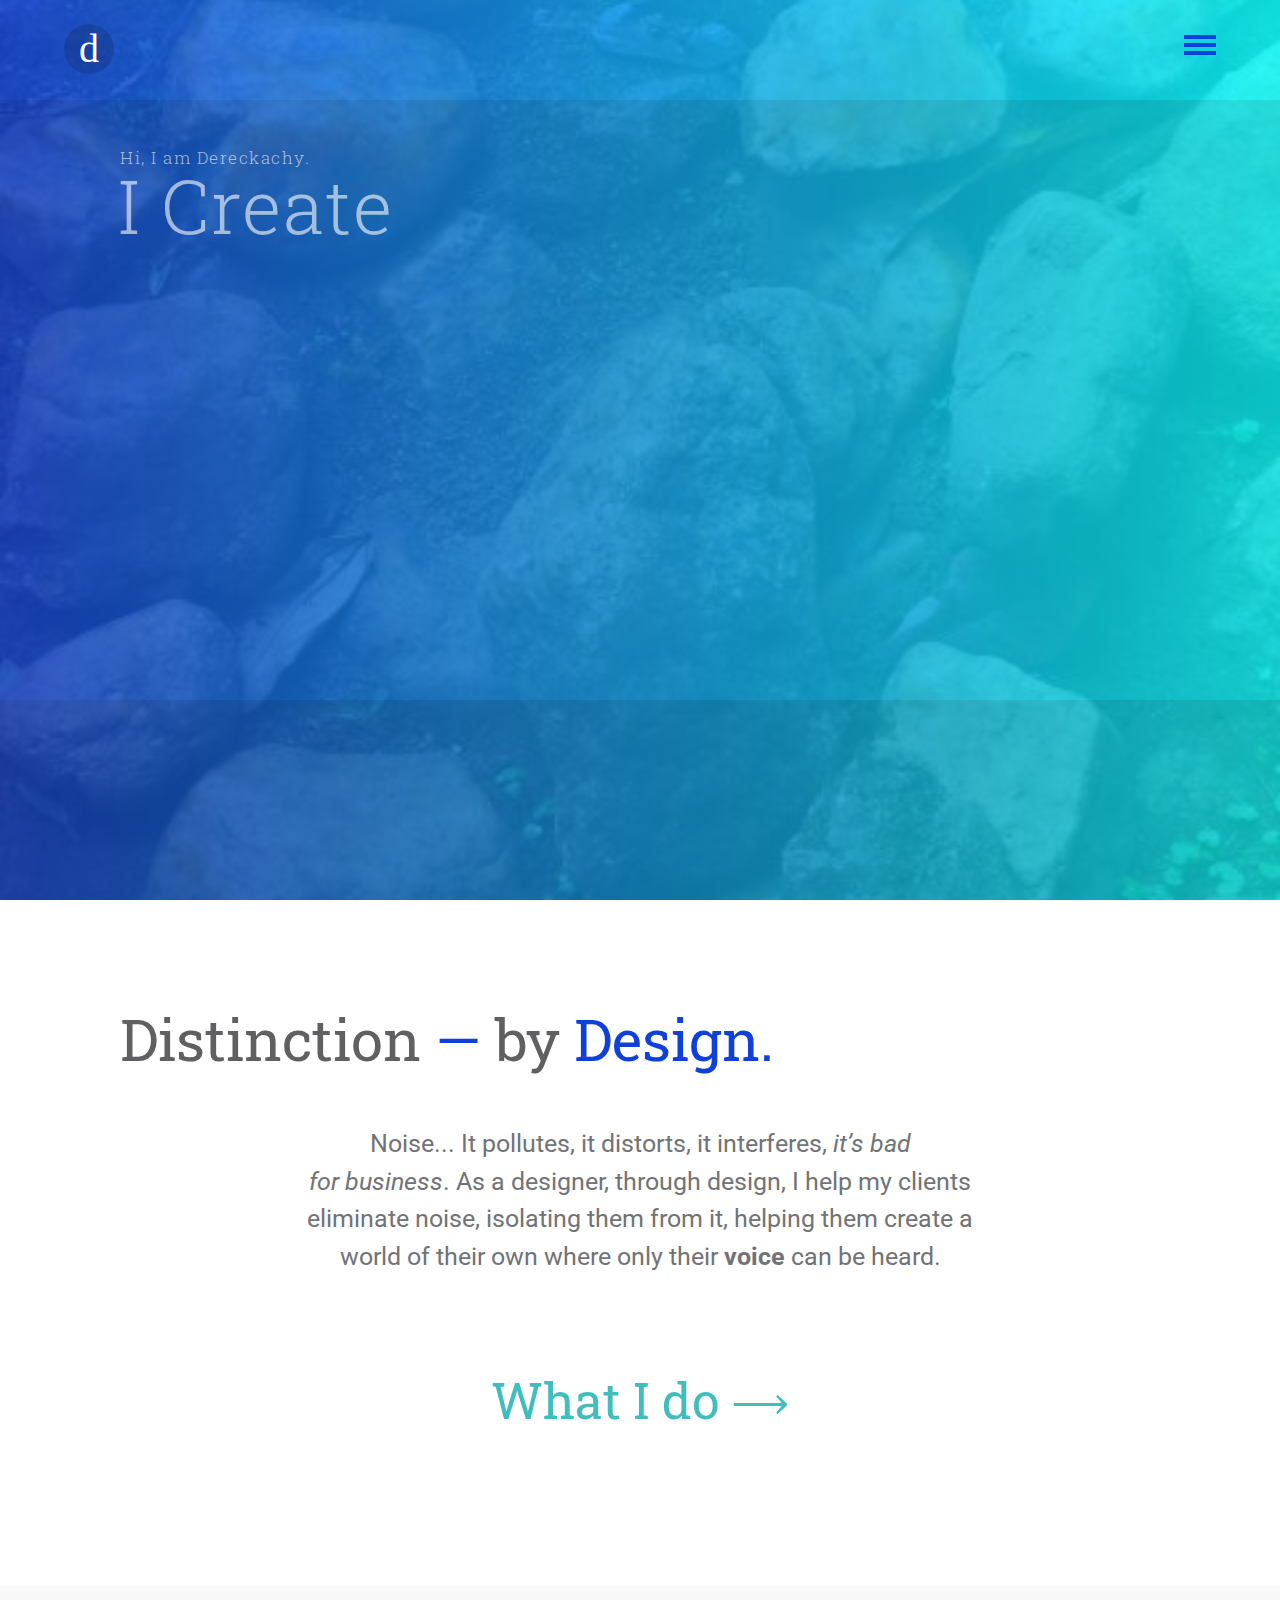
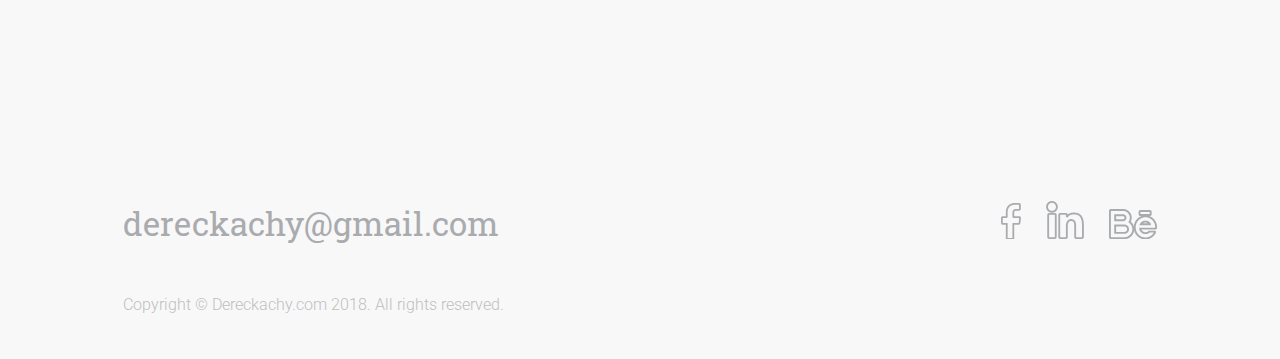
<file: index.html>
<html lang="en">
  <head>
    <title>Distinguish — Dereckachy</title>
    <link rel="stylesheet" type="text/css" href="./assets/css/main.css"/>
    <meta charset="utf-8"/>
    <meta name="viewport" content="width=device-width, initial-scale=1.0, maximum-scale=1, user-scalable=0"/>
    <link href="http://fonts.googleapis.com/css?family=Roboto|Roboto+Slab" rel="stylesheet"/>
  </head>
  <body>
    <nav class="off-page calss" role="navigation" aria-hidden="true">
      <div class="guide-line"></div>
      <ul>
        <li class="nav-link"><a class="action" href="/dereckachy/services/">Services<span class="action-arrow">⟶</span></a></li>
        <li class="nav-link"><a class="action" href="/dereckachy/contact/">Contact<span class="action-arrow">⟶</span></a></li>
        <li class="nav-link"><a class="action" href="/dereckachy/portfolio/">Portfolio<span class="action-arrow">⟶</span></a></li>
        <li class="nav-link"><a class="action" href="/dereckachy/about">About<span class="action-arrow">⟶</span></a></li>
      </ul>
    </nav>
    <div id="mast-head"><a class="logo" href="/dereckachy/" title="Dereckachy Home">d</a>
      <button class="nav-toggle" type="button" aria-controls="site-navigation" aria-expanded="false" onclick="toggleMenu()"><span class="nav-toggle-inner"></span><span class="btn-action">Toggle Navigation</span></button>
    </div>
    <header class="header site-hero" role="banner">
      <div class="header-img"></div>
      <div class="gradient-overlay"></div>
      <div class="header-content container">
        <h1>Hi, I am Dereckachy. I create distinction</h1>
        <div class="site-welcome" role="presentation" aria-hidden="true"><span class="site-intro">Hi, I am Dereckachy.</span> <br/><span class="what-i-do">I Create</span> <br/>
          <span class="results">DISTINCTION</span>
          <div class="hero-text">
            <div class="d-1"></div>
            <div class="i-1"></div>
            <div class="s-1"></div>
            <div class="t-1"></div>
            <div class="i-2"></div>
            <div class="n-1"></div>
            <div class="c-1"></div>
            <div class="t-2"></div>
            <div class="i-3"></div>
            <div class="o-1"></div>
            <div class="n-2"></div>
          </div>
        </div><a class="scroll-guide" href="#main" title="...Scroll down..."></a>
      </div>
    </header>
    <main id="main">
      <article>
        <div class="container">
          <section class="intro">
            <h2 class="heading"><span class="heading-break">Distinction</span> <span class="heading-break"><span class="colored-text">—</span> by <span class="colored-text">Design.</span></span></h2>
            <p>Noise... It pollutes, it distorts, it interferes, <em>it’s bad for</em>&nbsp;<em>business</em>. As a designer, through design, I help my clients
              eliminate noise, isolating them from it, helping them create a
              world of their own where only their <strong>voice</strong> can be heard.
            </p>
          </section>
          <section class="what-next"><a class="what-next-link action" href="/dereckachy/services/">What I do&nbsp;<span class="action-arrow">⟶</span></a></section>
        </div>
      </article>
    </main>
    <footer class="footer">
      <div class="container">
        <div class="external-links"><a class="e-mail" href="mailto:dereckachy@gmail.com">dereckachy&#64;gmail.com</a>
          <div class="social-media"><a class="facebook" href="#"><svg xmlns="http://www.w3.org/2000/svg" xml:space="preserve" version="1.1" style="shape-rendering:geometricPrecision; text-rendering:geometricPrecision; image-rendering:optimizeQuality; fill-rule:evenodd; clip-rule:evenodd"
viewBox="0 0 5420 10000"
 xmlns:xlink="http://www.w3.org/1999/xlink">
  <g>
   <path class="fil0" d="M3341 10005l-1785 0 0 -490 1785 0 245 245 -245 245zm245 -4329l0 4084 -490 0 0 -4084 0 0 490 0zm-151 -287l-1 490 -1 0 -8 0 -6 0 -6 0 -6 0 -4 0 -4 0 -2 -1 -2 0 -1 0 0 0 1 0 3 0 4 0 6 -1 7 -1 10 -2 10 -3 13 -4 15 -6 16 -9 17 -10 17 -14 16 -15 15 -18 13 -19 9 -18 8 -18 5 -17 4 -15 2 -12 1 -11 0 -9 -490 0 0 -18 2 -19 3 -21 5 -22 8 -24 10 -24 13 -24 16 -24 18 -22 21 -20 21 -17 22 -14 21 -10 21 -9 19 -7 17 -4 16 -3 14 -2 13 -2 11 -1 10 0 10 -1 8 0 7 0 7 1 6 0 5 0 4 0 4 0 3 0 3 0 2 0 -1 0zm866 492l-867 -2 1 -490 866 2 0 490 0 0zm482 -554l485 65 0 0 -6 43 -9 42 -11 42 -13 40 -16 40 -20 39 -23 38 -26 35 -31 33 -33 30 -35 26 -37 22 -38 18 -37 14 -37 11 -36 8 -35 6 -35 5 -34 3 -34 1 -33 1 -33 0 -34 0 -33 -1 -34 -1 -35 -1 -35 -1 -35 -2 -36 -1 -37 -1 -38 0 -38 0 0 -490 44 0 42 0 40 1 39 2 37 1 35 1 33 1 31 1 29 1 26 0 25 0 22 0 19 -1 17 -2 13 -1 11 -2 8 -2 4 -1 2 -1 -1 0 -2 2 -3 2 -4 3 -2 3 -1 2 0 -1 1 -3 3 -6 3 -10 4 -14 3 -18 4 -22 0 0zm153 -1258l479 -101 0 -1 6 59 -1 26 -2 25 -2 28 -3 33 -3 36 -4 41 -5 44 -5 48 -5 50 -6 53 -6 55 -7 57 -6 59 -7 59 -7 59 -7 60 -7 60 -7 59 -7 57 -7 57 -6 54 -6 52 -6 49 -6 46 -5 42 -5 38 -4 34 -4 29 -3 24 -2 19 -2 13 -485 -65 1 -10 2 -18 3 -23 4 -29 4 -33 5 -38 5 -42 5 -46 6 -49 6 -52 7 -54 7 -56 6 -57 7 -59 7 -59 7 -59 7 -60 7 -58 6 -58 7 -56 6 -55 6 -52 5 -50 5 -46 4 -42 4 -39 3 -34 3 -29 2 -22 1 -14 0 -2 5 43 0 0zm-40 -14l0 -490 0 0 22 0 23 2 22 2 22 2 22 4 21 4 22 6 21 6 21 7 21 8 21 9 20 9 19 11 19 11 19 13 18 13 17 14 17 14 17 16 15 16 15 17 14 17 13 18 12 19 11 19 11 20 9 20 9 21 8 20 7 22 6 21 5 22 -479 101 -1 -2 0 -1 -1 -1 0 -1 0 -1 0 0 -1 0 0 -1 0 0 0 0 0 0 0 0 0 0 0 1 0 -1 0 0 0 0 -1 0 0 0 -1 -1 -1 0 -1 -1 -2 -1 -2 0 -2 -1 -3 -1 -3 0 -3 -1 -4 0 -4 -1 -5 0 -5 0 0 0zm-1555 -490l1555 0 0 490 -1555 0 -245 -245 245 -245zm245 -959l0 1204 -490 0 0 -1204 0 0 490 0zm-238 -712l344 349 0 0 -5 5 -5 6 -5 6 -5 7 -5 7 -6 8 -5 8 -5 8 -4 10 -5 9 -5 11 -4 10 -5 11 -4 12 -4 12 -4 12 -4 12 -3 13 -3 13 -3 14 -3 13 -2 14 -3 14 -2 14 -1 14 -2 15 -1 14 -1 14 -1 15 -1 14 0 14 0 14 -490 0 0 -21 1 -23 0 -22 2 -22 1 -23 2 -22 3 -23 3 -23 3 -23 4 -23 4 -23 4 -23 6 -23 5 -23 6 -23 7 -23 7 -23 8 -23 8 -23 10 -23 9 -22 11 -23 11 -22 12 -22 12 -23 14 -21 14 -22 15 -21 16 -21 17 -20 18 -20 19 -20 0 0zm298 -201l182 455 0 0 -10 4 -9 3 -8 4 -7 3 -6 3 -5 2 -5 2 -4 3 -4 1 -3 2 -2 1 -2 1 -1 1 -2 1 -1 1 -1 1 -1 0 -1 1 -2 2 -2 1 -2 2 -3 3 -3 3 -4 3 -4 4 -5 5 -5 5 -6 5 -6 7 -7 6 -7 7 -8 8 -344 -349 7 -7 7 -7 7 -7 7 -7 7 -6 7 -7 7 -7 7 -6 7 -7 8 -7 8 -7 8 -7 8 -7 9 -7 9 -8 10 -7 10 -7 10 -6 10 -7 11 -6 10 -7 11 -5 10 -6 11 -6 11 -5 11 -5 11 -5 11 -5 12 -5 11 -5 12 -5 13 -5 0 0zm1227 -91l309 380 0 0 -46 32 -47 25 -46 18 -45 14 -44 9 -44 7 -43 5 -43 3 -43 2 -43 0 -44 0 -44 -1 -44 -1 -45 -1 -45 -2 -45 -2 -45 -1 -45 -1 -45 -1 -45 -1 -44 0 -44 1 -43 1 -43 3 -41 3 -40 4 -39 6 -38 6 -35 8 -34 9 -32 10 -30 11 -182 -455 54 -20 55 -17 55 -15 56 -12 54 -9 55 -8 55 -6 54 -4 53 -3 53 -2 52 -1 52 0 50 1 49 1 49 1 47 2 45 1 44 2 43 1 40 2 38 0 35 0 33 0 30 -1 26 -2 23 -3 18 -3 13 -2 8 -3 1 0 -4 2 -9 7 0 0zm8 -64l490 0 0 0 0 15 -1 15 0 15 -1 15 -1 15 -2 15 -2 15 -2 15 -2 15 -3 15 -3 15 -4 15 -4 15 -4 15 -5 14 -6 15 -6 15 -6 15 -7 14 -8 15 -8 14 -8 13 -9 14 -9 13 -10 13 -10 13 -11 12 -11 11 -11 12 -11 11 -12 10 -12 10 -309 -380 1 -1 1 -1 0 0 0 0 0 0 0 0 0 0 0 1 -1 0 0 0 0 1 0 0 0 0 0 0 0 -1 0 0 0 -1 1 -1 0 -1 1 -2 0 -2 1 -3 0 -3 1 -4 1 -4 0 -5 1 -5 0 -5 0 -6 1 -7 0 -6 0 -8 0 0zm490 -1000l0 1000 -490 0 0 -1000 0 0 490 0zm-497 -61l397 -287 0 0 7 10 6 9 6 10 6 10 6 10 6 10 5 11 5 10 5 11 5 11 4 11 5 11 3 11 4 12 3 11 3 11 3 11 3 11 2 12 2 11 2 11 2 11 1 11 1 12 1 11 1 11 1 11 1 11 0 11 1 11 0 11 0 12 -490 0 0 -6 0 -6 0 -5 -1 -5 0 -4 0 -5 -1 -3 0 -4 0 -3 -1 -3 0 -3 0 -2 -1 -2 0 -1 0 -2 -1 -1 0 -1 0 -1 0 -1 -1 0 0 0 0 0 0 -1 0 0 0 0 0 0 0 0 0 0 0 0 0 -1 -1 0 0 -1 0 0zm35 8l0 -490 0 0 19 1 18 1 17 2 17 3 16 3 15 4 15 5 14 4 13 5 13 6 13 5 12 6 11 6 12 6 10 7 11 6 10 7 10 6 9 7 10 7 9 7 9 7 8 8 9 7 8 8 8 8 8 8 8 8 8 9 7 9 8 9 7 10 -397 287 2 3 1 2 1 1 1 1 0 0 0 0 0 0 0 0 -1 -1 0 0 -1 -1 -1 -1 -1 0 0 -1 -1 0 -1 -1 -1 0 0 0 0 0 0 0 0 0 1 0 1 0 1 1 2 1 3 0 3 1 4 1 4 1 5 0 6 1 7 0 0 0zm-1230 -490l1230 0 0 490 -1230 0 0 0 0 -490zm-817 660l-182 -455 0 0 26 -10 26 -10 26 -10 26 -10 27 -10 28 -9 27 -10 28 -9 29 -9 28 -9 29 -8 30 -9 30 -8 30 -8 31 -7 31 -7 31 -7 32 -7 32 -6 32 -6 33 -5 33 -5 34 -5 34 -4 34 -4 35 -3 35 -3 36 -3 36 -2 36 -1 37 -1 37 0 0 490 -30 0 -29 1 -29 1 -29 2 -28 1 -29 3 -27 2 -28 3 -27 4 -27 4 -27 4 -26 4 -26 5 -26 5 -26 5 -25 6 -25 5 -25 7 -25 6 -24 7 -25 6 -24 8 -23 7 -24 7 -24 8 -23 8 -23 8 -23 8 -23 9 -23 8 -22 9 -22 9 0 0zm-305 168l-287 -397 0 0 11 -8 12 -8 11 -8 12 -8 12 -8 12 -8 12 -8 12 -8 13 -7 12 -8 13 -8 12 -7 13 -8 13 -7 13 -8 13 -7 13 -7 13 -7 13 -7 14 -7 13 -7 13 -7 14 -6 13 -7 14 -6 13 -6 14 -7 13 -6 14 -6 13 -5 14 -6 13 -5 182 455 -10 4 -9 3 -9 5 -10 4 -10 4 -10 5 -10 4 -10 5 -10 5 -10 5 -10 5 -10 5 -10 6 -11 5 -10 5 -10 6 -10 6 -10 5 -10 6 -10 6 -9 5 -10 6 -9 6 -10 6 -9 6 -9 6 -9 5 -8 6 -9 6 -8 6 -8 5 -8 6 0 0zm-363 350l-399 -286 0 0 13 -17 13 -18 13 -17 13 -17 14 -16 14 -17 14 -16 14 -16 14 -16 14 -15 15 -16 14 -15 15 -15 15 -15 15 -14 15 -15 15 -14 15 -14 15 -14 16 -14 15 -13 16 -13 15 -14 16 -13 16 -12 16 -13 15 -12 16 -13 16 -12 16 -12 16 -11 16 -12 287 397 -13 9 -13 10 -13 10 -13 10 -13 10 -13 10 -12 10 -13 10 -13 11 -12 10 -12 11 -13 10 -12 11 -12 11 -11 11 -12 11 -12 11 -11 11 -11 11 -11 11 -11 12 -11 11 -10 12 -11 11 -10 12 -10 11 -10 12 -9 12 -10 12 -9 12 -9 12 -9 12 1 0zm-393 1325l-490 0 0 0 0 -56 2 -56 2 -55 3 -55 4 -55 5 -54 5 -54 7 -54 7 -53 9 -53 9 -53 11 -52 11 -52 13 -51 13 -51 14 -51 16 -50 16 -50 17 -50 19 -49 19 -48 21 -49 21 -48 23 -47 23 -47 25 -47 25 -46 27 -46 28 -45 29 -45 29 -45 31 -44 399 286 -26 36 -24 36 -23 36 -22 36 -22 37 -20 37 -20 38 -19 37 -18 38 -17 39 -17 39 -15 39 -15 39 -14 40 -13 41 -13 40 -11 41 -11 42 -10 42 -10 43 -8 43 -8 43 -7 44 -6 45 -6 45 -5 45 -4 46 -3 47 -3 47 -2 47 -1 49 0 48 0 0zm-490 1312l0 -1312 490 0 0 1312 -245 245 -245 -245zm-796 -245l1041 0 0 490 -1041 0 0 0 0 -490zm-26 448l-490 0 0 0 1 -29 4 -29 5 -28 7 -27 9 -26 10 -25 12 -24 13 -22 13 -21 15 -20 16 -19 16 -18 17 -16 17 -15 18 -15 18 -13 18 -12 19 -12 19 -10 19 -10 20 -9 20 -8 20 -7 20 -7 20 -6 21 -5 21 -5 21 -3 21 -3 22 -2 22 -2 22 0 0 490 -3 0 -3 0 -3 1 -3 0 -3 1 -4 0 -3 1 -3 1 -3 1 -4 1 -2 1 -3 2 -2 1 -2 1 -2 1 -1 1 -1 0 0 0 0 0 1 0 1 -1 1 -2 2 -2 2 -3 2 -4 2 -5 2 -5 2 -6 2 -6 1 -7 1 -7 0 -7 0 0zm-490 1406l0 -1406 490 0 0 1406 0 0 -490 0zm491 -24l-364 327 0 1 -7 -8 -6 -7 -5 -7 -5 -7 -6 -7 -5 -7 -5 -7 -4 -7 -5 -7 -4 -8 -5 -7 -4 -8 -5 -8 -4 -7 -4 -8 -4 -8 -4 -9 -4 -9 -4 -8 -4 -10 -4 -9 -4 -10 -3 -10 -4 -11 -3 -11 -3 -12 -3 -12 -3 -13 -2 -14 -2 -15 -1 -16 -1 -17 490 0 0 -8 0 -8 -1 -6 -1 -4 -1 -4 0 -3 -1 -2 0 -1 0 -1 -1 -1 0 1 1 0 0 1 0 1 1 1 1 1 0 2 1 1 1 2 1 2 1 1 1 1 0 1 1 2 1 1 0 1 0 0 0 0 0 -1 -1 -1 -1 -1 -2 -3 0 1zm-50 -10l-2 491 -50 -6 -10 -2 -10 -2 -9 -3 -9 -3 -9 -2 -9 -3 -9 -3 -9 -4 -9 -3 -9 -4 -8 -3 -9 -4 -8 -4 -8 -4 -9 -4 -8 -5 -8 -5 -8 -4 -8 -5 -8 -5 -7 -5 -8 -6 -8 -6 -7 -5 -8 -6 -7 -6 -8 -7 -7 -6 -7 -7 -7 -7 -7 -7 -7 -8 364 -327 -1 -2 -1 -1 -1 -1 -1 -1 -1 0 0 -1 -1 0 0 0 0 -1 -1 0 0 0 0 0 0 0 1 0 0 1 0 0 0 0 0 0 1 0 1 0 0 0 0 1 1 0 0 0 1 0 0 0 1 1 0 0 0 0 1 0 0 0 0 0 -50 -6zm1007 495l-1009 -4 2 -491 1009 5 3 490 -5 0zm369 -167l-490 4 0 0 0 -6 0 -5 0 -3 0 -1 0 2 0 4 2 6 2 10 4 13 7 16 10 20 14 21 19 21 21 19 24 16 22 11 21 8 17 4 12 3 10 1 6 0 3 0 1 1 -2 0 -4 0 -5 0 -7 0 -8 1 -9 0 -10 0 -11 1 -13 0 -8 -490 7 0 7 0 7 -1 7 0 7 0 8 -1 8 0 9 0 10 0 12 -1 13 1 16 1 18 2 21 4 25 7 27 10 29 14 29 20 27 23 23 27 18 27 14 26 10 25 7 21 4 20 4 17 2 16 1 15 1 13 1 13 0 12 0 12 0 0zm-15 1599l-490 0 0 0 0 -51 0 -52 0 -51 1 -51 0 -51 1 -50 0 -51 1 -50 1 -50 0 -50 1 -49 1 -50 1 -49 0 -50 1 -49 1 -49 1 -50 1 -49 0 -49 1 -49 1 -49 0 -49 1 -50 0 -49 1 -49 0 -50 0 -49 1 -50 0 -50 0 -50 -1 -50 0 -50 490 -4 0 52 1 51 0 51 0 51 -1 51 0 50 0 51 -1 50 0 50 -1 49 0 50 -1 50 -1 49 0 50 -1 49 -1 50 -1 49 -1 49 0 50 -1 49 -1 49 -1 50 0 49 -1 50 -1 49 0 50 -1 50 0 50 -1 50 0 50 0 51 0 50 0 0zm-490 2448l0 -2448 490 0 0 2448 -245 245 -245 -245z"/>
  </g>
</svg>
</a><a class="linkedin" href="#"><svg xmlns="http://www.w3.org/2000/svg" xml:space="preserve" version="1.1" style="shape-rendering:geometricPrecision; text-rendering:geometricPrecision; image-rendering:optimizeQuality; fill-rule:evenodd; clip-rule:evenodd"
viewBox="0 0 10000 10000"
 xmlns:xlink="http://www.w3.org/1999/xlink">
  <g>
   <path class="fil0" d="M939 9515l1274 0 0 490 -1274 0 0 0 0 -490zm-613 -47l490 0 0 0 0 4 0 3 0 2 1 2 0 1 0 0 0 1 0 0 0 0 1 0 0 1 0 0 1 1 2 2 1 1 3 2 3 2 3 2 4 2 5 2 5 3 6 2 7 2 7 3 8 2 8 1 9 2 9 1 10 1 9 1 11 1 10 0 0 490 -26 0 -26 -2 -26 -2 -26 -3 -25 -4 -26 -4 -26 -6 -25 -6 -25 -8 -25 -9 -25 -9 -25 -11 -24 -12 -24 -13 -23 -15 -23 -16 -23 -17 -22 -18 -21 -20 -20 -21 -19 -23 -18 -24 -17 -25 -15 -27 -13 -28 -12 -28 -10 -30 -9 -30 -6 -31 -5 -31 -2 -32 -1 -32 0 0zm490 -5819l0 5819 -490 0 0 -5819 0 0 490 0zm46 -506l0 490 0 0 -1 0 -1 0 -1 0 -1 1 -1 0 -2 1 -2 0 -3 1 -2 2 -3 1 -3 2 -3 2 -2 2 -3 3 -3 2 -3 3 -3 3 -3 3 -2 3 -2 2 -2 3 -1 2 -1 2 -1 1 -1 1 0 0 1 0 0 -2 1 -3 1 -5 0 -6 1 -8 -490 0 1 -28 2 -26 5 -26 6 -24 7 -24 8 -22 9 -22 9 -21 11 -21 12 -20 12 -19 13 -19 14 -19 15 -18 16 -17 16 -17 17 -17 18 -16 19 -15 20 -15 21 -14 21 -13 23 -13 23 -11 25 -11 25 -9 26 -9 27 -7 28 -5 29 -4 29 -3 29 -1 0 0zm1428 490l-1428 0 0 -490 1428 0 0 0 0 490zm522 93l-490 0 0 0 -1 -7 0 -7 -1 -6 -1 -6 -1 -6 -2 -6 -1 -5 -2 -5 -2 -5 -2 -5 -3 -4 -2 -4 -3 -4 -2 -4 -3 -3 -3 -4 -2 -2 -3 -3 -2 -2 -3 -2 -2 -2 -2 -1 -1 -1 -1 0 -1 -1 0 0 1 0 1 1 2 0 2 1 4 0 4 0 0 -490 29 1 27 3 27 4 27 6 26 8 25 8 24 10 23 11 23 13 22 13 21 14 21 16 20 16 19 17 18 18 18 19 16 20 16 20 16 22 14 22 13 23 13 24 11 25 11 25 9 26 9 27 7 27 6 28 4 29 4 29 2 29 1 30 0 0zm-490 5696l0 -5696 490 0 0 5696 0 0 -490 0zm-109 583l0 -490 0 0 10 0 9 -1 8 -1 7 -1 7 -1 7 -2 6 -1 5 -2 5 -2 4 -2 4 -2 4 -2 3 -2 3 -2 2 -2 3 -2 2 -2 2 -2 2 -3 1 -2 2 -3 2 -2 1 -4 2 -3 1 -4 2 -4 1 -5 1 -5 1 -7 1 -6 0 -8 1 -8 490 0 -1 30 -2 30 -4 30 -4 29 -7 29 -7 29 -9 28 -11 28 -12 27 -13 26 -15 26 -16 24 -17 24 -18 23 -20 22 -21 20 -22 19 -22 19 -24 16 -24 16 -25 14 -26 13 -26 12 -27 11 -27 9 -27 8 -28 6 -29 6 -28 4 -29 3 -29 1 -29 1 0 0zm1597 -490l1351 0 0 490 -1351 0 0 0 0 -490zm-567 -31l490 0 0 0 0 2 0 1 0 1 0 1 0 1 0 0 0 0 0 0 1 0 0 0 0 1 0 0 1 1 1 1 1 1 1 1 2 2 2 1 3 2 3 1 3 2 4 2 4 1 5 2 4 1 5 2 6 1 6 1 6 1 6 0 6 1 7 0 0 490 -25 -1 -26 -1 -25 -2 -25 -4 -25 -4 -25 -6 -25 -6 -24 -8 -24 -8 -24 -10 -23 -10 -23 -12 -22 -13 -22 -13 -22 -15 -20 -16 -20 -17 -20 -19 -19 -19 -17 -21 -17 -22 -15 -23 -15 -23 -13 -25 -12 -26 -10 -26 -9 -28 -7 -28 -6 -28 -4 -29 -3 -29 0 -29 0 0zm490 -5850l0 5850 -490 0 0 -5850 0 0 490 0zm0 -491l0 490 0 0 8 0 6 -1 5 -1 4 -1 2 0 1 -1 1 0 0 0 -1 1 -2 1 -2 1 -2 2 -3 2 -2 2 -3 2 -3 3 -2 2 -3 3 -2 3 -2 2 -1 3 -2 2 -1 1 0 1 0 0 0 0 0 -1 1 -3 1 -3 1 -5 0 -7 1 -7 -490 0 1 -29 3 -27 4 -26 6 -25 8 -24 8 -23 9 -22 10 -21 11 -20 12 -19 12 -18 12 -18 14 -18 13 -16 15 -16 15 -16 15 -15 16 -14 17 -14 17 -13 18 -13 19 -12 19 -12 20 -10 21 -10 22 -10 23 -8 23 -7 25 -6 27 -5 27 -3 28 -1 0 0zm1474 490l-1474 0 0 -490 1474 0 0 0 0 490zm140 335l273 407 -381 -204 0 -31 1 -31 1 -32 1 -31 1 -31 2 -31 1 -31 1 -31 1 -30 0 -29 0 -29 0 -28 -1 -26 -2 -26 -2 -23 -3 -22 -3 -19 -4 -18 -3 -14 -4 -12 -4 -8 -3 -6 -1 -3 -1 -1 2 2 2 2 3 2 2 1 1 0 -2 -1 -7 0 -11 -1 0 -490 55 3 55 7 53 13 52 20 49 25 46 30 40 34 36 38 30 40 25 41 21 41 17 42 13 41 11 40 9 41 6 39 5 40 4 38 2 39 2 38 0 37 0 36 0 36 -1 35 -1 34 -2 33 -1 32 -1 31 -2 29 -1 27 0 25 0 23 -382 -203zm1856 -917l0 490 0 0 -102 2 -96 6 -93 10 -87 13 -83 17 -79 19 -74 21 -71 24 -67 27 -63 27 -60 30 -57 31 -53 32 -50 33 -47 33 -45 34 -42 34 -39 35 -36 34 -34 33 -31 33 -30 33 -27 31 -25 29 -23 29 -22 27 -20 26 -20 24 -19 24 -21 24 -26 26 -41 33 -273 -407 -20 15 -2 2 8 -9 13 -16 17 -21 21 -26 24 -30 27 -34 30 -36 34 -38 37 -40 40 -42 43 -44 48 -44 50 -44 55 -45 58 -44 62 -44 66 -44 70 -42 74 -40 79 -39 82 -36 87 -34 92 -31 95 -28 100 -24 104 -21 109 -16 113 -12 118 -8 122 -2 0 0zm1780 472l-327 365 17 14 -43 -31 -42 -29 -43 -27 -42 -26 -42 -24 -41 -22 -42 -20 -41 -19 -42 -18 -42 -16 -41 -15 -42 -14 -43 -13 -42 -11 -43 -11 -44 -9 -44 -9 -44 -8 -46 -6 -46 -7 -46 -5 -47 -4 -49 -4 -49 -3 -49 -3 -51 -2 -52 -2 -52 -1 -54 -1 -54 -1 -56 0 -56 0 0 -490 58 0 58 0 57 1 57 1 56 1 56 2 56 2 56 3 55 4 56 4 55 6 55 6 55 7 55 9 55 9 55 11 54 12 55 13 55 15 55 16 54 18 55 20 54 21 55 24 54 24 54 27 54 29 54 31 54 32 54 35 53 37 54 38 17 14zm-149 525l-178 -160 327 -365 178 160 14 13 -341 352zm1132 2472l-490 0 0 0 0 -98 -1 -97 -2 -96 -3 -95 -3 -94 -4 -93 -6 -92 -6 -90 -8 -89 -8 -88 -11 -87 -11 -85 -13 -84 -14 -82 -16 -81 -17 -79 -19 -78 -20 -76 -23 -75 -24 -73 -25 -71 -28 -70 -30 -68 -31 -67 -34 -65 -36 -63 -37 -62 -41 -61 -42 -58 -45 -58 -47 -56 -50 -54 354 -339 63 69 60 71 57 72 53 74 51 76 47 77 44 79 42 81 39 81 36 83 33 84 31 85 28 87 26 87 24 89 22 89 19 90 18 92 16 92 14 93 13 94 11 94 9 96 8 96 7 96 6 98 5 98 3 99 3 100 2 100 1 101 0 101 0 0zm-490 2948l0 -2948 490 0 0 2948 0 0 -490 0zm304 403l-324 -367 0 0 1 -1 1 -2 2 -1 1 -1 1 -2 1 -1 2 -1 1 -1 1 -2 1 -1 1 -1 0 -2 1 -1 1 -1 1 -1 0 -1 1 -1 0 -1 1 -1 0 -1 0 -1 1 -1 0 -1 0 -1 0 -1 0 -1 1 0 0 -1 0 -1 0 -1 0 -1 0 -2 490 0 0 17 -1 16 -1 17 -2 16 -2 16 -3 16 -3 15 -4 15 -4 16 -4 14 -5 15 -5 14 -6 14 -6 13 -6 13 -6 13 -7 13 -7 12 -7 12 -7 11 -8 12 -8 11 -7 10 -8 10 -9 10 -8 10 -8 10 -9 9 -8 8 -9 9 -9 8 -9 8 0 0zm-412 134l0 -490 0 0 7 0 7 0 7 0 6 -1 6 0 6 0 5 -1 5 0 5 -1 4 -1 4 0 4 -1 3 -1 3 0 3 -1 3 0 2 -1 2 -1 1 0 2 -1 1 0 1 -1 0 0 1 0 0 0 0 0 0 0 0 0 0 0 0 0 0 0 0 0 324 367 -11 10 -12 9 -12 10 -12 8 -13 8 -13 8 -12 8 -13 7 -13 6 -14 6 -13 6 -13 5 -13 5 -14 5 -13 4 -13 4 -13 3 -14 4 -13 2 -13 3 -13 2 -13 2 -13 2 -13 2 -13 1 -13 1 -13 1 -13 1 -13 0 -12 1 -13 0 -13 0 0 0zm-1367 -490l1367 0 0 490 -1367 0 0 0 0 -490zm-469 268l403 -278 0 0 -1 -2 -2 -1 -1 -1 0 -1 -1 -1 0 0 -1 -1 0 1 1 0 0 0 1 1 1 0 2 1 1 1 2 1 2 1 3 1 3 1 3 1 3 1 3 1 3 1 4 1 4 1 4 0 4 1 5 1 4 0 5 0 5 1 5 0 4 0 0 490 -16 0 -16 -1 -17 -1 -16 -1 -17 -2 -16 -2 -16 -3 -16 -3 -16 -3 -16 -4 -15 -4 -16 -4 -16 -5 -15 -6 -15 -5 -16 -7 -15 -6 -15 -8 -14 -7 -15 -8 -14 -9 -14 -9 -14 -10 -14 -10 -14 -11 -13 -11 -13 -12 -13 -13 -12 -13 -12 -14 -11 -14 -11 -15 0 -1zm-98 -468l490 0 0 0 0 17 0 16 0 16 -1 15 0 14 -1 13 0 12 0 11 0 10 -1 9 0 8 0 7 0 6 0 5 1 4 0 2 0 3 0 1 0 0 0 0 0 0 0 0 0 0 0 -1 0 1 1 1 0 1 1 2 2 3 2 4 3 5 4 5 -403 278 -10 -15 -10 -15 -9 -15 -9 -15 -8 -16 -8 -17 -8 -16 -6 -17 -7 -18 -5 -17 -5 -17 -4 -17 -3 -17 -3 -17 -2 -16 -1 -16 -1 -15 -1 -14 -1 -14 0 -14 0 -13 0 -12 1 -13 0 -12 0 -12 1 -12 0 -12 0 -12 1 -13 0 -13 0 -13 0 -13 0 0zm490 -2319l0 2319 -490 0 0 -2319 0 0 490 0zm-1048 -1710l127 -473 0 0 90 28 86 34 81 41 76 46 71 52 64 56 60 61 54 64 48 67 43 70 39 72 34 74 29 75 27 76 22 78 20 78 16 79 14 79 12 79 10 80 7 79 6 79 5 79 3 78 3 77 1 77 1 75 0 74 0 72 0 70 -1 68 0 66 -490 0 0 -67 1 -69 0 -70 0 -70 0 -71 -1 -71 -1 -72 -2 -71 -3 -71 -5 -71 -5 -70 -7 -68 -8 -68 -9 -66 -12 -64 -13 -62 -15 -60 -17 -58 -18 -54 -21 -52 -22 -49 -25 -45 -26 -43 -28 -39 -30 -36 -32 -32 -34 -30 -38 -28 -40 -25 -45 -22 -48 -19 -54 -17 0 0zm-984 442l-439 -218 0 0 28 -53 30 -52 31 -51 32 -48 35 -47 36 -46 37 -43 40 -42 40 -39 43 -38 43 -36 45 -33 47 -32 48 -29 49 -27 51 -24 51 -23 53 -20 54 -17 54 -15 56 -12 56 -10 57 -7 57 -5 59 -2 58 0 59 3 60 5 60 8 60 10 60 12 61 16 -127 473 -43 -11 -43 -9 -41 -7 -40 -5 -40 -4 -38 -1 -38 0 -37 1 -35 3 -35 4 -35 6 -33 8 -33 9 -31 10 -32 12 -30 13 -30 14 -29 16 -28 18 -28 19 -28 20 -26 22 -26 23 -26 25 -25 26 -24 28 -24 30 -22 31 -22 33 -22 34 -20 36 -20 38 0 0zm-163 1253l-490 0 0 0 -1 -46 0 -46 0 -45 0 -46 -1 -45 0 -45 0 -45 0 -45 0 -45 1 -44 0 -45 2 -45 2 -45 2 -45 3 -45 4 -46 4 -45 5 -46 6 -46 7 -46 8 -46 9 -46 10 -47 12 -47 13 -47 14 -47 15 -47 17 -47 18 -48 20 -47 21 -48 23 -48 439 218 -17 36 -16 36 -15 36 -14 35 -12 35 -12 35 -10 36 -10 35 -8 35 -8 35 -7 36 -6 36 -6 36 -5 37 -4 37 -3 37 -3 38 -3 38 -2 39 -1 40 -2 40 0 41 -1 41 0 42 0 42 0 44 0 44 1 44 0 46 0 46 1 47 0 48 0 0zm-490 2318l0 -2318 490 0 0 2318 -490 0 0 0zm395 470l-405 -276 0 0 2 -2 1 -2 1 -1 0 -2 1 -1 0 -1 0 0 1 -1 0 -1 0 -2 1 -2 0 -2 1 -2 0 -3 1 -4 0 -4 1 -5 0 -6 0 -7 0 -7 1 -8 0 -8 0 -10 0 -9 0 -11 -1 -11 0 -12 0 -13 0 -13 0 -14 0 -15 0 -15 490 0 0 13 0 12 0 13 0 12 0 12 0 13 1 12 0 13 0 13 0 13 0 13 -1 13 0 14 -1 14 -1 14 -1 15 -1 15 -2 15 -3 16 -3 16 -3 17 -4 16 -5 17 -5 17 -6 17 -7 17 -7 17 -8 17 -9 16 -9 16 -10 16 -10 16 0 0zm-473 236l0 -490 0 0 6 0 6 0 5 -1 5 0 4 -1 4 0 4 -1 3 0 3 -1 3 -1 2 -1 3 0 2 -1 1 -1 2 0 1 -1 1 -1 1 0 1 -1 1 0 1 -1 1 -1 0 0 1 -1 1 0 1 -1 0 -1 1 -1 1 -1 1 -1 1 -2 1 -1 405 276 -9 14 -10 13 -10 12 -11 13 -11 12 -12 12 -12 12 -12 12 -13 11 -14 10 -13 11 -14 9 -15 10 -15 9 -15 8 -15 8 -16 7 -16 7 -16 7 -16 6 -17 5 -17 5 -17 5 -17 4 -17 3 -17 3 -18 2 -17 2 -18 2 -17 1 -18 1 -18 0 0 0zm-4199 -7053l199 -448 0 0 8 4 10 4 10 4 10 4 11 4 11 4 11 4 12 4 12 4 12 3 13 4 13 4 13 3 13 3 14 4 13 3 14 3 14 3 14 2 14 3 14 2 14 2 14 2 15 2 14 2 14 1 13 2 14 0 14 1 13 1 14 0 13 0 0 490 -22 0 -21 0 -21 -1 -21 -1 -21 -2 -21 -2 -21 -2 -21 -2 -20 -3 -21 -3 -20 -3 -20 -3 -20 -4 -20 -4 -19 -4 -19 -4 -20 -4 -19 -5 -18 -5 -19 -5 -18 -5 -18 -5 -18 -5 -18 -6 -17 -6 -17 -6 -17 -6 -16 -6 -17 -6 -16 -6 -15 -7 -16 -7 0 0zm-433 -279l319 -372 0 0 14 12 13 11 13 11 11 10 11 9 10 9 10 8 9 7 9 7 8 6 7 6 7 6 7 5 6 4 7 5 6 4 6 4 6 4 7 4 7 4 7 4 8 4 8 5 10 5 10 5 11 5 11 6 13 6 13 6 15 7 16 7 17 7 -199 448 -18 -8 -18 -8 -17 -8 -17 -7 -16 -8 -15 -7 -15 -8 -15 -7 -14 -7 -14 -8 -14 -7 -13 -8 -13 -8 -14 -8 -12 -8 -13 -8 -12 -9 -13 -8 -12 -9 -12 -9 -11 -9 -12 -9 -11 -9 -12 -9 -11 -10 -12 -9 -12 -10 -12 -11 -12 -10 -13 -11 -14 -12 -14 -12 0 0zm-103 -103l372 -319 0 0 4 5 4 5 3 4 4 3 3 4 2 3 2 2 2 2 1 2 1 1 1 0 0 0 -1 0 -1 -1 -1 -1 -1 -2 -2 -1 -1 -1 -1 -1 -1 -1 1 1 1 0 0 1 1 1 3 2 2 2 3 2 3 3 4 3 4 4 5 4 5 4 -319 372 -4 -3 -4 -3 -3 -4 -4 -2 -3 -3 -3 -3 -3 -2 -2 -2 -3 -3 -4 -3 -3 -3 -3 -2 -4 -4 -4 -4 -4 -3 -4 -4 -4 -5 -4 -4 -3 -3 -4 -4 -3 -3 -2 -4 -3 -3 -3 -3 -2 -2 -2 -3 -3 -3 -3 -3 -2 -3 -3 -4 -4 -4 -3 -4 0 0zm-81 -92l389 -298 1 0 1 2 1 2 1 1 1 2 1 1 1 1 1 1 1 1 1 1 1 1 1 1 1 1 1 2 2 1 1 2 2 1 1 2 2 2 2 2 3 3 2 3 2 2 3 3 3 3 3 3 3 3 3 4 4 4 3 3 4 4 3 5 4 4 -372 319 -2 -2 -2 -2 -1 -2 -2 -2 -2 -2 -1 -2 -2 -1 -1 -2 -2 -2 -2 -2 -2 -2 -2 -2 -2 -2 -2 -2 -2 -2 -2 -3 -3 -3 -3 -2 -2 -3 -3 -4 -3 -3 -4 -4 -3 -3 -3 -4 -3 -4 -4 -4 -3 -4 -4 -4 -4 -5 -3 -4 -3 -5 -4 -5 0 1zm-311 -825l490 0 0 0 0 12 1 13 1 14 2 15 2 16 3 16 4 17 4 17 4 18 5 18 5 18 6 19 7 18 7 19 7 19 8 19 8 19 8 19 8 18 9 19 9 18 9 18 10 17 9 17 10 17 9 16 10 15 9 15 10 14 9 13 9 13 8 11 -389 298 -15 -20 -14 -20 -14 -20 -14 -21 -14 -22 -14 -22 -13 -23 -13 -23 -13 -23 -13 -24 -13 -25 -12 -24 -12 -25 -12 -26 -11 -26 -11 -26 -11 -27 -10 -26 -10 -28 -10 -27 -8 -28 -9 -27 -8 -28 -7 -29 -6 -28 -6 -29 -5 -29 -5 -29 -3 -30 -3 -30 -1 -30 -1 -30 0 0zm304 -1045l390 296 0 0 -18 25 -18 25 -16 23 -15 23 -13 22 -13 22 -11 21 -11 20 -10 20 -9 20 -8 19 -7 20 -7 19 -6 19 -5 20 -6 19 -4 20 -4 21 -4 21 -3 22 -3 22 -3 23 -2 24 -2 25 -2 25 -1 27 -1 28 -1 28 0 30 -1 31 0 32 0 33 -490 0 0 -35 0 -34 1 -34 0 -34 1 -33 1 -33 2 -33 2 -33 3 -32 3 -32 3 -33 5 -32 5 -33 5 -32 7 -32 7 -33 9 -32 9 -33 10 -32 12 -33 12 -32 13 -32 15 -33 15 -32 17 -32 18 -32 19 -32 19 -33 21 -32 22 -32 24 -33 24 -32 0 0zm186 -209l304 385 0 -1 -1 1 -1 1 -1 1 -2 1 -1 2 -2 2 -3 2 -2 3 -3 3 -3 3 -2 3 -3 3 -4 4 -3 3 -3 4 -4 5 -3 4 -4 4 -3 5 -4 4 -4 5 -3 5 -4 5 -4 5 -4 5 -4 6 -4 5 -4 5 -4 6 -4 5 -4 6 -5 5 -390 -296 4 -5 4 -5 4 -6 4 -5 4 -6 4 -6 5 -5 5 -7 4 -6 5 -6 5 -6 5 -7 5 -6 5 -7 6 -7 5 -6 6 -7 6 -7 6 -7 6 -6 6 -8 6 -7 7 -7 6 -7 7 -7 7 -7 8 -7 7 -7 8 -7 8 -7 9 -8 9 -7 0 0zm432 -276l185 454 0 0 -11 4 -10 5 -10 4 -10 5 -10 5 -9 5 -10 5 -9 5 -9 5 -9 5 -9 5 -9 6 -9 6 -9 5 -9 6 -9 6 -9 7 -9 6 -9 7 -10 7 -9 7 -10 7 -9 7 -10 8 -10 8 -11 8 -10 8 -11 9 -11 8 -11 9 -12 9 -11 10 -304 -385 11 -9 11 -9 12 -9 11 -9 11 -9 12 -9 11 -9 12 -9 11 -9 12 -9 12 -9 12 -9 13 -9 12 -9 13 -9 13 -9 13 -9 13 -8 14 -9 14 -9 14 -9 14 -8 15 -9 15 -8 15 -9 16 -8 16 -8 16 -8 17 -8 16 -7 18 -8 17 -7 0 0zm1696 2506l-347 -347 0 0 71 -78 61 -79 51 -82 42 -82 34 -84 25 -85 17 -86 9 -86 2 -86 -6 -87 -12 -85 -20 -84 -26 -83 -33 -81 -39 -78 -44 -74 -51 -71 -55 -67 -61 -62 -65 -57 -69 -51 -74 -45 -77 -38 -80 -32 -84 -25 -87 -18 -90 -9 -94 -1 -97 7 -101 18 -103 27 -108 39 -185 -454 146 -52 146 -39 144 -25 141 -11 139 2 135 14 132 26 126 37 121 48 115 58 108 67 102 75 95 83 88 89 80 97 73 102 64 107 56 112 47 116 38 119 28 123 18 125 9 127 -3 128 -14 129 -26 129 -37 127 -50 126 -62 123 -75 119 -88 115 -100 110 0 0zm-745 409l-106 -479 0 0 17 -4 18 -4 17 -5 18 -5 17 -6 18 -6 17 -6 17 -6 17 -7 18 -7 17 -7 16 -8 17 -8 17 -8 16 -9 17 -9 16 -9 16 -9 16 -10 15 -10 16 -10 15 -10 15 -11 14 -11 15 -11 14 -11 14 -11 13 -11 13 -12 13 -12 13 -12 12 -12 347 347 -19 18 -19 18 -20 18 -20 18 -20 17 -20 16 -21 17 -21 16 -22 16 -22 15 -22 15 -22 15 -23 14 -23 14 -23 14 -23 13 -24 13 -24 12 -24 12 -24 12 -25 11 -25 11 -25 10 -25 10 -25 10 -26 9 -26 9 -26 8 -26 7 -26 8 -27 6 -27 7 0 0zm-338 42l0 -490 0 0 3 0 4 0 4 0 5 0 7 -1 6 0 7 -1 7 0 8 -1 8 -1 8 -1 8 -1 9 -1 8 -1 9 -1 9 -1 9 -1 9 -2 9 -1 8 -1 9 -2 9 -1 8 -1 8 -2 8 -1 8 -1 7 -2 7 -1 6 -1 6 -2 6 -1 5 -1 106 479 -9 1 -8 2 -10 2 -9 2 -10 2 -9 2 -10 1 -10 2 -11 2 -10 2 -11 1 -11 2 -11 2 -11 1 -11 2 -11 2 -11 1 -11 1 -11 2 -11 1 -11 1 -12 2 -11 1 -11 1 -11 1 -11 1 -11 0 -10 1 -11 1 -11 0 -11 0 -11 0 0 0z"/>
  </g>
</svg>
</a><a class="behance" href="#"><svg xmlns="http://www.w3.org/2000/svg" xml:space="preserve" version="1.1" style="shape-rendering:geometricPrecision; text-rendering:geometricPrecision; image-rendering:optimizeQuality; fill-rule:evenodd; clip-rule:evenodd"
viewBox="0 0 15800 10000"
 xmlns:xlink="http://www.w3.org/1999/xlink">
   <g>
    <path class="fil0" d="M2032 7541l3074 0 0 635 -3074 0 -317 -317 317 -318zm0 635l-317 0 0 -317 317 317zm317 -2738l0 2421 -634 0 0 -2421 317 -317 317 317zm-634 0l0 -317 317 0 -317 317zm3375 317l-3058 0 0 -634 3058 0 0 0 0 634zm1056 1966l-448 -450 0 0 51 -54 44 -56 38 -57 33 -58 27 -59 22 -60 17 -61 13 -62 7 -63 3 -62 -1 -64 -6 -63 -11 -63 -14 -62 -19 -61 -23 -60 -27 -59 -31 -56 -34 -54 -38 -52 -41 -49 -44 -45 -47 -42 -49 -39 -52 -34 -54 -31 -56 -26 -59 -23 -60 -17 -64 -13 -65 -8 -68 -3 0 -634 119 4 116 15 113 23 109 31 105 40 101 47 96 54 91 61 85 66 80 72 75 77 68 82 63 86 57 90 51 94 45 96 38 100 31 102 25 104 17 106 10 107 3 108 -5 110 -14 109 -22 109 -30 108 -39 107 -49 105 -57 102 -66 99 -76 95 -84 91 0 0zm-426 305l-284 -568 0 0 15 -7 13 -7 12 -6 12 -6 11 -6 10 -5 10 -6 8 -5 9 -4 7 -5 7 -4 7 -4 7 -5 6 -4 5 -4 6 -3 5 -4 6 -5 5 -4 6 -4 6 -5 6 -5 6 -6 7 -6 7 -6 8 -7 8 -7 8 -9 9 -8 10 -9 10 -10 10 -11 448 450 -13 12 -12 12 -12 12 -11 11 -12 11 -12 11 -12 11 -12 11 -12 11 -12 10 -12 10 -12 10 -13 10 -12 10 -13 10 -13 9 -13 9 -14 10 -13 9 -14 8 -13 9 -14 8 -14 8 -14 9 -15 8 -14 8 -15 7 -15 9 -15 7 -15 8 -16 9 -17 8 0 0zm-614 150l0 -635 0 0 11 0 12 0 12 -1 11 0 11 -1 11 -1 11 -1 11 -2 11 -1 11 -2 11 -2 10 -2 11 -2 10 -3 11 -2 10 -3 10 -3 11 -3 10 -3 10 -3 10 -3 9 -4 10 -4 10 -3 10 -4 9 -4 10 -4 9 -4 10 -4 9 -5 9 -4 9 -5 284 568 -15 7 -15 8 -16 7 -16 7 -16 7 -17 8 -17 6 -17 7 -17 7 -18 6 -18 7 -18 6 -18 6 -19 5 -19 6 -19 5 -20 5 -19 5 -20 4 -20 5 -21 4 -20 3 -21 4 -21 3 -22 3 -21 2 -22 2 -22 2 -22 1 -23 1 -22 1 -23 0 0 0zm-379 -7549l-4114 0 0 -634 4114 0 1 0 -1 634zm0 -634l1 0 0 0 -1 0zm1106 282l-248 584 0 0 -27 -12 -28 -11 -27 -11 -27 -12 -28 -11 -27 -11 -27 -11 -28 -10 -27 -10 -27 -10 -27 -10 -28 -10 -27 -9 -27 -9 -27 -8 -27 -8 -27 -8 -27 -7 -26 -7 -27 -7 -27 -6 -26 -6 -27 -5 -26 -4 -27 -4 -26 -4 -26 -3 -27 -3 -26 -2 -26 -1 -26 -1 -26 -1 2 -634 40 0 40 2 39 2 40 3 38 4 39 5 38 5 38 6 37 6 37 8 37 7 36 9 36 8 36 9 35 10 34 10 35 10 34 11 33 11 34 11 32 12 33 11 32 12 32 12 31 12 31 12 30 13 31 12 29 12 30 12 29 13 29 12 0 0zm129 69l-300 559 0 0 -6 -4 -6 -3 -6 -3 -6 -3 -5 -3 -5 -3 -5 -3 -4 -3 -4 -2 -4 -3 -4 -2 -2 -1 -3 -2 -3 -2 -1 -1 -2 -1 -2 -1 0 0 -1 0 0 -1 0 0 0 1 -1 -1 0 0 0 0 0 0 0 0 -1 0 -1 -1 -1 0 -2 -1 -2 -1 248 -584 6 3 7 2 7 4 6 3 6 2 7 4 6 3 6 3 6 3 6 3 5 3 6 3 4 3 5 3 5 2 3 2 4 3 4 2 2 1 3 2 2 2 3 1 1 1 2 1 2 1 2 1 2 1 2 2 2 1 2 1 2 1 3 2 0 0zm706 532l-489 404 21 23 -15 -14 -14 -14 -15 -15 -15 -14 -15 -14 -16 -14 -16 -14 -16 -13 -16 -14 -16 -14 -17 -13 -16 -14 -17 -13 -17 -13 -17 -13 -17 -13 -18 -13 -17 -13 -17 -12 -18 -12 -18 -12 -17 -12 -18 -12 -18 -11 -18 -12 -18 -11 -17 -11 -18 -10 -18 -11 -18 -10 -18 -10 -17 -9 300 -559 23 12 24 13 23 14 23 13 23 14 23 14 22 14 23 14 23 15 22 15 23 15 22 15 22 15 22 16 22 16 22 16 21 16 22 16 21 17 21 17 21 17 21 17 20 17 21 17 20 18 20 18 20 17 20 18 19 19 19 18 19 18 19 19 20 22zm-20 -22l11 10 9 12 -20 -22zm-188 766l-281 -340 489 -404 281 340 17 22 -506 382zm489 -404l9 11 8 11 -17 -22zm156 3069l-545 -324 0 0 38 -68 36 -69 33 -70 29 -71 27 -72 25 -74 21 -74 19 -75 16 -76 13 -76 11 -77 7 -78 6 -78 2 -78 0 -78 -4 -78 -5 -78 -9 -78 -11 -78 -13 -78 -16 -76 -19 -77 -21 -75 -24 -75 -26 -74 -29 -72 -31 -72 -34 -70 -36 -69 -38 -68 -40 -66 -43 -64 522 -361 55 83 53 86 49 87 46 89 43 90 40 91 37 93 33 94 30 95 28 97 23 97 21 97 17 99 14 98 11 100 7 99 4 100 0 100 -3 100 -6 100 -10 100 -14 100 -17 99 -21 98 -24 98 -28 98 -32 96 -36 95 -39 94 -44 93 -47 92 -51 89 0 0zm-195 -306l-296 561 -159 -362 4 -13 4 -12 4 -11 3 -10 4 -10 4 -10 4 -8 3 -8 4 -8 4 -8 3 -7 4 -7 4 -7 3 -7 4 -6 3 -7 4 -6 3 -6 3 -6 3 -5 4 -6 3 -6 3 -5 3 -5 3 -5 3 -5 2 -4 3 -4 2 -5 3 -4 2 -3 2 -3 545 324 -2 5 -3 4 -2 4 -3 3 -2 4 -2 4 -2 4 -3 4 -2 4 -2 4 -2 3 -2 3 -2 4 -2 3 -2 3 -1 3 -2 3 -1 3 -2 2 -1 2 -1 2 0 1 -1 2 0 0 0 0 -1 1 1 -1 1 -2 1 -3 1 -3 1 -4 2 -6 -159 -362zm-296 561l-224 -118 65 -244 159 362zm751 -199l-448 449 -1 0 -2 -3 -4 -4 -6 -5 -7 -6 -8 -8 -10 -8 -10 -9 -11 -10 -11 -10 -12 -10 -13 -11 -13 -11 -13 -11 -14 -12 -13 -11 -14 -11 -14 -12 -14 -11 -13 -10 -13 -11 -13 -10 -13 -10 -11 -9 -12 -9 -10 -7 -10 -7 -8 -6 -7 -5 -5 -4 -3 -2 0 0 5 3 296 -561 20 11 16 10 16 10 14 10 15 10 14 10 15 11 14 11 15 11 15 12 16 12 15 12 16 12 15 13 16 13 16 12 15 13 16 13 15 13 15 12 15 13 14 12 14 12 13 12 13 11 13 11 12 11 11 10 11 10 10 10 10 10 10 9 0 0zm-448 449l0 0 -1 0 1 0zm551 -329l-449 449 0 0 -7 -7 -6 -7 -7 -7 -6 -6 -6 -7 -6 -6 -5 -7 -5 -6 -5 -6 -5 -5 -4 -5 -4 -6 -4 -5 -3 -4 -3 -4 -3 -4 -2 -3 -3 -3 -2 -3 -2 -2 -1 -2 -2 -2 -1 -2 -1 -1 -2 -2 0 -1 -2 -1 -1 -1 -1 -1 -1 -1 -1 -2 -1 -1 448 -449 7 7 7 7 6 6 6 7 6 7 6 6 5 7 5 6 5 5 5 6 4 6 4 4 4 5 3 5 3 3 3 4 3 4 2 3 2 2 2 3 1 2 2 2 1 1 1 2 2 1 1 2 1 1 1 1 1 1 1 2 1 1 2 1 0 0zm854 2187l-635 0 0 0 -1 -59 -2 -60 -4 -61 -6 -61 -7 -61 -8 -61 -10 -62 -11 -61 -13 -62 -14 -61 -16 -61 -17 -60 -18 -61 -20 -59 -20 -59 -22 -59 -24 -57 -24 -57 -25 -56 -26 -54 -28 -54 -28 -52 -29 -52 -30 -49 -31 -48 -32 -47 -32 -45 -33 -44 -34 -41 -34 -40 -34 -38 -35 -36 449 -449 49 51 48 53 46 54 45 56 44 57 42 59 41 61 39 62 39 63 36 64 36 66 34 67 33 67 31 69 30 70 28 70 27 72 25 72 24 73 22 73 21 74 19 75 17 75 16 75 14 76 13 76 10 76 9 76 7 76 5 77 3 76 1 76 0 0zm-3232 3264l0 -635 0 0 124 -3 124 -10 123 -16 122 -23 120 -29 120 -35 118 -40 116 -47 114 -52 111 -58 110 -63 106 -68 103 -73 100 -78 97 -82 93 -87 88 -92 85 -95 80 -100 76 -103 70 -107 66 -110 60 -114 55 -116 49 -120 43 -122 37 -125 31 -128 24 -130 18 -132 10 -134 4 -137 635 0 -5 170 -13 168 -22 166 -31 162 -38 160 -47 156 -53 152 -61 149 -68 145 -75 141 -81 136 -87 132 -94 128 -98 122 -104 118 -110 112 -114 107 -118 102 -123 96 -128 90 -131 84 -134 77 -139 72 -141 64 -144 58 -148 51 -149 44 -152 36 -154 28 -155 21 -157 13 -158 4 0 0zm-4459 -635l4459 0 0 635 -4459 0 0 0 0 -635zm-636 15l634 0 0 0 0 -6 -1 -6 0 -5 -1 -4 -1 -3 -1 -2 -1 -2 0 -1 0 -1 0 0 0 1 1 1 1 1 1 1 1 2 2 1 2 2 1 1 2 2 2 1 2 1 1 1 2 1 1 0 0 1 0 0 0 0 -1 -1 -2 0 -2 0 -4 -1 -3 0 0 635 -34 -1 -32 -3 -32 -5 -30 -6 -30 -7 -30 -9 -28 -10 -27 -12 -27 -12 -26 -13 -25 -15 -24 -15 -24 -17 -23 -17 -22 -18 -21 -19 -20 -20 -20 -21 -19 -22 -18 -23 -17 -24 -17 -25 -15 -25 -14 -27 -13 -28 -12 -29 -11 -31 -8 -31 -8 -32 -5 -34 -3 -34 -1 -35 0 0zm634 -8679l0 8679 -634 0 0 -8679 0 0 634 0zm-16 -620l0 634 2 0 3 0 3 0 3 0 2 -1 2 0 1 -1 1 0 1 0 0 -1 0 0 0 0 0 1 -1 0 0 0 -1 1 0 1 -1 0 -1 1 0 1 0 0 -1 0 0 1 0 -1 0 0 1 -1 0 -1 1 -1 0 -2 0 -2 1 -3 0 -3 0 -3 -634 0 1 -33 2 -32 5 -32 6 -31 7 -30 9 -29 11 -29 11 -28 13 -26 14 -26 15 -25 16 -25 17 -23 18 -23 19 -21 20 -21 21 -20 21 -19 23 -18 23 -17 24 -16 25 -16 26 -14 27 -12 28 -12 28 -11 30 -9 30 -8 30 -6 32 -4 32 -3 33 -1 1 0zm-1 0l0 0 1 0 -1 0zm1420 3392l2596 0 0 634 -2596 0 -317 -317 317 -317zm0 634l-317 0 0 -317 317 317zm317 -1989l0 1672 -634 0 0 -1672 317 -317 317 317zm-634 0l0 -317 317 0 -317 317zm2817 317l-2500 0 0 -634 2500 0 0 0 0 634zm1085 -5l-565 288 0 0 -10 -18 -10 -17 -10 -16 -10 -16 -11 -15 -11 -14 -12 -14 -11 -13 -12 -12 -13 -12 -12 -11 -14 -11 -13 -10 -14 -10 -14 -9 -15 -9 -16 -9 -16 -8 -16 -7 -17 -7 -18 -7 -19 -6 -19 -6 -20 -5 -20 -5 -22 -4 -22 -3 -23 -3 -24 -3 -24 -1 -26 -1 -26 -1 0 -634 44 0 43 2 43 3 42 4 42 6 41 6 42 8 40 9 40 11 40 12 39 13 39 14 38 16 37 17 37 18 36 20 35 21 34 22 33 23 33 25 31 26 31 27 29 28 29 29 27 31 26 31 26 32 24 34 22 34 22 35 21 35 19 37 0 0zm-211 1342l-449 -449 0 0 15 -16 14 -16 14 -16 12 -17 12 -17 11 -18 11 -17 9 -18 9 -18 8 -19 7 -19 7 -19 5 -19 5 -19 4 -20 4 -19 2 -20 2 -20 1 -20 1 -20 -1 -20 -1 -20 -2 -20 -3 -20 -3 -20 -5 -20 -5 -20 -6 -20 -7 -20 -7 -19 -9 -19 -9 -20 565 -288 20 42 19 42 16 43 15 43 14 43 11 44 10 44 8 44 6 45 5 45 2 44 1 45 0 45 -3 44 -4 45 -6 44 -8 44 -9 44 -11 43 -13 43 -14 43 -17 42 -17 41 -20 41 -21 41 -23 39 -25 39 -26 38 -28 37 -30 36 -31 35 -32 34 0 0zm-778 335l0 -634 0 0 14 0 13 -1 13 -1 12 -1 12 -2 12 -2 12 -2 11 -2 11 -3 11 -3 10 -4 11 -3 10 -4 10 -4 10 -5 10 -5 10 -4 10 -6 9 -5 10 -6 9 -6 10 -6 9 -7 9 -6 10 -7 9 -8 8 -7 9 -8 9 -7 9 -8 8 -9 9 -8 449 449 -16 15 -16 15 -17 16 -17 15 -18 15 -18 16 -19 15 -19 14 -20 15 -21 14 -21 14 -22 14 -22 14 -23 13 -24 12 -24 13 -25 11 -25 11 -26 11 -27 10 -27 10 -27 8 -29 8 -28 8 -30 6 -29 6 -31 5 -30 4 -31 3 -32 3 -32 1 -32 0 0 0z"/>
   </g>
   <g>
    <path class="fil0" d="M13124 4164l-352 528 0 0 -32 -20 -30 -19 -29 -18 -29 -17 -27 -15 -26 -14 -26 -13 -25 -11 -25 -11 -24 -10 -23 -9 -23 -8 -23 -7 -23 -7 -23 -6 -24 -6 -23 -5 -24 -5 -25 -4 -25 -4 -27 -3 -27 -3 -28 -3 -29 -2 -30 -2 -31 -1 -33 -1 -34 -1 -35 -1 -37 0 -38 -1 -40 0 0 -634 42 0 42 0 40 1 40 0 40 1 39 2 39 2 39 2 39 3 38 4 39 4 38 5 38 5 39 7 38 7 39 8 38 10 38 10 39 12 38 12 39 14 38 14 39 16 38 17 39 18 39 19 38 21 39 21 39 23 40 24 39 25 41 26 0 0zm193 143l-425 471 0 0 -2 -1 -2 -2 -2 -2 -3 -2 -2 -3 -3 -2 -3 -2 -2 -2 -3 -2 -3 -3 -4 -2 -3 -3 -3 -2 -4 -2 -3 -3 -4 -3 -4 -2 -4 -3 -4 -3 -4 -3 -4 -3 -4 -3 -5 -3 -5 -3 -4 -3 -5 -3 -5 -3 -5 -4 -5 -3 -5 -4 -6 -3 -5 -4 352 -528 5 4 5 3 5 3 5 4 5 3 6 4 5 4 6 3 5 4 6 4 6 4 6 4 6 4 5 4 6 4 7 4 6 5 6 4 6 5 7 4 6 5 6 5 6 5 7 5 7 5 6 5 7 6 7 5 6 6 7 5 7 6 6 6 1 1zm-1 -1l1 1 0 0 -1 -1zm49 46l-388 502 0 0 -5 -4 -5 -3 -4 -4 -5 -4 -4 -3 -4 -4 -4 -3 -4 -4 -5 -4 -3 -3 -4 -3 -4 -4 -3 -3 -3 -3 -3 -3 -3 -2 -2 -3 -3 -2 -2 -2 -1 -1 -2 -2 -1 -2 -1 -1 -2 -1 -1 -1 -1 -1 -1 -1 -1 -1 -1 -1 -1 -1 -1 -1 -1 -1 425 -471 4 3 4 4 3 3 4 4 3 3 3 3 4 3 2 3 3 2 2 2 2 2 2 2 2 2 1 1 1 1 1 1 0 1 1 0 0 0 1 1 -1 -1 1 1 0 0 0 0 0 0 0 0 1 1 0 0 1 1 1 0 1 1 2 1 -1 0zm-388 502l0 0 1 1 -1 -1zm506 455l0 -634 -309 389 5 19 4 11 2 5 1 1 -1 -2 -3 -4 -4 -6 -5 -8 -6 -9 -7 -10 -7 -10 -9 -11 -8 -12 -10 -12 -10 -12 -10 -12 -10 -13 -11 -12 -10 -12 -11 -12 -10 -12 -11 -11 -10 -11 -10 -10 -9 -10 -9 -8 -8 -8 -7 -7 -6 -5 -4 -4 -3 -3 0 0 388 -502 16 13 15 13 14 12 14 13 14 13 14 14 14 14 14 15 14 14 15 16 14 15 14 16 15 16 14 17 14 17 15 17 14 17 14 17 13 17 14 18 13 18 13 18 13 18 12 18 12 18 12 19 12 20 11 21 12 23 11 25 11 30 10 36 -309 389zm309 -389l91 389 -400 0 309 -389zm-3287 -245l2978 0 0 634 -2978 0 -281 -466 281 -168zm0 634l-528 0 247 -466 281 466zm-197 -593l494 398 7 -10 -2 4 -3 3 -3 4 -2 2 -2 3 -2 3 -1 2 -1 1 -2 2 0 1 0 0 0 0 -1 0 1 0 0 -1 1 -1 1 -1 0 -1 1 0 0 -2 1 0 0 0 0 -1 0 1 -1 1 -1 1 -1 2 -1 2 -1 2 -1 3 -2 3 -2 4 -561 -298 3 -4 2 -4 2 -4 2 -4 2 -4 3 -4 2 -4 2 -4 2 -4 3 -5 3 -4 2 -4 3 -5 3 -5 3 -4 3 -5 3 -4 3 -5 2 -3 3 -4 2 -3 3 -4 2 -3 2 -2 2 -3 2 -3 2 -2 2 -2 2 -3 2 -3 2 -3 2 -2 8 -10zm-8 10l4 -5 4 -5 -8 10zm687 158l-185 230 -494 -398 184 -230 24 -26 471 424zm-495 -398l11 -13 13 -13 -24 26zm1382 -655l0 634 0 0 -28 1 -29 1 -30 3 -29 4 -30 5 -30 6 -30 6 -31 8 -30 9 -31 10 -30 11 -31 12 -31 12 -30 14 -31 14 -30 15 -30 16 -30 16 -30 18 -29 18 -29 18 -28 19 -29 20 -27 19 -27 21 -26 21 -26 21 -25 21 -25 21 -24 22 -23 22 -22 21 -447 -450 30 -29 31 -30 33 -29 33 -29 34 -29 35 -28 35 -28 37 -28 37 -27 38 -26 39 -26 40 -26 40 -24 41 -24 42 -23 43 -23 43 -21 44 -21 45 -20 45 -18 46 -18 47 -16 47 -16 48 -14 49 -12 49 -11 50 -10 51 -8 51 -7 51 -4 52 -3 52 -1 0 0zm-45 5542l336 0 0 634 -336 0 -16 0 16 -634zm0 634l-8 0 -8 0 16 0zm-1219 -261l257 -580 -13 -6 31 12 30 11 31 12 30 10 31 11 30 10 31 9 31 10 30 9 31 9 31 8 31 8 31 8 31 7 31 7 31 7 31 7 31 6 31 6 31 5 31 5 31 5 31 5 32 4 31 4 31 3 31 4 31 2 32 3 31 2 31 2 31 2 -31 634 -37 -2 -38 -3 -37 -2 -38 -3 -38 -4 -37 -4 -38 -4 -37 -5 -38 -5 -37 -6 -38 -5 -37 -7 -38 -6 -37 -7 -37 -8 -38 -7 -37 -9 -37 -8 -37 -9 -38 -9 -37 -10 -37 -10 -37 -11 -37 -10 -37 -12 -36 -11 -37 -12 -37 -13 -36 -13 -37 -13 -36 -13 -37 -15 -13 -5zm13 5l-6 -2 -7 -3 13 5zm-54 -717l298 132 -257 580 -298 -132 -19 -9 276 -571zm-257 580l-9 -4 -10 -5 19 9zm-917 -657l428 -469 0 1 27 24 26 24 26 23 24 22 24 21 24 21 23 19 22 20 22 18 22 19 21 17 22 17 21 17 21 16 20 16 21 16 22 15 21 15 21 15 22 15 22 15 23 15 23 14 24 15 25 15 25 15 26 16 27 15 28 16 29 15 30 17 31 16 -295 562 -35 -19 -34 -18 -33 -18 -33 -19 -32 -18 -31 -18 -30 -18 -30 -18 -29 -18 -29 -19 -29 -18 -27 -19 -28 -18 -27 -19 -27 -19 -26 -19 -26 -20 -26 -20 -26 -20 -26 -20 -25 -21 -26 -20 -25 -22 -26 -21 -25 -22 -26 -23 -26 -23 -26 -23 -27 -24 -27 -24 -27 -25 -28 -26 0 1zm428 -469l0 1 -1 -1 1 0zm-489 420l426 -470 0 0 -1 -1 -1 0 0 -1 -2 -1 0 -1 -1 0 -1 -1 0 0 0 0 0 0 0 0 0 0 1 1 2 1 2 2 1 0 2 2 4 3 3 2 3 2 3 3 4 3 4 2 4 3 4 4 5 3 4 4 4 4 5 3 5 5 4 4 5 4 -428 469 0 -1 -1 0 1 0 0 0 -1 0 0 0 0 0 1 0 0 0 -1 0 0 0 0 0 0 -1 -2 0 0 0 -1 -1 -3 -2 -1 -1 -1 -1 -3 -2 -3 -3 -4 -2 -3 -3 -4 -2 -4 -3 -4 -4 -4 -3 -4 -3 -6 -5 -4 -4 -4 -4 -5 -4 0 0zm-107 -119l446 -452 0 0 6 7 6 6 7 7 6 6 5 6 5 6 5 6 5 5 4 6 5 5 4 5 3 4 4 4 3 5 4 4 3 3 2 3 3 3 2 3 2 3 2 2 1 1 1 2 1 1 1 1 0 0 0 0 0 0 0 0 -1 -1 -1 -1 -1 -1 -426 470 -8 -7 -7 -6 -6 -7 -7 -6 -6 -7 -5 -6 -6 -6 -4 -5 -5 -6 -5 -5 -4 -5 -4 -5 -3 -4 -4 -4 -3 -4 -3 -4 -3 -4 -3 -3 -2 -3 -2 -3 -3 -3 -2 -2 -2 -2 -1 -2 -2 -2 -1 -2 -2 -1 -1 -2 -1 -1 -1 0 0 -1 -1 -1 0 0zm-1078 -2746l634 0 0 0 1 77 3 78 5 79 7 79 9 79 10 80 13 80 14 79 16 80 18 80 20 79 22 79 23 79 25 77 27 78 28 76 30 76 32 74 33 74 34 72 37 71 37 70 39 68 40 66 42 65 43 63 44 61 46 60 46 57 48 55 48 53 50 50 -446 452 -64 -65 -62 -68 -61 -70 -58 -71 -56 -74 -55 -76 -52 -77 -51 -79 -49 -80 -47 -82 -44 -83 -44 -85 -41 -86 -39 -87 -37 -88 -35 -89 -34 -89 -31 -91 -29 -91 -28 -92 -25 -93 -23 -92 -21 -94 -19 -93 -17 -94 -15 -94 -12 -94 -11 -94 -8 -94 -5 -94 -4 -94 -1 -93 0 0zm97 -874l619 143 -1 0 -4 19 -4 20 -4 20 -5 21 -4 21 -4 21 -4 22 -3 22 -4 22 -3 22 -4 23 -3 23 -3 23 -3 23 -3 24 -3 24 -3 23 -2 24 -2 24 -3 24 -2 24 -2 24 -1 24 -2 24 -1 24 -1 24 -1 24 -1 24 -1 24 0 23 0 24 -1 23 -634 0 0 -28 0 -29 1 -28 1 -29 1 -28 1 -28 1 -29 2 -28 2 -29 2 -28 2 -29 2 -28 3 -28 2 -28 3 -28 3 -28 4 -28 3 -27 4 -28 3 -27 4 -27 4 -27 5 -27 4 -26 4 -27 5 -26 5 -26 5 -25 5 -25 5 -26 6 -24 5 -25 0 0zm995 -1870l449 448 0 0 -37 38 -36 39 -36 40 -35 41 -35 41 -33 43 -34 44 -32 44 -32 46 -31 46 -31 47 -29 48 -29 48 -28 49 -28 50 -27 50 -25 51 -26 51 -24 52 -23 52 -23 53 -22 53 -21 53 -20 53 -19 54 -18 54 -18 54 -16 54 -16 54 -15 54 -14 55 -12 54 -619 -143 15 -64 17 -63 17 -64 18 -64 20 -63 20 -64 22 -63 22 -63 24 -63 25 -62 25 -63 27 -61 28 -62 28 -61 30 -61 30 -60 32 -59 33 -59 33 -59 35 -58 36 -57 36 -57 38 -56 39 -55 39 -54 41 -54 42 -52 42 -52 44 -51 45 -50 45 -49 47 -47 0 0zm222 -223l450 448 0 0 -7 7 -7 7 -8 7 -7 8 -7 7 -7 7 -7 7 -7 7 -7 7 -7 7 -6 6 -7 7 -7 7 -7 7 -7 7 -7 7 -6 6 -7 7 -7 7 -7 7 -7 7 -6 7 -7 6 -7 7 -7 7 -7 7 -7 7 -7 7 -7 8 -8 7 -7 7 -7 7 -449 -448 7 -8 8 -7 7 -7 7 -7 7 -7 7 -7 7 -7 7 -7 7 -7 7 -7 6 -7 7 -7 7 -6 7 -7 7 -7 6 -7 7 -6 7 -7 7 -7 6 -7 7 -7 7 -6 7 -7 7 -7 7 -7 7 -7 7 -7 7 -7 7 -7 7 -7 7 -8 7 -7 0 0zm873 -600l251 583 17 -8 -16 8 -17 9 -19 10 -20 12 -21 11 -22 13 -23 14 -24 14 -24 15 -25 15 -25 16 -26 16 -26 17 -26 17 -26 17 -26 17 -26 18 -25 18 -25 17 -25 18 -24 18 -24 17 -23 17 -22 17 -21 16 -20 16 -19 16 -17 15 -16 13 -15 13 -12 12 -11 11 -450 -448 22 -21 22 -21 24 -21 23 -21 25 -20 25 -21 26 -20 26 -21 27 -21 27 -20 28 -21 29 -20 28 -21 29 -20 30 -20 29 -20 29 -20 30 -19 29 -20 29 -18 29 -19 29 -18 28 -17 28 -17 28 -17 27 -16 27 -15 26 -15 25 -14 25 -14 24 -12 24 -12 16 -8zm-16 8l8 -4 8 -4 -16 8zm579 440l-312 135 -251 -583 312 -134 18 -8 233 590zm-251 -582l9 -4 9 -4 -18 8zm2998 131l-284 568 0 0 -74 -36 -74 -33 -74 -31 -75 -29 -75 -27 -76 -25 -75 -22 -77 -21 -76 -18 -77 -17 -77 -14 -77 -12 -78 -10 -78 -8 -78 -6 -78 -4 -78 -2 -79 0 -78 2 -79 4 -79 6 -79 7 -79 10 -79 12 -80 14 -79 16 -79 17 -79 20 -79 22 -79 23 -79 25 -78 28 -215 -598 92 -31 92 -30 93 -28 93 -25 94 -23 93 -21 94 -19 94 -16 94 -14 95 -12 94 -10 95 -7 95 -4 94 -3 95 0 95 3 94 5 95 7 94 10 94 12 94 15 94 17 93 20 93 22 92 25 93 27 91 30 92 33 90 35 91 38 89 40 89 43 0 0zm1068 778l-448 449 0 0 -28 -28 -27 -27 -27 -26 -27 -26 -27 -24 -26 -25 -26 -23 -26 -23 -25 -22 -26 -22 -25 -22 -26 -20 -26 -21 -25 -20 -26 -20 -26 -19 -26 -19 -27 -19 -27 -19 -27 -18 -28 -18 -28 -18 -29 -18 -30 -18 -30 -18 -30 -18 -32 -18 -32 -18 -34 -18 -34 -18 -35 -18 -36 -18 284 -568 41 21 40 21 39 20 39 21 38 21 37 21 36 21 36 22 36 21 35 22 34 22 34 23 34 22 33 23 33 23 32 24 32 24 32 24 31 24 31 25 31 25 31 26 30 26 31 27 30 27 30 27 30 28 31 28 30 29 30 29 31 30 30 31 0 0zm763 1103l-580 258 0 0 -14 -30 -14 -30 -15 -31 -15 -30 -16 -31 -16 -30 -17 -31 -18 -31 -18 -31 -18 -31 -19 -30 -19 -31 -20 -31 -20 -30 -20 -30 -21 -30 -21 -30 -21 -29 -21 -29 -22 -29 -22 -28 -22 -28 -22 -28 -22 -27 -22 -27 -23 -26 -22 -25 -22 -25 -23 -24 -22 -24 -22 -23 -22 -22 448 -449 28 28 28 29 27 29 28 30 27 30 27 31 27 31 27 32 26 32 26 33 26 33 26 34 26 34 25 34 25 35 25 35 24 36 24 35 24 36 23 37 23 36 23 37 22 37 21 37 21 37 21 37 20 38 20 38 19 37 18 38 18 38 18 38 0 1zm362 1832l-635 0 0 0 0 -62 0 -61 -1 -58 -1 -57 -2 -55 -2 -53 -3 -52 -3 -51 -3 -49 -4 -47 -4 -47 -6 -46 -5 -45 -7 -44 -7 -44 -7 -44 -9 -43 -9 -43 -10 -43 -11 -44 -11 -43 -13 -45 -14 -44 -14 -46 -16 -47 -17 -47 -18 -49 -19 -50 -21 -52 -22 -53 -23 -54 -25 -56 580 -258 27 61 26 61 24 60 24 58 22 58 21 57 20 56 19 56 18 55 17 55 15 54 15 55 13 54 13 54 11 54 11 53 9 55 9 54 8 54 7 55 6 55 5 56 5 56 4 57 3 57 3 58 2 60 2 60 1 62 1 62 1 65 0 65 0 0zm-636 604l0 -634 0 0 -4 0 -3 0 -3 1 -2 0 -2 1 -1 0 0 0 0 0 1 0 1 -1 1 -1 2 -2 3 -1 2 -2 2 -2 3 -2 2 -3 2 -2 2 -3 2 -2 1 -2 1 -1 0 -1 0 0 0 1 -1 2 -1 3 -2 5 -1 6 -2 10 -1 12 -1 14 635 0 -2 36 -4 33 -5 31 -8 29 -8 28 -10 27 -11 26 -12 24 -13 24 -13 23 -15 22 -15 22 -16 22 -17 21 -18 20 -19 20 -20 19 -21 18 -22 19 -22 17 -24 17 -25 16 -27 15 -27 14 -29 13 -30 12 -31 10 -32 9 -34 7 -34 6 -36 3 -36 1 0 0zm-4953 -634l4953 0 0 634 -4953 0 -317 -310 317 -324zm-317 324l-7 -324 324 0 -317 324zm700 185l-589 235 0 1 -3 -8 -4 -9 -3 -9 -4 -9 -3 -10 -4 -10 -4 -10 -4 -11 -4 -11 -4 -12 -5 -12 -4 -12 -4 -12 -4 -13 -4 -13 -4 -13 -5 -13 -4 -13 -4 -14 -4 -14 -3 -14 -4 -14 -4 -15 -3 -14 -3 -15 -3 -15 -3 -16 -3 -16 -2 -17 -2 -18 -1 -19 -1 -20 634 -14 0 -4 0 -3 0 0 0 1 0 3 1 3 1 5 1 5 1 6 2 7 2 7 2 8 2 7 3 8 2 9 3 9 3 9 3 8 3 9 3 9 3 9 3 9 3 9 3 8 3 8 3 8 3 8 3 8 3 7 2 7 3 6 2 6 0 0zm165 319l-514 371 0 0 -10 -13 -9 -14 -9 -13 -9 -14 -9 -14 -9 -15 -8 -14 -9 -14 -8 -15 -9 -14 -8 -15 -8 -15 -8 -14 -8 -15 -8 -15 -7 -15 -8 -15 -7 -15 -8 -15 -7 -15 -7 -14 -7 -15 -7 -14 -7 -15 -6 -14 -6 -14 -6 -14 -6 -13 -6 -14 -6 -13 -5 -13 -5 -13 589 -235 3 8 4 9 4 9 4 10 4 10 5 10 5 11 5 11 5 11 5 12 6 11 6 12 5 12 6 12 6 11 6 12 6 12 6 11 6 12 7 11 6 11 6 11 5 10 6 10 6 10 5 9 6 8 5 8 4 7 4 7 5 6 3 4 0 1zm70 97l-494 399 0 0 -4 -5 -4 -5 -4 -5 -3 -5 -4 -5 -4 -5 -3 -4 -4 -5 -3 -4 -3 -5 -4 -4 -3 -5 -2 -4 -3 -4 -3 -4 -3 -4 -3 -4 -2 -3 -3 -4 -2 -4 -3 -3 -2 -3 -2 -3 -3 -4 -2 -3 -2 -3 -2 -3 -2 -3 -2 -3 -2 -3 -2 -3 -2 -3 514 -371 3 4 4 5 3 4 3 4 3 5 2 4 3 4 3 4 2 3 3 4 3 3 2 4 2 3 2 3 3 3 2 3 2 3 2 3 1 3 2 2 2 3 2 2 1 2 2 3 2 2 1 2 2 2 1 2 2 2 1 2 2 2 2 2 0 0zm160 176l-450 447 0 0 -7 -7 -7 -6 -6 -7 -7 -7 -7 -7 -6 -6 -6 -7 -7 -6 -6 -7 -6 -6 -6 -7 -7 -6 -6 -7 -6 -7 -6 -6 -6 -7 -7 -7 -6 -6 -6 -7 -6 -7 -6 -7 -6 -7 -6 -7 -7 -7 -6 -8 -7 -7 -6 -8 -6 -8 -7 -7 -6 -8 -7 -9 -7 -8 494 -399 5 7 5 6 6 7 5 6 5 6 5 5 4 6 5 5 4 5 5 6 4 5 5 5 4 5 4 4 5 5 4 5 5 5 4 5 5 5 4 5 5 5 5 5 5 5 5 5 5 6 6 5 5 6 6 6 6 6 6 6 6 6 7 7 0 0zm177 141l-362 521 0 0 -8 -6 -8 -5 -8 -6 -8 -5 -8 -6 -8 -6 -8 -6 -8 -6 -9 -6 -8 -6 -8 -7 -9 -6 -8 -6 -8 -7 -9 -6 -8 -7 -9 -7 -8 -7 -9 -7 -8 -6 -9 -8 -8 -7 -8 -7 -9 -7 -8 -7 -9 -8 -8 -7 -8 -8 -8 -8 -9 -8 -8 -7 -8 -9 450 -447 3 3 4 4 4 3 4 4 4 4 4 4 5 4 5 4 5 5 5 4 6 5 5 4 6 5 6 5 6 5 5 4 6 5 7 5 6 5 6 4 6 5 6 5 7 4 6 5 6 5 7 4 6 5 6 4 6 5 7 4 6 4 6 4 0 1zm207 114l-286 566 0 0 -8 -4 -8 -4 -8 -4 -8 -4 -8 -4 -8 -4 -8 -4 -8 -4 -8 -4 -9 -4 -8 -5 -8 -4 -9 -4 -8 -5 -9 -4 -9 -5 -8 -5 -9 -4 -9 -5 -9 -6 -10 -5 -9 -5 -9 -6 -10 -5 -9 -6 -10 -6 -10 -6 -9 -7 -10 -6 -10 -7 -10 -6 -10 -7 362 -521 6 4 5 4 6 3 6 4 5 4 6 3 5 3 6 4 5 3 5 3 6 3 5 3 6 3 6 4 5 3 6 3 6 3 6 3 7 4 6 3 7 3 7 4 7 3 7 4 7 4 8 4 8 3 8 5 8 4 8 4 9 4 9 5 0 0zm733 125l0 634 0 0 -33 0 -32 0 -32 0 -32 0 -31 0 -30 0 -31 -1 -30 0 -31 -1 -30 -2 -30 -1 -30 -2 -31 -3 -31 -3 -30 -3 -31 -4 -32 -5 -31 -6 -31 -6 -32 -7 -32 -8 -32 -8 -33 -10 -32 -10 -33 -11 -33 -12 -33 -13 -33 -13 -34 -15 -34 -15 -34 -17 -35 -17 286 -566 26 13 25 11 23 11 23 10 22 9 21 8 20 7 20 7 19 6 19 6 19 5 18 4 18 4 18 3 18 4 19 3 19 2 20 2 20 2 20 2 22 1 22 2 24 1 24 0 25 1 27 0 27 1 29 0 29 0 31 0 33 0 33 0 0 0zm1054 -494l138 619 0 0 33 -10 16 -7 4 -2 -4 3 -10 7 -14 10 -18 14 -20 16 -24 18 -26 21 -28 22 -31 23 -33 25 -35 25 -37 26 -39 26 -42 27 -43 27 -46 26 -48 26 -50 25 -53 24 -55 23 -57 22 -59 19 -61 19 -64 15 -65 14 -68 11 -70 8 -72 5 -73 1 0 -634 44 -1 43 -3 41 -5 40 -6 40 -8 38 -10 37 -11 36 -12 35 -13 34 -15 34 -15 33 -17 32 -17 31 -18 30 -18 30 -19 28 -19 28 -20 27 -20 27 -19 25 -20 25 -19 25 -20 24 -19 24 -19 25 -18 25 -19 26 -18 30 -19 35 -20 43 -19 58 -18 1 0zm730 0l0 635 0 0 -18 0 -19 -1 -19 0 -20 -1 -20 0 -21 -1 -22 -1 -23 -1 -23 -1 -24 -1 -24 -2 -24 -1 -24 -1 -24 -1 -25 -1 -24 -1 -24 -1 -24 0 -23 -1 -23 -1 -21 0 -21 0 -20 0 -18 0 -18 0 -15 0 -13 1 -11 0 -8 1 -5 0 0 0 6 -1 -138 -619 28 -6 26 -3 24 -3 24 -2 24 -1 23 -1 24 -1 24 0 24 0 25 0 25 0 26 1 25 1 26 0 26 1 26 1 26 1 25 1 26 1 25 1 25 2 24 1 23 1 23 1 21 1 21 1 19 0 18 1 16 1 15 0 13 0 10 0 0 0zm923 635l-923 0 0 -635 923 0 1 635 -1 0zm636 -174l-634 0 0 0 0 5 1 9 2 12 4 14 5 17 9 17 10 19 13 17 15 16 15 13 14 12 14 8 12 6 10 5 8 3 6 1 3 1 1 0 -1 0 -3 0 -5 -1 -6 0 -8 0 -9 -1 -11 0 -11 0 -13 0 -13 0 -15 0 -15 1 -16 0 -17 0 -1 -635 14 0 14 0 14 0 16 0 16 0 16 0 18 0 18 0 18 0 20 1 20 2 21 2 23 2 23 4 24 5 26 6 28 8 28 10 30 13 31 16 31 19 31 23 30 28 28 31 25 33 21 37 18 37 13 38 10 38 7 37 3 36 1 35 0 0zm-407 819l-507 -382 0 0 7 -10 9 -11 9 -13 10 -14 11 -16 11 -17 12 -18 13 -18 13 -19 13 -21 13 -20 13 -21 14 -21 13 -21 13 -22 12 -21 13 -21 12 -21 11 -21 11 -19 10 -19 9 -18 8 -17 7 -15 6 -14 5 -11 3 -9 2 -6 0 -1 -1 5 -1 11 -1 22 634 0 -2 46 -6 40 -8 35 -9 31 -10 29 -11 29 -11 27 -12 27 -12 27 -13 27 -14 26 -14 27 -14 26 -15 27 -15 26 -15 26 -15 26 -16 26 -15 25 -16 25 -16 24 -15 24 -15 23 -15 23 -14 21 -15 21 -13 20 -14 19 -12 18 -12 17 -12 16 -11 15 0 0zm-155 201l-473 -424 0 0 3 -3 3 -4 3 -3 3 -4 3 -4 3 -3 3 -4 3 -4 4 -4 3 -4 3 -4 4 -5 3 -5 3 -4 4 -5 4 -5 3 -5 4 -5 4 -5 4 -5 4 -6 4 -5 4 -6 4 -6 5 -6 4 -6 5 -6 4 -7 5 -6 5 -7 5 -6 5 -7 507 382 -4 5 -4 5 -4 5 -4 6 -4 5 -4 6 -4 5 -4 6 -4 5 -4 6 -4 6 -5 6 -4 6 -4 6 -5 6 -5 6 -4 6 -5 7 -5 6 -5 7 -5 6 -5 7 -6 7 -5 7 -6 7 -5 7 -6 7 -6 7 -6 8 -7 7 -6 7 -6 8 0 0zm-707 664l-371 -515 0 0 21 -15 21 -16 20 -15 20 -16 20 -16 20 -16 20 -16 19 -16 19 -17 19 -16 19 -17 19 -17 19 -17 18 -18 19 -17 18 -18 18 -18 19 -18 18 -18 18 -18 18 -19 19 -19 18 -19 18 -19 18 -20 19 -19 18 -20 18 -20 19 -21 18 -20 19 -21 19 -21 473 424 -20 21 -20 22 -19 22 -20 22 -20 21 -20 22 -20 21 -20 22 -20 21 -21 22 -20 21 -21 21 -21 21 -21 21 -21 21 -22 21 -21 21 -22 21 -22 21 -23 20 -22 21 -23 20 -24 20 -23 21 -24 20 -24 20 -25 19 -25 20 -25 20 -26 19 -26 20 -26 19 0 0zm-2054 719l0 -634 -16 0 57 -3 56 -4 56 -6 56 -6 56 -8 56 -8 56 -9 55 -11 56 -11 55 -12 55 -14 55 -14 54 -16 54 -16 54 -17 54 -19 54 -19 53 -20 53 -22 52 -22 52 -23 52 -24 52 -26 51 -26 51 -27 50 -28 50 -29 50 -30 49 -31 49 -32 48 -33 48 -34 371 515 -57 40 -58 39 -58 39 -59 37 -59 36 -60 34 -60 34 -61 33 -61 31 -62 30 -62 29 -63 28 -63 27 -63 25 -64 25 -65 23 -64 22 -65 21 -65 20 -66 18 -65 17 -66 16 -67 15 -66 14 -67 13 -67 11 -67 10 -68 9 -67 7 -68 7 -68 5 -68 4 -15 0zm15 0l-7 0 -8 0 15 0z"/>
   </g>
   <g>
    <path class="fil0" d="M9741 1664l0 -669 635 0 0 669 0 0 -635 0zm636 17l0 634 0 0 -31 0 -32 -2 -31 -3 -32 -5 -31 -6 -32 -7 -31 -10 -31 -10 -30 -13 -30 -14 -29 -16 -28 -18 -27 -19 -26 -21 -25 -22 -24 -24 -22 -25 -20 -26 -19 -27 -17 -28 -15 -28 -14 -29 -12 -29 -10 -30 -9 -30 -8 -30 -6 -29 -5 -30 -4 -30 -3 -30 -1 -30 -1 -30 635 0 0 8 1 8 0 6 1 6 1 4 0 4 1 2 0 2 1 1 0 0 -1 -1 0 -1 -2 -2 -1 -3 -2 -2 -3 -3 -3 -3 -2 -3 -3 -2 -3 -2 -3 -2 -2 -1 -2 -1 -1 0 -1 0 1 0 1 0 2 0 4 1 5 0 5 1 7 0 0 0zm3074 634l-3074 0 0 -634 3074 0 0 0 0 634zm-31 -603l635 0 0 0 -1 30 -2 31 -4 30 -5 29 -7 30 -8 28 -9 29 -11 27 -12 27 -13 26 -15 26 -16 24 -17 24 -18 23 -18 22 -20 21 -21 20 -22 19 -23 18 -24 17 -25 15 -25 15 -26 13 -27 12 -28 11 -28 10 -29 8 -29 6 -30 6 -30 3 -30 3 -31 0 0 -634 -1 0 -1 0 -1 0 -2 0 -1 1 -2 0 -1 1 -2 0 -1 1 -2 1 -1 0 -1 1 -2 1 -1 1 -1 1 -1 1 -1 1 -1 2 -1 1 -1 1 -1 2 -1 1 -1 1 0 2 -1 1 0 2 -1 1 0 2 0 1 0 1 -1 2 0 1 0 0zm635 -765l0 765 -635 0 0 -765 0 0 635 0zm-622 26l424 -472 0 0 12 11 11 10 10 11 10 11 10 11 9 11 9 12 8 12 9 11 8 12 7 13 8 12 7 13 7 12 7 14 6 13 7 14 6 14 5 14 6 14 5 15 5 15 4 16 5 16 3 16 4 16 3 17 2 17 2 18 2 18 1 18 0 19 -635 0 0 3 1 2 0 2 0 2 0 2 0 1 1 1 0 1 0 0 0 1 0 0 0 0 0 0 0 0 0 0 0 -1 0 0 0 0 -1 0 0 0 0 -1 0 0 0 1 1 0 0 1 1 0 0 1 2 2 1 1 2 2 2 2 3 3 0 0zm-30 5l0 -635 0 0 16 0 15 1 15 0 15 2 14 1 15 1 15 2 14 2 15 3 14 3 15 2 14 4 14 3 14 4 14 4 14 4 14 5 14 5 14 5 14 5 13 6 14 6 14 7 14 7 13 7 14 8 14 9 14 9 14 10 13 10 14 11 14 12 -424 472 4 4 4 2 3 3 2 1 2 2 2 1 1 0 1 1 0 0 0 0 -1 0 -1 -1 -1 0 -1 -1 -2 0 -2 -1 -2 -1 -2 0 -3 -1 -2 -1 -3 0 -2 -1 -3 0 -3 -1 -3 0 -3 0 -2 -1 -3 0 -3 0 -2 0 -3 0 -2 0 0 0zm-3010 -635l3010 0 0 635 -3010 0 0 0 0 -635zm-17 652l-635 0 0 0 1 -31 2 -32 3 -31 4 -31 6 -31 7 -31 8 -31 10 -31 12 -30 13 -29 15 -30 17 -28 18 -28 20 -27 22 -25 23 -25 24 -23 26 -21 26 -20 28 -19 29 -16 29 -16 30 -13 30 -12 31 -10 30 -8 32 -8 31 -5 31 -5 31 -3 32 -1 31 -1 0 635 -8 0 -6 0 -6 1 -5 0 -4 1 -3 1 -1 0 -1 0 0 1 0 -1 1 0 2 -1 2 -2 2 -1 3 -2 2 -3 2 -2 2 -2 2 -2 1 -2 1 -2 1 -1 0 -1 0 0 0 1 -1 2 -1 3 0 4 -1 4 0 6 -1 7 0 8 0 0z"/>
   </g>
</svg>
</a></div>
        </div>
        <p class="copyright">Copyright &copy; Dereckachy.com 2018. All rights reserved.  </p>
      </div>
    </footer>
    <script src="./assets/js/interactions.js"></script>
  </body>
</html>
</file>
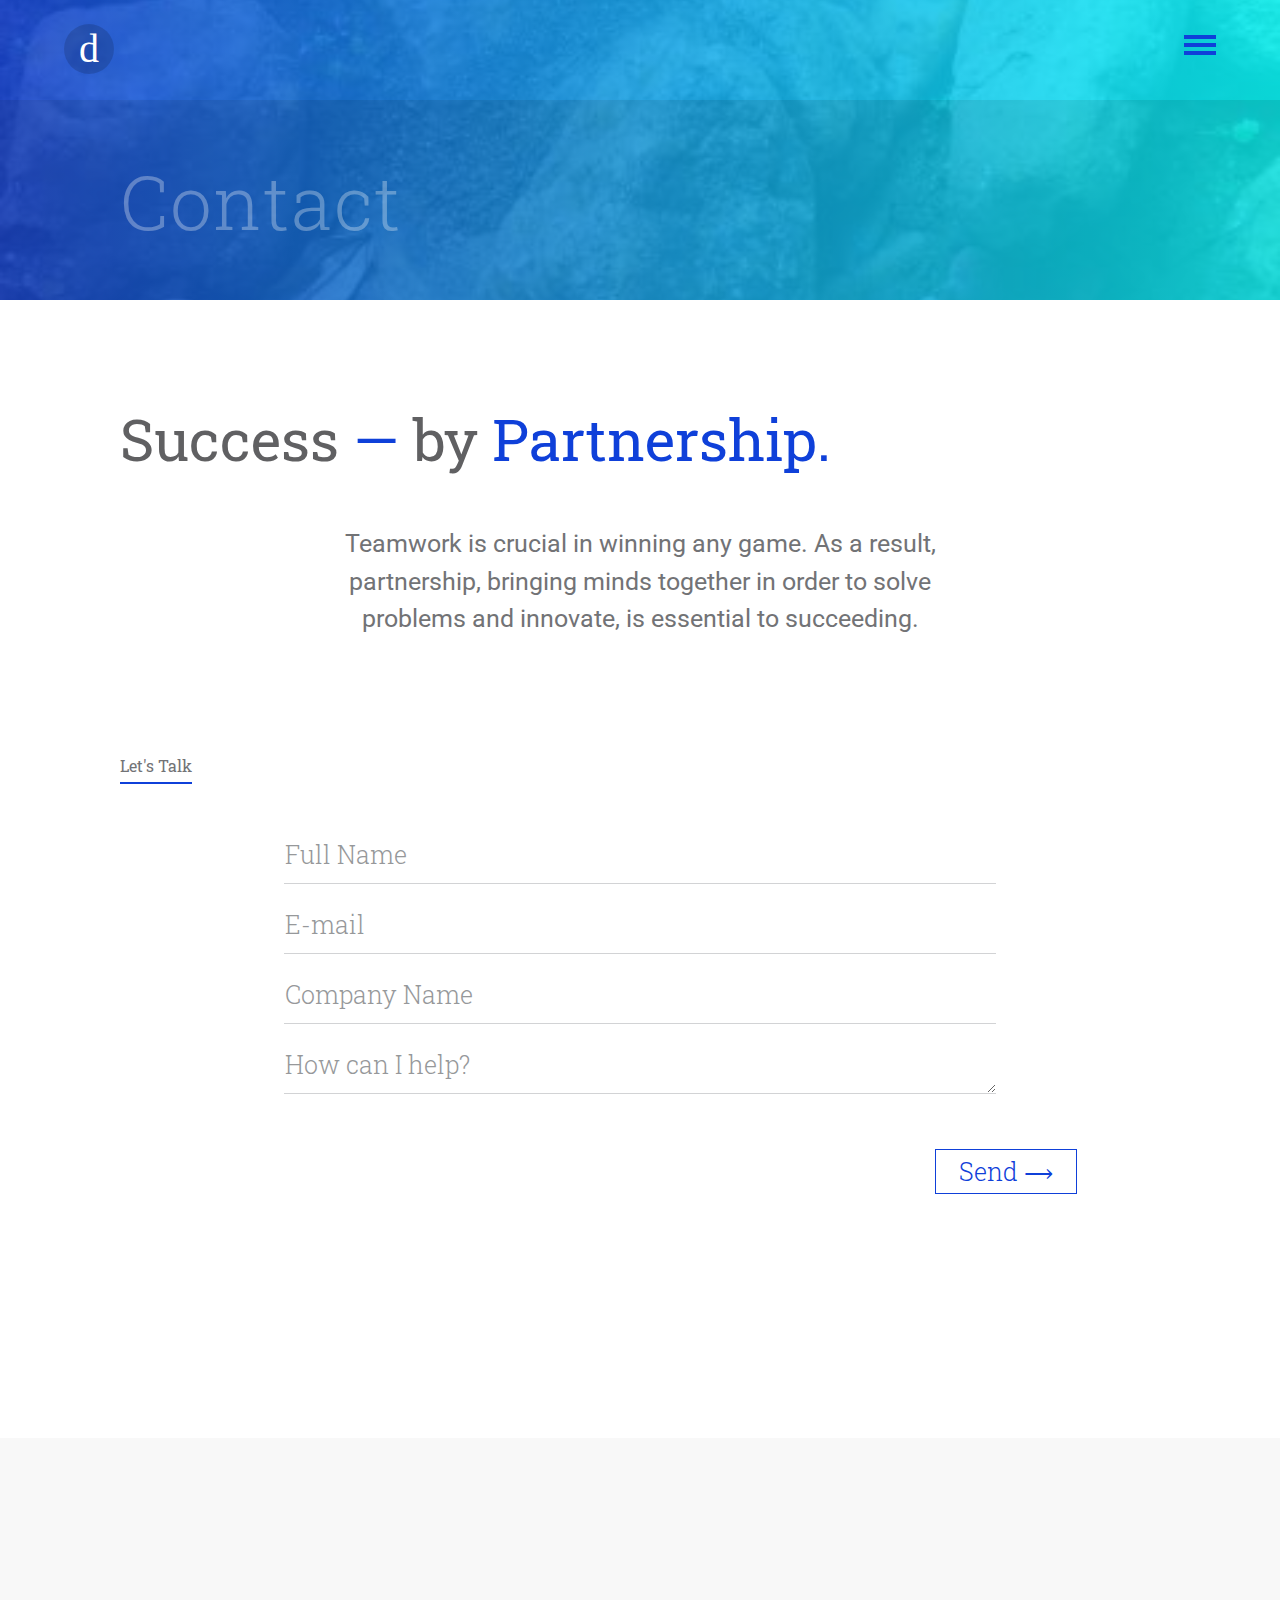
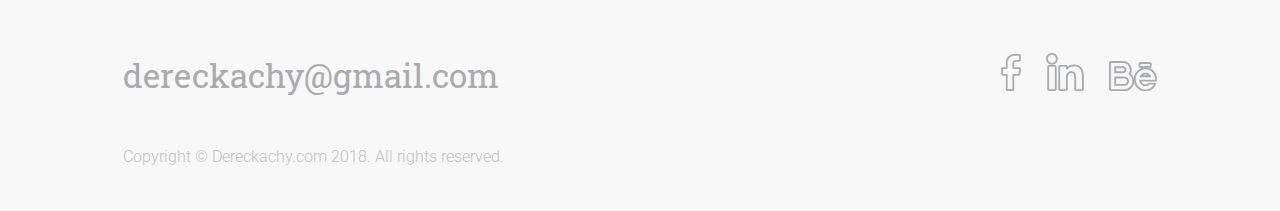
<file: contact/index.html>
<html lang="en">
  <head>
    <title>Contact — Dereckachy</title>
    <link rel="stylesheet" type="text/css" href="../assets/css/main.css"/>
    <meta charset="utf-8"/>
    <meta name="viewport" content="width=device-width, initial-scale=1.0, maximum-scale=1, user-scalable=0"/>
    <link href="http://fonts.googleapis.com/css?family=Roboto|Roboto+Slab" rel="stylesheet"/>
  </head>
  <body>
    <nav class="off-page calss" role="navigation" aria-hidden="true">
      <div class="guide-line"></div>
      <ul>
        <li class="nav-link"><a class="action" href="/dereckachy/services/">Services<span class="action-arrow">⟶</span></a></li>
        <li class="nav-link"><a class="action" href="/dereckachy/contact/">Contact<span class="action-arrow">⟶</span></a></li>
        <li class="nav-link"><a class="action" href="/dereckachy/portfolio/">Portfolio<span class="action-arrow">⟶</span></a></li>
        <li class="nav-link"><a class="action" href="/dereckachy/about">About<span class="action-arrow">⟶</span></a></li>
      </ul>
    </nav>
    <div id="mast-head"><a class="logo" href="/dereckachy/" title="Dereckachy Home">d</a>
      <button class="nav-toggle" type="button" aria-controls="site-navigation" aria-expanded="false" onclick="toggleMenu()"><span class="nav-toggle-inner"></span><span class="btn-action">Toggle Navigation</span></button>
    </div>
    <header class="header" role="banner">
      <div class="header-img"></div>
      <div class="gradient-overlay"></div>
      <div class="header-content container">
        <h1 class="page-title">Contact</h1>
      </div>
    </header>
    <main>
      <article>
        <div class="container">
          <section class="intro">
            <h2 class="heading"><span class="heading-break">Success <span class="colored-text">—</span> </span> <span class="heading-break">by <span class="colored-text">Partnership.</span></span></h2>
            <p>
              Teamwork is crucial in winning any game. As a result, partnership, bringing minds together in order to solve problems
               and innovate, is essential to succeeding.
            </p>
          </section>
          <section class="main-content contact-form">
            <h2 class="heading">Let's Talk</h2>
            <form id="contact-form" method="POST" action="https://formspree.io/dereckachy@gmail.com">
              <div class="input-group">
                <input class="lead-name" type="text" name=""/>
                <label>Full Name</label>
                <div class="animated-border"></div>
              </div>
              <div class="input-group">
                <input type="email" name="_replyto"/>
                <label>E-mail</label>
                <div class="animated-border"></div>
              </div>
              <div class="input-group">
                <input type="text" name="_subject"/>
                <label>Company Name</label>
                <div class="animated-border"></div>
              </div>
              <div class="input-group">
                <textarea id="text-area" name="message"></textarea>
                <label>How can I help?</label>
                <div class="animated-border"></div>
                <textarea id="hidden-text-box"></textarea>
              </div>
              <div class="submit-btn action">
                <input type="submit" value="SEND ⟶"/>
                <label><span>Send</span> <span class="action-arrow">⟶</span></label>
              </div>
            </form>
          </section>
        </div>
      </article>
    </main>
    <footer class="footer">
      <div class="container">
        <div class="external-links"><a class="e-mail" href="mailto:dereckachy@gmail.com">dereckachy&#64;gmail.com</a>
          <div class="social-media"><a class="facebook" href="#"><svg xmlns="http://www.w3.org/2000/svg" xml:space="preserve" version="1.1" style="shape-rendering:geometricPrecision; text-rendering:geometricPrecision; image-rendering:optimizeQuality; fill-rule:evenodd; clip-rule:evenodd"
viewBox="0 0 5420 10000"
 xmlns:xlink="http://www.w3.org/1999/xlink">
  <g>
   <path class="fil0" d="M3341 10005l-1785 0 0 -490 1785 0 245 245 -245 245zm245 -4329l0 4084 -490 0 0 -4084 0 0 490 0zm-151 -287l-1 490 -1 0 -8 0 -6 0 -6 0 -6 0 -4 0 -4 0 -2 -1 -2 0 -1 0 0 0 1 0 3 0 4 0 6 -1 7 -1 10 -2 10 -3 13 -4 15 -6 16 -9 17 -10 17 -14 16 -15 15 -18 13 -19 9 -18 8 -18 5 -17 4 -15 2 -12 1 -11 0 -9 -490 0 0 -18 2 -19 3 -21 5 -22 8 -24 10 -24 13 -24 16 -24 18 -22 21 -20 21 -17 22 -14 21 -10 21 -9 19 -7 17 -4 16 -3 14 -2 13 -2 11 -1 10 0 10 -1 8 0 7 0 7 1 6 0 5 0 4 0 4 0 3 0 3 0 2 0 -1 0zm866 492l-867 -2 1 -490 866 2 0 490 0 0zm482 -554l485 65 0 0 -6 43 -9 42 -11 42 -13 40 -16 40 -20 39 -23 38 -26 35 -31 33 -33 30 -35 26 -37 22 -38 18 -37 14 -37 11 -36 8 -35 6 -35 5 -34 3 -34 1 -33 1 -33 0 -34 0 -33 -1 -34 -1 -35 -1 -35 -1 -35 -2 -36 -1 -37 -1 -38 0 -38 0 0 -490 44 0 42 0 40 1 39 2 37 1 35 1 33 1 31 1 29 1 26 0 25 0 22 0 19 -1 17 -2 13 -1 11 -2 8 -2 4 -1 2 -1 -1 0 -2 2 -3 2 -4 3 -2 3 -1 2 0 -1 1 -3 3 -6 3 -10 4 -14 3 -18 4 -22 0 0zm153 -1258l479 -101 0 -1 6 59 -1 26 -2 25 -2 28 -3 33 -3 36 -4 41 -5 44 -5 48 -5 50 -6 53 -6 55 -7 57 -6 59 -7 59 -7 59 -7 60 -7 60 -7 59 -7 57 -7 57 -6 54 -6 52 -6 49 -6 46 -5 42 -5 38 -4 34 -4 29 -3 24 -2 19 -2 13 -485 -65 1 -10 2 -18 3 -23 4 -29 4 -33 5 -38 5 -42 5 -46 6 -49 6 -52 7 -54 7 -56 6 -57 7 -59 7 -59 7 -59 7 -60 7 -58 6 -58 7 -56 6 -55 6 -52 5 -50 5 -46 4 -42 4 -39 3 -34 3 -29 2 -22 1 -14 0 -2 5 43 0 0zm-40 -14l0 -490 0 0 22 0 23 2 22 2 22 2 22 4 21 4 22 6 21 6 21 7 21 8 21 9 20 9 19 11 19 11 19 13 18 13 17 14 17 14 17 16 15 16 15 17 14 17 13 18 12 19 11 19 11 20 9 20 9 21 8 20 7 22 6 21 5 22 -479 101 -1 -2 0 -1 -1 -1 0 -1 0 -1 0 0 -1 0 0 -1 0 0 0 0 0 0 0 0 0 0 0 1 0 -1 0 0 0 0 -1 0 0 0 -1 -1 -1 0 -1 -1 -2 -1 -2 0 -2 -1 -3 -1 -3 0 -3 -1 -4 0 -4 -1 -5 0 -5 0 0 0zm-1555 -490l1555 0 0 490 -1555 0 -245 -245 245 -245zm245 -959l0 1204 -490 0 0 -1204 0 0 490 0zm-238 -712l344 349 0 0 -5 5 -5 6 -5 6 -5 7 -5 7 -6 8 -5 8 -5 8 -4 10 -5 9 -5 11 -4 10 -5 11 -4 12 -4 12 -4 12 -4 12 -3 13 -3 13 -3 14 -3 13 -2 14 -3 14 -2 14 -1 14 -2 15 -1 14 -1 14 -1 15 -1 14 0 14 0 14 -490 0 0 -21 1 -23 0 -22 2 -22 1 -23 2 -22 3 -23 3 -23 3 -23 4 -23 4 -23 4 -23 6 -23 5 -23 6 -23 7 -23 7 -23 8 -23 8 -23 10 -23 9 -22 11 -23 11 -22 12 -22 12 -23 14 -21 14 -22 15 -21 16 -21 17 -20 18 -20 19 -20 0 0zm298 -201l182 455 0 0 -10 4 -9 3 -8 4 -7 3 -6 3 -5 2 -5 2 -4 3 -4 1 -3 2 -2 1 -2 1 -1 1 -2 1 -1 1 -1 1 -1 0 -1 1 -2 2 -2 1 -2 2 -3 3 -3 3 -4 3 -4 4 -5 5 -5 5 -6 5 -6 7 -7 6 -7 7 -8 8 -344 -349 7 -7 7 -7 7 -7 7 -7 7 -6 7 -7 7 -7 7 -6 7 -7 8 -7 8 -7 8 -7 8 -7 9 -7 9 -8 10 -7 10 -7 10 -6 10 -7 11 -6 10 -7 11 -5 10 -6 11 -6 11 -5 11 -5 11 -5 11 -5 12 -5 11 -5 12 -5 13 -5 0 0zm1227 -91l309 380 0 0 -46 32 -47 25 -46 18 -45 14 -44 9 -44 7 -43 5 -43 3 -43 2 -43 0 -44 0 -44 -1 -44 -1 -45 -1 -45 -2 -45 -2 -45 -1 -45 -1 -45 -1 -45 -1 -44 0 -44 1 -43 1 -43 3 -41 3 -40 4 -39 6 -38 6 -35 8 -34 9 -32 10 -30 11 -182 -455 54 -20 55 -17 55 -15 56 -12 54 -9 55 -8 55 -6 54 -4 53 -3 53 -2 52 -1 52 0 50 1 49 1 49 1 47 2 45 1 44 2 43 1 40 2 38 0 35 0 33 0 30 -1 26 -2 23 -3 18 -3 13 -2 8 -3 1 0 -4 2 -9 7 0 0zm8 -64l490 0 0 0 0 15 -1 15 0 15 -1 15 -1 15 -2 15 -2 15 -2 15 -2 15 -3 15 -3 15 -4 15 -4 15 -4 15 -5 14 -6 15 -6 15 -6 15 -7 14 -8 15 -8 14 -8 13 -9 14 -9 13 -10 13 -10 13 -11 12 -11 11 -11 12 -11 11 -12 10 -12 10 -309 -380 1 -1 1 -1 0 0 0 0 0 0 0 0 0 0 0 1 -1 0 0 0 0 1 0 0 0 0 0 0 0 -1 0 0 0 -1 1 -1 0 -1 1 -2 0 -2 1 -3 0 -3 1 -4 1 -4 0 -5 1 -5 0 -5 0 -6 1 -7 0 -6 0 -8 0 0zm490 -1000l0 1000 -490 0 0 -1000 0 0 490 0zm-497 -61l397 -287 0 0 7 10 6 9 6 10 6 10 6 10 6 10 5 11 5 10 5 11 5 11 4 11 5 11 3 11 4 12 3 11 3 11 3 11 3 11 2 12 2 11 2 11 2 11 1 11 1 12 1 11 1 11 1 11 1 11 0 11 1 11 0 11 0 12 -490 0 0 -6 0 -6 0 -5 -1 -5 0 -4 0 -5 -1 -3 0 -4 0 -3 -1 -3 0 -3 0 -2 -1 -2 0 -1 0 -2 -1 -1 0 -1 0 -1 0 -1 -1 0 0 0 0 0 0 -1 0 0 0 0 0 0 0 0 0 0 0 0 0 -1 -1 0 0 -1 0 0zm35 8l0 -490 0 0 19 1 18 1 17 2 17 3 16 3 15 4 15 5 14 4 13 5 13 6 13 5 12 6 11 6 12 6 10 7 11 6 10 7 10 6 9 7 10 7 9 7 9 7 8 8 9 7 8 8 8 8 8 8 8 8 8 9 7 9 8 9 7 10 -397 287 2 3 1 2 1 1 1 1 0 0 0 0 0 0 0 0 -1 -1 0 0 -1 -1 -1 -1 -1 0 0 -1 -1 0 -1 -1 -1 0 0 0 0 0 0 0 0 0 1 0 1 0 1 1 2 1 3 0 3 1 4 1 4 1 5 0 6 1 7 0 0 0zm-1230 -490l1230 0 0 490 -1230 0 0 0 0 -490zm-817 660l-182 -455 0 0 26 -10 26 -10 26 -10 26 -10 27 -10 28 -9 27 -10 28 -9 29 -9 28 -9 29 -8 30 -9 30 -8 30 -8 31 -7 31 -7 31 -7 32 -7 32 -6 32 -6 33 -5 33 -5 34 -5 34 -4 34 -4 35 -3 35 -3 36 -3 36 -2 36 -1 37 -1 37 0 0 490 -30 0 -29 1 -29 1 -29 2 -28 1 -29 3 -27 2 -28 3 -27 4 -27 4 -27 4 -26 4 -26 5 -26 5 -26 5 -25 6 -25 5 -25 7 -25 6 -24 7 -25 6 -24 8 -23 7 -24 7 -24 8 -23 8 -23 8 -23 8 -23 9 -23 8 -22 9 -22 9 0 0zm-305 168l-287 -397 0 0 11 -8 12 -8 11 -8 12 -8 12 -8 12 -8 12 -8 12 -8 13 -7 12 -8 13 -8 12 -7 13 -8 13 -7 13 -8 13 -7 13 -7 13 -7 13 -7 14 -7 13 -7 13 -7 14 -6 13 -7 14 -6 13 -6 14 -7 13 -6 14 -6 13 -5 14 -6 13 -5 182 455 -10 4 -9 3 -9 5 -10 4 -10 4 -10 5 -10 4 -10 5 -10 5 -10 5 -10 5 -10 5 -10 6 -11 5 -10 5 -10 6 -10 6 -10 5 -10 6 -10 6 -9 5 -10 6 -9 6 -10 6 -9 6 -9 6 -9 5 -8 6 -9 6 -8 6 -8 5 -8 6 0 0zm-363 350l-399 -286 0 0 13 -17 13 -18 13 -17 13 -17 14 -16 14 -17 14 -16 14 -16 14 -16 14 -15 15 -16 14 -15 15 -15 15 -15 15 -14 15 -15 15 -14 15 -14 15 -14 16 -14 15 -13 16 -13 15 -14 16 -13 16 -12 16 -13 15 -12 16 -13 16 -12 16 -12 16 -11 16 -12 287 397 -13 9 -13 10 -13 10 -13 10 -13 10 -13 10 -12 10 -13 10 -13 11 -12 10 -12 11 -13 10 -12 11 -12 11 -11 11 -12 11 -12 11 -11 11 -11 11 -11 11 -11 12 -11 11 -10 12 -11 11 -10 12 -10 11 -10 12 -9 12 -10 12 -9 12 -9 12 -9 12 1 0zm-393 1325l-490 0 0 0 0 -56 2 -56 2 -55 3 -55 4 -55 5 -54 5 -54 7 -54 7 -53 9 -53 9 -53 11 -52 11 -52 13 -51 13 -51 14 -51 16 -50 16 -50 17 -50 19 -49 19 -48 21 -49 21 -48 23 -47 23 -47 25 -47 25 -46 27 -46 28 -45 29 -45 29 -45 31 -44 399 286 -26 36 -24 36 -23 36 -22 36 -22 37 -20 37 -20 38 -19 37 -18 38 -17 39 -17 39 -15 39 -15 39 -14 40 -13 41 -13 40 -11 41 -11 42 -10 42 -10 43 -8 43 -8 43 -7 44 -6 45 -6 45 -5 45 -4 46 -3 47 -3 47 -2 47 -1 49 0 48 0 0zm-490 1312l0 -1312 490 0 0 1312 -245 245 -245 -245zm-796 -245l1041 0 0 490 -1041 0 0 0 0 -490zm-26 448l-490 0 0 0 1 -29 4 -29 5 -28 7 -27 9 -26 10 -25 12 -24 13 -22 13 -21 15 -20 16 -19 16 -18 17 -16 17 -15 18 -15 18 -13 18 -12 19 -12 19 -10 19 -10 20 -9 20 -8 20 -7 20 -7 20 -6 21 -5 21 -5 21 -3 21 -3 22 -2 22 -2 22 0 0 490 -3 0 -3 0 -3 1 -3 0 -3 1 -4 0 -3 1 -3 1 -3 1 -4 1 -2 1 -3 2 -2 1 -2 1 -2 1 -1 1 -1 0 0 0 0 0 1 0 1 -1 1 -2 2 -2 2 -3 2 -4 2 -5 2 -5 2 -6 2 -6 1 -7 1 -7 0 -7 0 0zm-490 1406l0 -1406 490 0 0 1406 0 0 -490 0zm491 -24l-364 327 0 1 -7 -8 -6 -7 -5 -7 -5 -7 -6 -7 -5 -7 -5 -7 -4 -7 -5 -7 -4 -8 -5 -7 -4 -8 -5 -8 -4 -7 -4 -8 -4 -8 -4 -9 -4 -9 -4 -8 -4 -10 -4 -9 -4 -10 -3 -10 -4 -11 -3 -11 -3 -12 -3 -12 -3 -13 -2 -14 -2 -15 -1 -16 -1 -17 490 0 0 -8 0 -8 -1 -6 -1 -4 -1 -4 0 -3 -1 -2 0 -1 0 -1 -1 -1 0 1 1 0 0 1 0 1 1 1 1 1 0 2 1 1 1 2 1 2 1 1 1 1 0 1 1 2 1 1 0 1 0 0 0 0 0 -1 -1 -1 -1 -1 -2 -3 0 1zm-50 -10l-2 491 -50 -6 -10 -2 -10 -2 -9 -3 -9 -3 -9 -2 -9 -3 -9 -3 -9 -4 -9 -3 -9 -4 -8 -3 -9 -4 -8 -4 -8 -4 -9 -4 -8 -5 -8 -5 -8 -4 -8 -5 -8 -5 -7 -5 -8 -6 -8 -6 -7 -5 -8 -6 -7 -6 -8 -7 -7 -6 -7 -7 -7 -7 -7 -7 -7 -8 364 -327 -1 -2 -1 -1 -1 -1 -1 -1 -1 0 0 -1 -1 0 0 0 0 -1 -1 0 0 0 0 0 0 0 1 0 0 1 0 0 0 0 0 0 1 0 1 0 0 0 0 1 1 0 0 0 1 0 0 0 1 1 0 0 0 0 1 0 0 0 0 0 -50 -6zm1007 495l-1009 -4 2 -491 1009 5 3 490 -5 0zm369 -167l-490 4 0 0 0 -6 0 -5 0 -3 0 -1 0 2 0 4 2 6 2 10 4 13 7 16 10 20 14 21 19 21 21 19 24 16 22 11 21 8 17 4 12 3 10 1 6 0 3 0 1 1 -2 0 -4 0 -5 0 -7 0 -8 1 -9 0 -10 0 -11 1 -13 0 -8 -490 7 0 7 0 7 -1 7 0 7 0 8 -1 8 0 9 0 10 0 12 -1 13 1 16 1 18 2 21 4 25 7 27 10 29 14 29 20 27 23 23 27 18 27 14 26 10 25 7 21 4 20 4 17 2 16 1 15 1 13 1 13 0 12 0 12 0 0zm-15 1599l-490 0 0 0 0 -51 0 -52 0 -51 1 -51 0 -51 1 -50 0 -51 1 -50 1 -50 0 -50 1 -49 1 -50 1 -49 0 -50 1 -49 1 -49 1 -50 1 -49 0 -49 1 -49 1 -49 0 -49 1 -50 0 -49 1 -49 0 -50 0 -49 1 -50 0 -50 0 -50 -1 -50 0 -50 490 -4 0 52 1 51 0 51 0 51 -1 51 0 50 0 51 -1 50 0 50 -1 49 0 50 -1 50 -1 49 0 50 -1 49 -1 50 -1 49 -1 49 0 50 -1 49 -1 49 -1 50 0 49 -1 50 -1 49 0 50 -1 50 0 50 -1 50 0 50 0 51 0 50 0 0zm-490 2448l0 -2448 490 0 0 2448 -245 245 -245 -245z"/>
  </g>
</svg>
</a><a class="linkedin" href="#"><svg xmlns="http://www.w3.org/2000/svg" xml:space="preserve" version="1.1" style="shape-rendering:geometricPrecision; text-rendering:geometricPrecision; image-rendering:optimizeQuality; fill-rule:evenodd; clip-rule:evenodd"
viewBox="0 0 10000 10000"
 xmlns:xlink="http://www.w3.org/1999/xlink">
  <g>
   <path class="fil0" d="M939 9515l1274 0 0 490 -1274 0 0 0 0 -490zm-613 -47l490 0 0 0 0 4 0 3 0 2 1 2 0 1 0 0 0 1 0 0 0 0 1 0 0 1 0 0 1 1 2 2 1 1 3 2 3 2 3 2 4 2 5 2 5 3 6 2 7 2 7 3 8 2 8 1 9 2 9 1 10 1 9 1 11 1 10 0 0 490 -26 0 -26 -2 -26 -2 -26 -3 -25 -4 -26 -4 -26 -6 -25 -6 -25 -8 -25 -9 -25 -9 -25 -11 -24 -12 -24 -13 -23 -15 -23 -16 -23 -17 -22 -18 -21 -20 -20 -21 -19 -23 -18 -24 -17 -25 -15 -27 -13 -28 -12 -28 -10 -30 -9 -30 -6 -31 -5 -31 -2 -32 -1 -32 0 0zm490 -5819l0 5819 -490 0 0 -5819 0 0 490 0zm46 -506l0 490 0 0 -1 0 -1 0 -1 0 -1 1 -1 0 -2 1 -2 0 -3 1 -2 2 -3 1 -3 2 -3 2 -2 2 -3 3 -3 2 -3 3 -3 3 -3 3 -2 3 -2 2 -2 3 -1 2 -1 2 -1 1 -1 1 0 0 1 0 0 -2 1 -3 1 -5 0 -6 1 -8 -490 0 1 -28 2 -26 5 -26 6 -24 7 -24 8 -22 9 -22 9 -21 11 -21 12 -20 12 -19 13 -19 14 -19 15 -18 16 -17 16 -17 17 -17 18 -16 19 -15 20 -15 21 -14 21 -13 23 -13 23 -11 25 -11 25 -9 26 -9 27 -7 28 -5 29 -4 29 -3 29 -1 0 0zm1428 490l-1428 0 0 -490 1428 0 0 0 0 490zm522 93l-490 0 0 0 -1 -7 0 -7 -1 -6 -1 -6 -1 -6 -2 -6 -1 -5 -2 -5 -2 -5 -2 -5 -3 -4 -2 -4 -3 -4 -2 -4 -3 -3 -3 -4 -2 -2 -3 -3 -2 -2 -3 -2 -2 -2 -2 -1 -1 -1 -1 0 -1 -1 0 0 1 0 1 1 2 0 2 1 4 0 4 0 0 -490 29 1 27 3 27 4 27 6 26 8 25 8 24 10 23 11 23 13 22 13 21 14 21 16 20 16 19 17 18 18 18 19 16 20 16 20 16 22 14 22 13 23 13 24 11 25 11 25 9 26 9 27 7 27 6 28 4 29 4 29 2 29 1 30 0 0zm-490 5696l0 -5696 490 0 0 5696 0 0 -490 0zm-109 583l0 -490 0 0 10 0 9 -1 8 -1 7 -1 7 -1 7 -2 6 -1 5 -2 5 -2 4 -2 4 -2 4 -2 3 -2 3 -2 2 -2 3 -2 2 -2 2 -2 2 -3 1 -2 2 -3 2 -2 1 -4 2 -3 1 -4 2 -4 1 -5 1 -5 1 -7 1 -6 0 -8 1 -8 490 0 -1 30 -2 30 -4 30 -4 29 -7 29 -7 29 -9 28 -11 28 -12 27 -13 26 -15 26 -16 24 -17 24 -18 23 -20 22 -21 20 -22 19 -22 19 -24 16 -24 16 -25 14 -26 13 -26 12 -27 11 -27 9 -27 8 -28 6 -29 6 -28 4 -29 3 -29 1 -29 1 0 0zm1597 -490l1351 0 0 490 -1351 0 0 0 0 -490zm-567 -31l490 0 0 0 0 2 0 1 0 1 0 1 0 1 0 0 0 0 0 0 1 0 0 0 0 1 0 0 1 1 1 1 1 1 1 1 2 2 2 1 3 2 3 1 3 2 4 2 4 1 5 2 4 1 5 2 6 1 6 1 6 1 6 0 6 1 7 0 0 490 -25 -1 -26 -1 -25 -2 -25 -4 -25 -4 -25 -6 -25 -6 -24 -8 -24 -8 -24 -10 -23 -10 -23 -12 -22 -13 -22 -13 -22 -15 -20 -16 -20 -17 -20 -19 -19 -19 -17 -21 -17 -22 -15 -23 -15 -23 -13 -25 -12 -26 -10 -26 -9 -28 -7 -28 -6 -28 -4 -29 -3 -29 0 -29 0 0zm490 -5850l0 5850 -490 0 0 -5850 0 0 490 0zm0 -491l0 490 0 0 8 0 6 -1 5 -1 4 -1 2 0 1 -1 1 0 0 0 -1 1 -2 1 -2 1 -2 2 -3 2 -2 2 -3 2 -3 3 -2 2 -3 3 -2 3 -2 2 -1 3 -2 2 -1 1 0 1 0 0 0 0 0 -1 1 -3 1 -3 1 -5 0 -7 1 -7 -490 0 1 -29 3 -27 4 -26 6 -25 8 -24 8 -23 9 -22 10 -21 11 -20 12 -19 12 -18 12 -18 14 -18 13 -16 15 -16 15 -16 15 -15 16 -14 17 -14 17 -13 18 -13 19 -12 19 -12 20 -10 21 -10 22 -10 23 -8 23 -7 25 -6 27 -5 27 -3 28 -1 0 0zm1474 490l-1474 0 0 -490 1474 0 0 0 0 490zm140 335l273 407 -381 -204 0 -31 1 -31 1 -32 1 -31 1 -31 2 -31 1 -31 1 -31 1 -30 0 -29 0 -29 0 -28 -1 -26 -2 -26 -2 -23 -3 -22 -3 -19 -4 -18 -3 -14 -4 -12 -4 -8 -3 -6 -1 -3 -1 -1 2 2 2 2 3 2 2 1 1 0 -2 -1 -7 0 -11 -1 0 -490 55 3 55 7 53 13 52 20 49 25 46 30 40 34 36 38 30 40 25 41 21 41 17 42 13 41 11 40 9 41 6 39 5 40 4 38 2 39 2 38 0 37 0 36 0 36 -1 35 -1 34 -2 33 -1 32 -1 31 -2 29 -1 27 0 25 0 23 -382 -203zm1856 -917l0 490 0 0 -102 2 -96 6 -93 10 -87 13 -83 17 -79 19 -74 21 -71 24 -67 27 -63 27 -60 30 -57 31 -53 32 -50 33 -47 33 -45 34 -42 34 -39 35 -36 34 -34 33 -31 33 -30 33 -27 31 -25 29 -23 29 -22 27 -20 26 -20 24 -19 24 -21 24 -26 26 -41 33 -273 -407 -20 15 -2 2 8 -9 13 -16 17 -21 21 -26 24 -30 27 -34 30 -36 34 -38 37 -40 40 -42 43 -44 48 -44 50 -44 55 -45 58 -44 62 -44 66 -44 70 -42 74 -40 79 -39 82 -36 87 -34 92 -31 95 -28 100 -24 104 -21 109 -16 113 -12 118 -8 122 -2 0 0zm1780 472l-327 365 17 14 -43 -31 -42 -29 -43 -27 -42 -26 -42 -24 -41 -22 -42 -20 -41 -19 -42 -18 -42 -16 -41 -15 -42 -14 -43 -13 -42 -11 -43 -11 -44 -9 -44 -9 -44 -8 -46 -6 -46 -7 -46 -5 -47 -4 -49 -4 -49 -3 -49 -3 -51 -2 -52 -2 -52 -1 -54 -1 -54 -1 -56 0 -56 0 0 -490 58 0 58 0 57 1 57 1 56 1 56 2 56 2 56 3 55 4 56 4 55 6 55 6 55 7 55 9 55 9 55 11 54 12 55 13 55 15 55 16 54 18 55 20 54 21 55 24 54 24 54 27 54 29 54 31 54 32 54 35 53 37 54 38 17 14zm-149 525l-178 -160 327 -365 178 160 14 13 -341 352zm1132 2472l-490 0 0 0 0 -98 -1 -97 -2 -96 -3 -95 -3 -94 -4 -93 -6 -92 -6 -90 -8 -89 -8 -88 -11 -87 -11 -85 -13 -84 -14 -82 -16 -81 -17 -79 -19 -78 -20 -76 -23 -75 -24 -73 -25 -71 -28 -70 -30 -68 -31 -67 -34 -65 -36 -63 -37 -62 -41 -61 -42 -58 -45 -58 -47 -56 -50 -54 354 -339 63 69 60 71 57 72 53 74 51 76 47 77 44 79 42 81 39 81 36 83 33 84 31 85 28 87 26 87 24 89 22 89 19 90 18 92 16 92 14 93 13 94 11 94 9 96 8 96 7 96 6 98 5 98 3 99 3 100 2 100 1 101 0 101 0 0zm-490 2948l0 -2948 490 0 0 2948 0 0 -490 0zm304 403l-324 -367 0 0 1 -1 1 -2 2 -1 1 -1 1 -2 1 -1 2 -1 1 -1 1 -2 1 -1 1 -1 0 -2 1 -1 1 -1 1 -1 0 -1 1 -1 0 -1 1 -1 0 -1 0 -1 1 -1 0 -1 0 -1 0 -1 0 -1 1 0 0 -1 0 -1 0 -1 0 -1 0 -2 490 0 0 17 -1 16 -1 17 -2 16 -2 16 -3 16 -3 15 -4 15 -4 16 -4 14 -5 15 -5 14 -6 14 -6 13 -6 13 -6 13 -7 13 -7 12 -7 12 -7 11 -8 12 -8 11 -7 10 -8 10 -9 10 -8 10 -8 10 -9 9 -8 8 -9 9 -9 8 -9 8 0 0zm-412 134l0 -490 0 0 7 0 7 0 7 0 6 -1 6 0 6 0 5 -1 5 0 5 -1 4 -1 4 0 4 -1 3 -1 3 0 3 -1 3 0 2 -1 2 -1 1 0 2 -1 1 0 1 -1 0 0 1 0 0 0 0 0 0 0 0 0 0 0 0 0 0 0 0 0 324 367 -11 10 -12 9 -12 10 -12 8 -13 8 -13 8 -12 8 -13 7 -13 6 -14 6 -13 6 -13 5 -13 5 -14 5 -13 4 -13 4 -13 3 -14 4 -13 2 -13 3 -13 2 -13 2 -13 2 -13 2 -13 1 -13 1 -13 1 -13 1 -13 0 -12 1 -13 0 -13 0 0 0zm-1367 -490l1367 0 0 490 -1367 0 0 0 0 -490zm-469 268l403 -278 0 0 -1 -2 -2 -1 -1 -1 0 -1 -1 -1 0 0 -1 -1 0 1 1 0 0 0 1 1 1 0 2 1 1 1 2 1 2 1 3 1 3 1 3 1 3 1 3 1 3 1 4 1 4 1 4 0 4 1 5 1 4 0 5 0 5 1 5 0 4 0 0 490 -16 0 -16 -1 -17 -1 -16 -1 -17 -2 -16 -2 -16 -3 -16 -3 -16 -3 -16 -4 -15 -4 -16 -4 -16 -5 -15 -6 -15 -5 -16 -7 -15 -6 -15 -8 -14 -7 -15 -8 -14 -9 -14 -9 -14 -10 -14 -10 -14 -11 -13 -11 -13 -12 -13 -13 -12 -13 -12 -14 -11 -14 -11 -15 0 -1zm-98 -468l490 0 0 0 0 17 0 16 0 16 -1 15 0 14 -1 13 0 12 0 11 0 10 -1 9 0 8 0 7 0 6 0 5 1 4 0 2 0 3 0 1 0 0 0 0 0 0 0 0 0 0 0 -1 0 1 1 1 0 1 1 2 2 3 2 4 3 5 4 5 -403 278 -10 -15 -10 -15 -9 -15 -9 -15 -8 -16 -8 -17 -8 -16 -6 -17 -7 -18 -5 -17 -5 -17 -4 -17 -3 -17 -3 -17 -2 -16 -1 -16 -1 -15 -1 -14 -1 -14 0 -14 0 -13 0 -12 1 -13 0 -12 0 -12 1 -12 0 -12 0 -12 1 -13 0 -13 0 -13 0 -13 0 0zm490 -2319l0 2319 -490 0 0 -2319 0 0 490 0zm-1048 -1710l127 -473 0 0 90 28 86 34 81 41 76 46 71 52 64 56 60 61 54 64 48 67 43 70 39 72 34 74 29 75 27 76 22 78 20 78 16 79 14 79 12 79 10 80 7 79 6 79 5 79 3 78 3 77 1 77 1 75 0 74 0 72 0 70 -1 68 0 66 -490 0 0 -67 1 -69 0 -70 0 -70 0 -71 -1 -71 -1 -72 -2 -71 -3 -71 -5 -71 -5 -70 -7 -68 -8 -68 -9 -66 -12 -64 -13 -62 -15 -60 -17 -58 -18 -54 -21 -52 -22 -49 -25 -45 -26 -43 -28 -39 -30 -36 -32 -32 -34 -30 -38 -28 -40 -25 -45 -22 -48 -19 -54 -17 0 0zm-984 442l-439 -218 0 0 28 -53 30 -52 31 -51 32 -48 35 -47 36 -46 37 -43 40 -42 40 -39 43 -38 43 -36 45 -33 47 -32 48 -29 49 -27 51 -24 51 -23 53 -20 54 -17 54 -15 56 -12 56 -10 57 -7 57 -5 59 -2 58 0 59 3 60 5 60 8 60 10 60 12 61 16 -127 473 -43 -11 -43 -9 -41 -7 -40 -5 -40 -4 -38 -1 -38 0 -37 1 -35 3 -35 4 -35 6 -33 8 -33 9 -31 10 -32 12 -30 13 -30 14 -29 16 -28 18 -28 19 -28 20 -26 22 -26 23 -26 25 -25 26 -24 28 -24 30 -22 31 -22 33 -22 34 -20 36 -20 38 0 0zm-163 1253l-490 0 0 0 -1 -46 0 -46 0 -45 0 -46 -1 -45 0 -45 0 -45 0 -45 0 -45 1 -44 0 -45 2 -45 2 -45 2 -45 3 -45 4 -46 4 -45 5 -46 6 -46 7 -46 8 -46 9 -46 10 -47 12 -47 13 -47 14 -47 15 -47 17 -47 18 -48 20 -47 21 -48 23 -48 439 218 -17 36 -16 36 -15 36 -14 35 -12 35 -12 35 -10 36 -10 35 -8 35 -8 35 -7 36 -6 36 -6 36 -5 37 -4 37 -3 37 -3 38 -3 38 -2 39 -1 40 -2 40 0 41 -1 41 0 42 0 42 0 44 0 44 1 44 0 46 0 46 1 47 0 48 0 0zm-490 2318l0 -2318 490 0 0 2318 -490 0 0 0zm395 470l-405 -276 0 0 2 -2 1 -2 1 -1 0 -2 1 -1 0 -1 0 0 1 -1 0 -1 0 -2 1 -2 0 -2 1 -2 0 -3 1 -4 0 -4 1 -5 0 -6 0 -7 0 -7 1 -8 0 -8 0 -10 0 -9 0 -11 -1 -11 0 -12 0 -13 0 -13 0 -14 0 -15 0 -15 490 0 0 13 0 12 0 13 0 12 0 12 0 13 1 12 0 13 0 13 0 13 0 13 -1 13 0 14 -1 14 -1 14 -1 15 -1 15 -2 15 -3 16 -3 16 -3 17 -4 16 -5 17 -5 17 -6 17 -7 17 -7 17 -8 17 -9 16 -9 16 -10 16 -10 16 0 0zm-473 236l0 -490 0 0 6 0 6 0 5 -1 5 0 4 -1 4 0 4 -1 3 0 3 -1 3 -1 2 -1 3 0 2 -1 1 -1 2 0 1 -1 1 -1 1 0 1 -1 1 0 1 -1 1 -1 0 0 1 -1 1 0 1 -1 0 -1 1 -1 1 -1 1 -1 1 -2 1 -1 405 276 -9 14 -10 13 -10 12 -11 13 -11 12 -12 12 -12 12 -12 12 -13 11 -14 10 -13 11 -14 9 -15 10 -15 9 -15 8 -15 8 -16 7 -16 7 -16 7 -16 6 -17 5 -17 5 -17 5 -17 4 -17 3 -17 3 -18 2 -17 2 -18 2 -17 1 -18 1 -18 0 0 0zm-4199 -7053l199 -448 0 0 8 4 10 4 10 4 10 4 11 4 11 4 11 4 12 4 12 4 12 3 13 4 13 4 13 3 13 3 14 4 13 3 14 3 14 3 14 2 14 3 14 2 14 2 14 2 15 2 14 2 14 1 13 2 14 0 14 1 13 1 14 0 13 0 0 490 -22 0 -21 0 -21 -1 -21 -1 -21 -2 -21 -2 -21 -2 -21 -2 -20 -3 -21 -3 -20 -3 -20 -3 -20 -4 -20 -4 -19 -4 -19 -4 -20 -4 -19 -5 -18 -5 -19 -5 -18 -5 -18 -5 -18 -5 -18 -6 -17 -6 -17 -6 -17 -6 -16 -6 -17 -6 -16 -6 -15 -7 -16 -7 0 0zm-433 -279l319 -372 0 0 14 12 13 11 13 11 11 10 11 9 10 9 10 8 9 7 9 7 8 6 7 6 7 6 7 5 6 4 7 5 6 4 6 4 6 4 7 4 7 4 7 4 8 4 8 5 10 5 10 5 11 5 11 6 13 6 13 6 15 7 16 7 17 7 -199 448 -18 -8 -18 -8 -17 -8 -17 -7 -16 -8 -15 -7 -15 -8 -15 -7 -14 -7 -14 -8 -14 -7 -13 -8 -13 -8 -14 -8 -12 -8 -13 -8 -12 -9 -13 -8 -12 -9 -12 -9 -11 -9 -12 -9 -11 -9 -12 -9 -11 -10 -12 -9 -12 -10 -12 -11 -12 -10 -13 -11 -14 -12 -14 -12 0 0zm-103 -103l372 -319 0 0 4 5 4 5 3 4 4 3 3 4 2 3 2 2 2 2 1 2 1 1 1 0 0 0 -1 0 -1 -1 -1 -1 -1 -2 -2 -1 -1 -1 -1 -1 -1 -1 1 1 1 0 0 1 1 1 3 2 2 2 3 2 3 3 4 3 4 4 5 4 5 4 -319 372 -4 -3 -4 -3 -3 -4 -4 -2 -3 -3 -3 -3 -3 -2 -2 -2 -3 -3 -4 -3 -3 -3 -3 -2 -4 -4 -4 -4 -4 -3 -4 -4 -4 -5 -4 -4 -3 -3 -4 -4 -3 -3 -2 -4 -3 -3 -3 -3 -2 -2 -2 -3 -3 -3 -3 -3 -2 -3 -3 -4 -4 -4 -3 -4 0 0zm-81 -92l389 -298 1 0 1 2 1 2 1 1 1 2 1 1 1 1 1 1 1 1 1 1 1 1 1 1 1 1 1 2 2 1 1 2 2 1 1 2 2 2 2 2 3 3 2 3 2 2 3 3 3 3 3 3 3 3 3 4 4 4 3 3 4 4 3 5 4 4 -372 319 -2 -2 -2 -2 -1 -2 -2 -2 -2 -2 -1 -2 -2 -1 -1 -2 -2 -2 -2 -2 -2 -2 -2 -2 -2 -2 -2 -2 -2 -2 -2 -3 -3 -3 -3 -2 -2 -3 -3 -4 -3 -3 -4 -4 -3 -3 -3 -4 -3 -4 -4 -4 -3 -4 -4 -4 -4 -5 -3 -4 -3 -5 -4 -5 0 1zm-311 -825l490 0 0 0 0 12 1 13 1 14 2 15 2 16 3 16 4 17 4 17 4 18 5 18 5 18 6 19 7 18 7 19 7 19 8 19 8 19 8 19 8 18 9 19 9 18 9 18 10 17 9 17 10 17 9 16 10 15 9 15 10 14 9 13 9 13 8 11 -389 298 -15 -20 -14 -20 -14 -20 -14 -21 -14 -22 -14 -22 -13 -23 -13 -23 -13 -23 -13 -24 -13 -25 -12 -24 -12 -25 -12 -26 -11 -26 -11 -26 -11 -27 -10 -26 -10 -28 -10 -27 -8 -28 -9 -27 -8 -28 -7 -29 -6 -28 -6 -29 -5 -29 -5 -29 -3 -30 -3 -30 -1 -30 -1 -30 0 0zm304 -1045l390 296 0 0 -18 25 -18 25 -16 23 -15 23 -13 22 -13 22 -11 21 -11 20 -10 20 -9 20 -8 19 -7 20 -7 19 -6 19 -5 20 -6 19 -4 20 -4 21 -4 21 -3 22 -3 22 -3 23 -2 24 -2 25 -2 25 -1 27 -1 28 -1 28 0 30 -1 31 0 32 0 33 -490 0 0 -35 0 -34 1 -34 0 -34 1 -33 1 -33 2 -33 2 -33 3 -32 3 -32 3 -33 5 -32 5 -33 5 -32 7 -32 7 -33 9 -32 9 -33 10 -32 12 -33 12 -32 13 -32 15 -33 15 -32 17 -32 18 -32 19 -32 19 -33 21 -32 22 -32 24 -33 24 -32 0 0zm186 -209l304 385 0 -1 -1 1 -1 1 -1 1 -2 1 -1 2 -2 2 -3 2 -2 3 -3 3 -3 3 -2 3 -3 3 -4 4 -3 3 -3 4 -4 5 -3 4 -4 4 -3 5 -4 4 -4 5 -3 5 -4 5 -4 5 -4 5 -4 6 -4 5 -4 5 -4 6 -4 5 -4 6 -5 5 -390 -296 4 -5 4 -5 4 -6 4 -5 4 -6 4 -6 5 -5 5 -7 4 -6 5 -6 5 -6 5 -7 5 -6 5 -7 6 -7 5 -6 6 -7 6 -7 6 -7 6 -6 6 -8 6 -7 7 -7 6 -7 7 -7 7 -7 8 -7 7 -7 8 -7 8 -7 9 -8 9 -7 0 0zm432 -276l185 454 0 0 -11 4 -10 5 -10 4 -10 5 -10 5 -9 5 -10 5 -9 5 -9 5 -9 5 -9 5 -9 6 -9 6 -9 5 -9 6 -9 6 -9 7 -9 6 -9 7 -10 7 -9 7 -10 7 -9 7 -10 8 -10 8 -11 8 -10 8 -11 9 -11 8 -11 9 -12 9 -11 10 -304 -385 11 -9 11 -9 12 -9 11 -9 11 -9 12 -9 11 -9 12 -9 11 -9 12 -9 12 -9 12 -9 13 -9 12 -9 13 -9 13 -9 13 -9 13 -8 14 -9 14 -9 14 -9 14 -8 15 -9 15 -8 15 -9 16 -8 16 -8 16 -8 17 -8 16 -7 18 -8 17 -7 0 0zm1696 2506l-347 -347 0 0 71 -78 61 -79 51 -82 42 -82 34 -84 25 -85 17 -86 9 -86 2 -86 -6 -87 -12 -85 -20 -84 -26 -83 -33 -81 -39 -78 -44 -74 -51 -71 -55 -67 -61 -62 -65 -57 -69 -51 -74 -45 -77 -38 -80 -32 -84 -25 -87 -18 -90 -9 -94 -1 -97 7 -101 18 -103 27 -108 39 -185 -454 146 -52 146 -39 144 -25 141 -11 139 2 135 14 132 26 126 37 121 48 115 58 108 67 102 75 95 83 88 89 80 97 73 102 64 107 56 112 47 116 38 119 28 123 18 125 9 127 -3 128 -14 129 -26 129 -37 127 -50 126 -62 123 -75 119 -88 115 -100 110 0 0zm-745 409l-106 -479 0 0 17 -4 18 -4 17 -5 18 -5 17 -6 18 -6 17 -6 17 -6 17 -7 18 -7 17 -7 16 -8 17 -8 17 -8 16 -9 17 -9 16 -9 16 -9 16 -10 15 -10 16 -10 15 -10 15 -11 14 -11 15 -11 14 -11 14 -11 13 -11 13 -12 13 -12 13 -12 12 -12 347 347 -19 18 -19 18 -20 18 -20 18 -20 17 -20 16 -21 17 -21 16 -22 16 -22 15 -22 15 -22 15 -23 14 -23 14 -23 14 -23 13 -24 13 -24 12 -24 12 -24 12 -25 11 -25 11 -25 10 -25 10 -25 10 -26 9 -26 9 -26 8 -26 7 -26 8 -27 6 -27 7 0 0zm-338 42l0 -490 0 0 3 0 4 0 4 0 5 0 7 -1 6 0 7 -1 7 0 8 -1 8 -1 8 -1 8 -1 9 -1 8 -1 9 -1 9 -1 9 -1 9 -2 9 -1 8 -1 9 -2 9 -1 8 -1 8 -2 8 -1 8 -1 7 -2 7 -1 6 -1 6 -2 6 -1 5 -1 106 479 -9 1 -8 2 -10 2 -9 2 -10 2 -9 2 -10 1 -10 2 -11 2 -10 2 -11 1 -11 2 -11 2 -11 1 -11 2 -11 2 -11 1 -11 1 -11 2 -11 1 -11 1 -12 2 -11 1 -11 1 -11 1 -11 1 -11 0 -10 1 -11 1 -11 0 -11 0 -11 0 0 0z"/>
  </g>
</svg>
</a><a class="behance" href="#"><svg xmlns="http://www.w3.org/2000/svg" xml:space="preserve" version="1.1" style="shape-rendering:geometricPrecision; text-rendering:geometricPrecision; image-rendering:optimizeQuality; fill-rule:evenodd; clip-rule:evenodd"
viewBox="0 0 15800 10000"
 xmlns:xlink="http://www.w3.org/1999/xlink">
   <g>
    <path class="fil0" d="M2032 7541l3074 0 0 635 -3074 0 -317 -317 317 -318zm0 635l-317 0 0 -317 317 317zm317 -2738l0 2421 -634 0 0 -2421 317 -317 317 317zm-634 0l0 -317 317 0 -317 317zm3375 317l-3058 0 0 -634 3058 0 0 0 0 634zm1056 1966l-448 -450 0 0 51 -54 44 -56 38 -57 33 -58 27 -59 22 -60 17 -61 13 -62 7 -63 3 -62 -1 -64 -6 -63 -11 -63 -14 -62 -19 -61 -23 -60 -27 -59 -31 -56 -34 -54 -38 -52 -41 -49 -44 -45 -47 -42 -49 -39 -52 -34 -54 -31 -56 -26 -59 -23 -60 -17 -64 -13 -65 -8 -68 -3 0 -634 119 4 116 15 113 23 109 31 105 40 101 47 96 54 91 61 85 66 80 72 75 77 68 82 63 86 57 90 51 94 45 96 38 100 31 102 25 104 17 106 10 107 3 108 -5 110 -14 109 -22 109 -30 108 -39 107 -49 105 -57 102 -66 99 -76 95 -84 91 0 0zm-426 305l-284 -568 0 0 15 -7 13 -7 12 -6 12 -6 11 -6 10 -5 10 -6 8 -5 9 -4 7 -5 7 -4 7 -4 7 -5 6 -4 5 -4 6 -3 5 -4 6 -5 5 -4 6 -4 6 -5 6 -5 6 -6 7 -6 7 -6 8 -7 8 -7 8 -9 9 -8 10 -9 10 -10 10 -11 448 450 -13 12 -12 12 -12 12 -11 11 -12 11 -12 11 -12 11 -12 11 -12 11 -12 10 -12 10 -12 10 -13 10 -12 10 -13 10 -13 9 -13 9 -14 10 -13 9 -14 8 -13 9 -14 8 -14 8 -14 9 -15 8 -14 8 -15 7 -15 9 -15 7 -15 8 -16 9 -17 8 0 0zm-614 150l0 -635 0 0 11 0 12 0 12 -1 11 0 11 -1 11 -1 11 -1 11 -2 11 -1 11 -2 11 -2 10 -2 11 -2 10 -3 11 -2 10 -3 10 -3 11 -3 10 -3 10 -3 10 -3 9 -4 10 -4 10 -3 10 -4 9 -4 10 -4 9 -4 10 -4 9 -5 9 -4 9 -5 284 568 -15 7 -15 8 -16 7 -16 7 -16 7 -17 8 -17 6 -17 7 -17 7 -18 6 -18 7 -18 6 -18 6 -19 5 -19 6 -19 5 -20 5 -19 5 -20 4 -20 5 -21 4 -20 3 -21 4 -21 3 -22 3 -21 2 -22 2 -22 2 -22 1 -23 1 -22 1 -23 0 0 0zm-379 -7549l-4114 0 0 -634 4114 0 1 0 -1 634zm0 -634l1 0 0 0 -1 0zm1106 282l-248 584 0 0 -27 -12 -28 -11 -27 -11 -27 -12 -28 -11 -27 -11 -27 -11 -28 -10 -27 -10 -27 -10 -27 -10 -28 -10 -27 -9 -27 -9 -27 -8 -27 -8 -27 -8 -27 -7 -26 -7 -27 -7 -27 -6 -26 -6 -27 -5 -26 -4 -27 -4 -26 -4 -26 -3 -27 -3 -26 -2 -26 -1 -26 -1 -26 -1 2 -634 40 0 40 2 39 2 40 3 38 4 39 5 38 5 38 6 37 6 37 8 37 7 36 9 36 8 36 9 35 10 34 10 35 10 34 11 33 11 34 11 32 12 33 11 32 12 32 12 31 12 31 12 30 13 31 12 29 12 30 12 29 13 29 12 0 0zm129 69l-300 559 0 0 -6 -4 -6 -3 -6 -3 -6 -3 -5 -3 -5 -3 -5 -3 -4 -3 -4 -2 -4 -3 -4 -2 -2 -1 -3 -2 -3 -2 -1 -1 -2 -1 -2 -1 0 0 -1 0 0 -1 0 0 0 1 -1 -1 0 0 0 0 0 0 0 0 -1 0 -1 -1 -1 0 -2 -1 -2 -1 248 -584 6 3 7 2 7 4 6 3 6 2 7 4 6 3 6 3 6 3 6 3 5 3 6 3 4 3 5 3 5 2 3 2 4 3 4 2 2 1 3 2 2 2 3 1 1 1 2 1 2 1 2 1 2 1 2 2 2 1 2 1 2 1 3 2 0 0zm706 532l-489 404 21 23 -15 -14 -14 -14 -15 -15 -15 -14 -15 -14 -16 -14 -16 -14 -16 -13 -16 -14 -16 -14 -17 -13 -16 -14 -17 -13 -17 -13 -17 -13 -17 -13 -18 -13 -17 -13 -17 -12 -18 -12 -18 -12 -17 -12 -18 -12 -18 -11 -18 -12 -18 -11 -17 -11 -18 -10 -18 -11 -18 -10 -18 -10 -17 -9 300 -559 23 12 24 13 23 14 23 13 23 14 23 14 22 14 23 14 23 15 22 15 23 15 22 15 22 15 22 16 22 16 22 16 21 16 22 16 21 17 21 17 21 17 21 17 20 17 21 17 20 18 20 18 20 17 20 18 19 19 19 18 19 18 19 19 20 22zm-20 -22l11 10 9 12 -20 -22zm-188 766l-281 -340 489 -404 281 340 17 22 -506 382zm489 -404l9 11 8 11 -17 -22zm156 3069l-545 -324 0 0 38 -68 36 -69 33 -70 29 -71 27 -72 25 -74 21 -74 19 -75 16 -76 13 -76 11 -77 7 -78 6 -78 2 -78 0 -78 -4 -78 -5 -78 -9 -78 -11 -78 -13 -78 -16 -76 -19 -77 -21 -75 -24 -75 -26 -74 -29 -72 -31 -72 -34 -70 -36 -69 -38 -68 -40 -66 -43 -64 522 -361 55 83 53 86 49 87 46 89 43 90 40 91 37 93 33 94 30 95 28 97 23 97 21 97 17 99 14 98 11 100 7 99 4 100 0 100 -3 100 -6 100 -10 100 -14 100 -17 99 -21 98 -24 98 -28 98 -32 96 -36 95 -39 94 -44 93 -47 92 -51 89 0 0zm-195 -306l-296 561 -159 -362 4 -13 4 -12 4 -11 3 -10 4 -10 4 -10 4 -8 3 -8 4 -8 4 -8 3 -7 4 -7 4 -7 3 -7 4 -6 3 -7 4 -6 3 -6 3 -6 3 -5 4 -6 3 -6 3 -5 3 -5 3 -5 3 -5 2 -4 3 -4 2 -5 3 -4 2 -3 2 -3 545 324 -2 5 -3 4 -2 4 -3 3 -2 4 -2 4 -2 4 -3 4 -2 4 -2 4 -2 3 -2 3 -2 4 -2 3 -2 3 -1 3 -2 3 -1 3 -2 2 -1 2 -1 2 0 1 -1 2 0 0 0 0 -1 1 1 -1 1 -2 1 -3 1 -3 1 -4 2 -6 -159 -362zm-296 561l-224 -118 65 -244 159 362zm751 -199l-448 449 -1 0 -2 -3 -4 -4 -6 -5 -7 -6 -8 -8 -10 -8 -10 -9 -11 -10 -11 -10 -12 -10 -13 -11 -13 -11 -13 -11 -14 -12 -13 -11 -14 -11 -14 -12 -14 -11 -13 -10 -13 -11 -13 -10 -13 -10 -11 -9 -12 -9 -10 -7 -10 -7 -8 -6 -7 -5 -5 -4 -3 -2 0 0 5 3 296 -561 20 11 16 10 16 10 14 10 15 10 14 10 15 11 14 11 15 11 15 12 16 12 15 12 16 12 15 13 16 13 16 12 15 13 16 13 15 13 15 12 15 13 14 12 14 12 13 12 13 11 13 11 12 11 11 10 11 10 10 10 10 10 10 9 0 0zm-448 449l0 0 -1 0 1 0zm551 -329l-449 449 0 0 -7 -7 -6 -7 -7 -7 -6 -6 -6 -7 -6 -6 -5 -7 -5 -6 -5 -6 -5 -5 -4 -5 -4 -6 -4 -5 -3 -4 -3 -4 -3 -4 -2 -3 -3 -3 -2 -3 -2 -2 -1 -2 -2 -2 -1 -2 -1 -1 -2 -2 0 -1 -2 -1 -1 -1 -1 -1 -1 -1 -1 -2 -1 -1 448 -449 7 7 7 7 6 6 6 7 6 7 6 6 5 7 5 6 5 5 5 6 4 6 4 4 4 5 3 5 3 3 3 4 3 4 2 3 2 2 2 3 1 2 2 2 1 1 1 2 2 1 1 2 1 1 1 1 1 1 1 2 1 1 2 1 0 0zm854 2187l-635 0 0 0 -1 -59 -2 -60 -4 -61 -6 -61 -7 -61 -8 -61 -10 -62 -11 -61 -13 -62 -14 -61 -16 -61 -17 -60 -18 -61 -20 -59 -20 -59 -22 -59 -24 -57 -24 -57 -25 -56 -26 -54 -28 -54 -28 -52 -29 -52 -30 -49 -31 -48 -32 -47 -32 -45 -33 -44 -34 -41 -34 -40 -34 -38 -35 -36 449 -449 49 51 48 53 46 54 45 56 44 57 42 59 41 61 39 62 39 63 36 64 36 66 34 67 33 67 31 69 30 70 28 70 27 72 25 72 24 73 22 73 21 74 19 75 17 75 16 75 14 76 13 76 10 76 9 76 7 76 5 77 3 76 1 76 0 0zm-3232 3264l0 -635 0 0 124 -3 124 -10 123 -16 122 -23 120 -29 120 -35 118 -40 116 -47 114 -52 111 -58 110 -63 106 -68 103 -73 100 -78 97 -82 93 -87 88 -92 85 -95 80 -100 76 -103 70 -107 66 -110 60 -114 55 -116 49 -120 43 -122 37 -125 31 -128 24 -130 18 -132 10 -134 4 -137 635 0 -5 170 -13 168 -22 166 -31 162 -38 160 -47 156 -53 152 -61 149 -68 145 -75 141 -81 136 -87 132 -94 128 -98 122 -104 118 -110 112 -114 107 -118 102 -123 96 -128 90 -131 84 -134 77 -139 72 -141 64 -144 58 -148 51 -149 44 -152 36 -154 28 -155 21 -157 13 -158 4 0 0zm-4459 -635l4459 0 0 635 -4459 0 0 0 0 -635zm-636 15l634 0 0 0 0 -6 -1 -6 0 -5 -1 -4 -1 -3 -1 -2 -1 -2 0 -1 0 -1 0 0 0 1 1 1 1 1 1 1 1 2 2 1 2 2 1 1 2 2 2 1 2 1 1 1 2 1 1 0 0 1 0 0 0 0 -1 -1 -2 0 -2 0 -4 -1 -3 0 0 635 -34 -1 -32 -3 -32 -5 -30 -6 -30 -7 -30 -9 -28 -10 -27 -12 -27 -12 -26 -13 -25 -15 -24 -15 -24 -17 -23 -17 -22 -18 -21 -19 -20 -20 -20 -21 -19 -22 -18 -23 -17 -24 -17 -25 -15 -25 -14 -27 -13 -28 -12 -29 -11 -31 -8 -31 -8 -32 -5 -34 -3 -34 -1 -35 0 0zm634 -8679l0 8679 -634 0 0 -8679 0 0 634 0zm-16 -620l0 634 2 0 3 0 3 0 3 0 2 -1 2 0 1 -1 1 0 1 0 0 -1 0 0 0 0 0 1 -1 0 0 0 -1 1 0 1 -1 0 -1 1 0 1 0 0 -1 0 0 1 0 -1 0 0 1 -1 0 -1 1 -1 0 -2 0 -2 1 -3 0 -3 0 -3 -634 0 1 -33 2 -32 5 -32 6 -31 7 -30 9 -29 11 -29 11 -28 13 -26 14 -26 15 -25 16 -25 17 -23 18 -23 19 -21 20 -21 21 -20 21 -19 23 -18 23 -17 24 -16 25 -16 26 -14 27 -12 28 -12 28 -11 30 -9 30 -8 30 -6 32 -4 32 -3 33 -1 1 0zm-1 0l0 0 1 0 -1 0zm1420 3392l2596 0 0 634 -2596 0 -317 -317 317 -317zm0 634l-317 0 0 -317 317 317zm317 -1989l0 1672 -634 0 0 -1672 317 -317 317 317zm-634 0l0 -317 317 0 -317 317zm2817 317l-2500 0 0 -634 2500 0 0 0 0 634zm1085 -5l-565 288 0 0 -10 -18 -10 -17 -10 -16 -10 -16 -11 -15 -11 -14 -12 -14 -11 -13 -12 -12 -13 -12 -12 -11 -14 -11 -13 -10 -14 -10 -14 -9 -15 -9 -16 -9 -16 -8 -16 -7 -17 -7 -18 -7 -19 -6 -19 -6 -20 -5 -20 -5 -22 -4 -22 -3 -23 -3 -24 -3 -24 -1 -26 -1 -26 -1 0 -634 44 0 43 2 43 3 42 4 42 6 41 6 42 8 40 9 40 11 40 12 39 13 39 14 38 16 37 17 37 18 36 20 35 21 34 22 33 23 33 25 31 26 31 27 29 28 29 29 27 31 26 31 26 32 24 34 22 34 22 35 21 35 19 37 0 0zm-211 1342l-449 -449 0 0 15 -16 14 -16 14 -16 12 -17 12 -17 11 -18 11 -17 9 -18 9 -18 8 -19 7 -19 7 -19 5 -19 5 -19 4 -20 4 -19 2 -20 2 -20 1 -20 1 -20 -1 -20 -1 -20 -2 -20 -3 -20 -3 -20 -5 -20 -5 -20 -6 -20 -7 -20 -7 -19 -9 -19 -9 -20 565 -288 20 42 19 42 16 43 15 43 14 43 11 44 10 44 8 44 6 45 5 45 2 44 1 45 0 45 -3 44 -4 45 -6 44 -8 44 -9 44 -11 43 -13 43 -14 43 -17 42 -17 41 -20 41 -21 41 -23 39 -25 39 -26 38 -28 37 -30 36 -31 35 -32 34 0 0zm-778 335l0 -634 0 0 14 0 13 -1 13 -1 12 -1 12 -2 12 -2 12 -2 11 -2 11 -3 11 -3 10 -4 11 -3 10 -4 10 -4 10 -5 10 -5 10 -4 10 -6 9 -5 10 -6 9 -6 10 -6 9 -7 9 -6 10 -7 9 -8 8 -7 9 -8 9 -7 9 -8 8 -9 9 -8 449 449 -16 15 -16 15 -17 16 -17 15 -18 15 -18 16 -19 15 -19 14 -20 15 -21 14 -21 14 -22 14 -22 14 -23 13 -24 12 -24 13 -25 11 -25 11 -26 11 -27 10 -27 10 -27 8 -29 8 -28 8 -30 6 -29 6 -31 5 -30 4 -31 3 -32 3 -32 1 -32 0 0 0z"/>
   </g>
   <g>
    <path class="fil0" d="M13124 4164l-352 528 0 0 -32 -20 -30 -19 -29 -18 -29 -17 -27 -15 -26 -14 -26 -13 -25 -11 -25 -11 -24 -10 -23 -9 -23 -8 -23 -7 -23 -7 -23 -6 -24 -6 -23 -5 -24 -5 -25 -4 -25 -4 -27 -3 -27 -3 -28 -3 -29 -2 -30 -2 -31 -1 -33 -1 -34 -1 -35 -1 -37 0 -38 -1 -40 0 0 -634 42 0 42 0 40 1 40 0 40 1 39 2 39 2 39 2 39 3 38 4 39 4 38 5 38 5 39 7 38 7 39 8 38 10 38 10 39 12 38 12 39 14 38 14 39 16 38 17 39 18 39 19 38 21 39 21 39 23 40 24 39 25 41 26 0 0zm193 143l-425 471 0 0 -2 -1 -2 -2 -2 -2 -3 -2 -2 -3 -3 -2 -3 -2 -2 -2 -3 -2 -3 -3 -4 -2 -3 -3 -3 -2 -4 -2 -3 -3 -4 -3 -4 -2 -4 -3 -4 -3 -4 -3 -4 -3 -4 -3 -5 -3 -5 -3 -4 -3 -5 -3 -5 -3 -5 -4 -5 -3 -5 -4 -6 -3 -5 -4 352 -528 5 4 5 3 5 3 5 4 5 3 6 4 5 4 6 3 5 4 6 4 6 4 6 4 6 4 5 4 6 4 7 4 6 5 6 4 6 5 7 4 6 5 6 5 6 5 7 5 7 5 6 5 7 6 7 5 6 6 7 5 7 6 6 6 1 1zm-1 -1l1 1 0 0 -1 -1zm49 46l-388 502 0 0 -5 -4 -5 -3 -4 -4 -5 -4 -4 -3 -4 -4 -4 -3 -4 -4 -5 -4 -3 -3 -4 -3 -4 -4 -3 -3 -3 -3 -3 -3 -3 -2 -2 -3 -3 -2 -2 -2 -1 -1 -2 -2 -1 -2 -1 -1 -2 -1 -1 -1 -1 -1 -1 -1 -1 -1 -1 -1 -1 -1 -1 -1 -1 -1 425 -471 4 3 4 4 3 3 4 4 3 3 3 3 4 3 2 3 3 2 2 2 2 2 2 2 2 2 1 1 1 1 1 1 0 1 1 0 0 0 1 1 -1 -1 1 1 0 0 0 0 0 0 0 0 1 1 0 0 1 1 1 0 1 1 2 1 -1 0zm-388 502l0 0 1 1 -1 -1zm506 455l0 -634 -309 389 5 19 4 11 2 5 1 1 -1 -2 -3 -4 -4 -6 -5 -8 -6 -9 -7 -10 -7 -10 -9 -11 -8 -12 -10 -12 -10 -12 -10 -12 -10 -13 -11 -12 -10 -12 -11 -12 -10 -12 -11 -11 -10 -11 -10 -10 -9 -10 -9 -8 -8 -8 -7 -7 -6 -5 -4 -4 -3 -3 0 0 388 -502 16 13 15 13 14 12 14 13 14 13 14 14 14 14 14 15 14 14 15 16 14 15 14 16 15 16 14 17 14 17 15 17 14 17 14 17 13 17 14 18 13 18 13 18 13 18 12 18 12 18 12 19 12 20 11 21 12 23 11 25 11 30 10 36 -309 389zm309 -389l91 389 -400 0 309 -389zm-3287 -245l2978 0 0 634 -2978 0 -281 -466 281 -168zm0 634l-528 0 247 -466 281 466zm-197 -593l494 398 7 -10 -2 4 -3 3 -3 4 -2 2 -2 3 -2 3 -1 2 -1 1 -2 2 0 1 0 0 0 0 -1 0 1 0 0 -1 1 -1 1 -1 0 -1 1 0 0 -2 1 0 0 0 0 -1 0 1 -1 1 -1 1 -1 2 -1 2 -1 2 -1 3 -2 3 -2 4 -561 -298 3 -4 2 -4 2 -4 2 -4 2 -4 3 -4 2 -4 2 -4 2 -4 3 -5 3 -4 2 -4 3 -5 3 -5 3 -4 3 -5 3 -4 3 -5 2 -3 3 -4 2 -3 3 -4 2 -3 2 -2 2 -3 2 -3 2 -2 2 -2 2 -3 2 -3 2 -3 2 -2 8 -10zm-8 10l4 -5 4 -5 -8 10zm687 158l-185 230 -494 -398 184 -230 24 -26 471 424zm-495 -398l11 -13 13 -13 -24 26zm1382 -655l0 634 0 0 -28 1 -29 1 -30 3 -29 4 -30 5 -30 6 -30 6 -31 8 -30 9 -31 10 -30 11 -31 12 -31 12 -30 14 -31 14 -30 15 -30 16 -30 16 -30 18 -29 18 -29 18 -28 19 -29 20 -27 19 -27 21 -26 21 -26 21 -25 21 -25 21 -24 22 -23 22 -22 21 -447 -450 30 -29 31 -30 33 -29 33 -29 34 -29 35 -28 35 -28 37 -28 37 -27 38 -26 39 -26 40 -26 40 -24 41 -24 42 -23 43 -23 43 -21 44 -21 45 -20 45 -18 46 -18 47 -16 47 -16 48 -14 49 -12 49 -11 50 -10 51 -8 51 -7 51 -4 52 -3 52 -1 0 0zm-45 5542l336 0 0 634 -336 0 -16 0 16 -634zm0 634l-8 0 -8 0 16 0zm-1219 -261l257 -580 -13 -6 31 12 30 11 31 12 30 10 31 11 30 10 31 9 31 10 30 9 31 9 31 8 31 8 31 8 31 7 31 7 31 7 31 7 31 6 31 6 31 5 31 5 31 5 31 5 32 4 31 4 31 3 31 4 31 2 32 3 31 2 31 2 31 2 -31 634 -37 -2 -38 -3 -37 -2 -38 -3 -38 -4 -37 -4 -38 -4 -37 -5 -38 -5 -37 -6 -38 -5 -37 -7 -38 -6 -37 -7 -37 -8 -38 -7 -37 -9 -37 -8 -37 -9 -38 -9 -37 -10 -37 -10 -37 -11 -37 -10 -37 -12 -36 -11 -37 -12 -37 -13 -36 -13 -37 -13 -36 -13 -37 -15 -13 -5zm13 5l-6 -2 -7 -3 13 5zm-54 -717l298 132 -257 580 -298 -132 -19 -9 276 -571zm-257 580l-9 -4 -10 -5 19 9zm-917 -657l428 -469 0 1 27 24 26 24 26 23 24 22 24 21 24 21 23 19 22 20 22 18 22 19 21 17 22 17 21 17 21 16 20 16 21 16 22 15 21 15 21 15 22 15 22 15 23 15 23 14 24 15 25 15 25 15 26 16 27 15 28 16 29 15 30 17 31 16 -295 562 -35 -19 -34 -18 -33 -18 -33 -19 -32 -18 -31 -18 -30 -18 -30 -18 -29 -18 -29 -19 -29 -18 -27 -19 -28 -18 -27 -19 -27 -19 -26 -19 -26 -20 -26 -20 -26 -20 -26 -20 -25 -21 -26 -20 -25 -22 -26 -21 -25 -22 -26 -23 -26 -23 -26 -23 -27 -24 -27 -24 -27 -25 -28 -26 0 1zm428 -469l0 1 -1 -1 1 0zm-489 420l426 -470 0 0 -1 -1 -1 0 0 -1 -2 -1 0 -1 -1 0 -1 -1 0 0 0 0 0 0 0 0 0 0 1 1 2 1 2 2 1 0 2 2 4 3 3 2 3 2 3 3 4 3 4 2 4 3 4 4 5 3 4 4 4 4 5 3 5 5 4 4 5 4 -428 469 0 -1 -1 0 1 0 0 0 -1 0 0 0 0 0 1 0 0 0 -1 0 0 0 0 0 0 -1 -2 0 0 0 -1 -1 -3 -2 -1 -1 -1 -1 -3 -2 -3 -3 -4 -2 -3 -3 -4 -2 -4 -3 -4 -4 -4 -3 -4 -3 -6 -5 -4 -4 -4 -4 -5 -4 0 0zm-107 -119l446 -452 0 0 6 7 6 6 7 7 6 6 5 6 5 6 5 6 5 5 4 6 5 5 4 5 3 4 4 4 3 5 4 4 3 3 2 3 3 3 2 3 2 3 2 2 1 1 1 2 1 1 1 1 0 0 0 0 0 0 0 0 -1 -1 -1 -1 -1 -1 -426 470 -8 -7 -7 -6 -6 -7 -7 -6 -6 -7 -5 -6 -6 -6 -4 -5 -5 -6 -5 -5 -4 -5 -4 -5 -3 -4 -4 -4 -3 -4 -3 -4 -3 -4 -3 -3 -2 -3 -2 -3 -3 -3 -2 -2 -2 -2 -1 -2 -2 -2 -1 -2 -2 -1 -1 -2 -1 -1 -1 0 0 -1 -1 -1 0 0zm-1078 -2746l634 0 0 0 1 77 3 78 5 79 7 79 9 79 10 80 13 80 14 79 16 80 18 80 20 79 22 79 23 79 25 77 27 78 28 76 30 76 32 74 33 74 34 72 37 71 37 70 39 68 40 66 42 65 43 63 44 61 46 60 46 57 48 55 48 53 50 50 -446 452 -64 -65 -62 -68 -61 -70 -58 -71 -56 -74 -55 -76 -52 -77 -51 -79 -49 -80 -47 -82 -44 -83 -44 -85 -41 -86 -39 -87 -37 -88 -35 -89 -34 -89 -31 -91 -29 -91 -28 -92 -25 -93 -23 -92 -21 -94 -19 -93 -17 -94 -15 -94 -12 -94 -11 -94 -8 -94 -5 -94 -4 -94 -1 -93 0 0zm97 -874l619 143 -1 0 -4 19 -4 20 -4 20 -5 21 -4 21 -4 21 -4 22 -3 22 -4 22 -3 22 -4 23 -3 23 -3 23 -3 23 -3 24 -3 24 -3 23 -2 24 -2 24 -3 24 -2 24 -2 24 -1 24 -2 24 -1 24 -1 24 -1 24 -1 24 -1 24 0 23 0 24 -1 23 -634 0 0 -28 0 -29 1 -28 1 -29 1 -28 1 -28 1 -29 2 -28 2 -29 2 -28 2 -29 2 -28 3 -28 2 -28 3 -28 3 -28 4 -28 3 -27 4 -28 3 -27 4 -27 4 -27 5 -27 4 -26 4 -27 5 -26 5 -26 5 -25 5 -25 5 -26 6 -24 5 -25 0 0zm995 -1870l449 448 0 0 -37 38 -36 39 -36 40 -35 41 -35 41 -33 43 -34 44 -32 44 -32 46 -31 46 -31 47 -29 48 -29 48 -28 49 -28 50 -27 50 -25 51 -26 51 -24 52 -23 52 -23 53 -22 53 -21 53 -20 53 -19 54 -18 54 -18 54 -16 54 -16 54 -15 54 -14 55 -12 54 -619 -143 15 -64 17 -63 17 -64 18 -64 20 -63 20 -64 22 -63 22 -63 24 -63 25 -62 25 -63 27 -61 28 -62 28 -61 30 -61 30 -60 32 -59 33 -59 33 -59 35 -58 36 -57 36 -57 38 -56 39 -55 39 -54 41 -54 42 -52 42 -52 44 -51 45 -50 45 -49 47 -47 0 0zm222 -223l450 448 0 0 -7 7 -7 7 -8 7 -7 8 -7 7 -7 7 -7 7 -7 7 -7 7 -7 7 -6 6 -7 7 -7 7 -7 7 -7 7 -7 7 -6 6 -7 7 -7 7 -7 7 -7 7 -6 7 -7 6 -7 7 -7 7 -7 7 -7 7 -7 7 -7 8 -8 7 -7 7 -7 7 -449 -448 7 -8 8 -7 7 -7 7 -7 7 -7 7 -7 7 -7 7 -7 7 -7 7 -7 6 -7 7 -7 7 -6 7 -7 7 -7 6 -7 7 -6 7 -7 7 -7 6 -7 7 -7 7 -6 7 -7 7 -7 7 -7 7 -7 7 -7 7 -7 7 -7 7 -7 7 -8 7 -7 0 0zm873 -600l251 583 17 -8 -16 8 -17 9 -19 10 -20 12 -21 11 -22 13 -23 14 -24 14 -24 15 -25 15 -25 16 -26 16 -26 17 -26 17 -26 17 -26 17 -26 18 -25 18 -25 17 -25 18 -24 18 -24 17 -23 17 -22 17 -21 16 -20 16 -19 16 -17 15 -16 13 -15 13 -12 12 -11 11 -450 -448 22 -21 22 -21 24 -21 23 -21 25 -20 25 -21 26 -20 26 -21 27 -21 27 -20 28 -21 29 -20 28 -21 29 -20 30 -20 29 -20 29 -20 30 -19 29 -20 29 -18 29 -19 29 -18 28 -17 28 -17 28 -17 27 -16 27 -15 26 -15 25 -14 25 -14 24 -12 24 -12 16 -8zm-16 8l8 -4 8 -4 -16 8zm579 440l-312 135 -251 -583 312 -134 18 -8 233 590zm-251 -582l9 -4 9 -4 -18 8zm2998 131l-284 568 0 0 -74 -36 -74 -33 -74 -31 -75 -29 -75 -27 -76 -25 -75 -22 -77 -21 -76 -18 -77 -17 -77 -14 -77 -12 -78 -10 -78 -8 -78 -6 -78 -4 -78 -2 -79 0 -78 2 -79 4 -79 6 -79 7 -79 10 -79 12 -80 14 -79 16 -79 17 -79 20 -79 22 -79 23 -79 25 -78 28 -215 -598 92 -31 92 -30 93 -28 93 -25 94 -23 93 -21 94 -19 94 -16 94 -14 95 -12 94 -10 95 -7 95 -4 94 -3 95 0 95 3 94 5 95 7 94 10 94 12 94 15 94 17 93 20 93 22 92 25 93 27 91 30 92 33 90 35 91 38 89 40 89 43 0 0zm1068 778l-448 449 0 0 -28 -28 -27 -27 -27 -26 -27 -26 -27 -24 -26 -25 -26 -23 -26 -23 -25 -22 -26 -22 -25 -22 -26 -20 -26 -21 -25 -20 -26 -20 -26 -19 -26 -19 -27 -19 -27 -19 -27 -18 -28 -18 -28 -18 -29 -18 -30 -18 -30 -18 -30 -18 -32 -18 -32 -18 -34 -18 -34 -18 -35 -18 -36 -18 284 -568 41 21 40 21 39 20 39 21 38 21 37 21 36 21 36 22 36 21 35 22 34 22 34 23 34 22 33 23 33 23 32 24 32 24 32 24 31 24 31 25 31 25 31 26 30 26 31 27 30 27 30 27 30 28 31 28 30 29 30 29 31 30 30 31 0 0zm763 1103l-580 258 0 0 -14 -30 -14 -30 -15 -31 -15 -30 -16 -31 -16 -30 -17 -31 -18 -31 -18 -31 -18 -31 -19 -30 -19 -31 -20 -31 -20 -30 -20 -30 -21 -30 -21 -30 -21 -29 -21 -29 -22 -29 -22 -28 -22 -28 -22 -28 -22 -27 -22 -27 -23 -26 -22 -25 -22 -25 -23 -24 -22 -24 -22 -23 -22 -22 448 -449 28 28 28 29 27 29 28 30 27 30 27 31 27 31 27 32 26 32 26 33 26 33 26 34 26 34 25 34 25 35 25 35 24 36 24 35 24 36 23 37 23 36 23 37 22 37 21 37 21 37 21 37 20 38 20 38 19 37 18 38 18 38 18 38 0 1zm362 1832l-635 0 0 0 0 -62 0 -61 -1 -58 -1 -57 -2 -55 -2 -53 -3 -52 -3 -51 -3 -49 -4 -47 -4 -47 -6 -46 -5 -45 -7 -44 -7 -44 -7 -44 -9 -43 -9 -43 -10 -43 -11 -44 -11 -43 -13 -45 -14 -44 -14 -46 -16 -47 -17 -47 -18 -49 -19 -50 -21 -52 -22 -53 -23 -54 -25 -56 580 -258 27 61 26 61 24 60 24 58 22 58 21 57 20 56 19 56 18 55 17 55 15 54 15 55 13 54 13 54 11 54 11 53 9 55 9 54 8 54 7 55 6 55 5 56 5 56 4 57 3 57 3 58 2 60 2 60 1 62 1 62 1 65 0 65 0 0zm-636 604l0 -634 0 0 -4 0 -3 0 -3 1 -2 0 -2 1 -1 0 0 0 0 0 1 0 1 -1 1 -1 2 -2 3 -1 2 -2 2 -2 3 -2 2 -3 2 -2 2 -3 2 -2 1 -2 1 -1 0 -1 0 0 0 1 -1 2 -1 3 -2 5 -1 6 -2 10 -1 12 -1 14 635 0 -2 36 -4 33 -5 31 -8 29 -8 28 -10 27 -11 26 -12 24 -13 24 -13 23 -15 22 -15 22 -16 22 -17 21 -18 20 -19 20 -20 19 -21 18 -22 19 -22 17 -24 17 -25 16 -27 15 -27 14 -29 13 -30 12 -31 10 -32 9 -34 7 -34 6 -36 3 -36 1 0 0zm-4953 -634l4953 0 0 634 -4953 0 -317 -310 317 -324zm-317 324l-7 -324 324 0 -317 324zm700 185l-589 235 0 1 -3 -8 -4 -9 -3 -9 -4 -9 -3 -10 -4 -10 -4 -10 -4 -11 -4 -11 -4 -12 -5 -12 -4 -12 -4 -12 -4 -13 -4 -13 -4 -13 -5 -13 -4 -13 -4 -14 -4 -14 -3 -14 -4 -14 -4 -15 -3 -14 -3 -15 -3 -15 -3 -16 -3 -16 -2 -17 -2 -18 -1 -19 -1 -20 634 -14 0 -4 0 -3 0 0 0 1 0 3 1 3 1 5 1 5 1 6 2 7 2 7 2 8 2 7 3 8 2 9 3 9 3 9 3 8 3 9 3 9 3 9 3 9 3 9 3 8 3 8 3 8 3 8 3 8 3 7 2 7 3 6 2 6 0 0zm165 319l-514 371 0 0 -10 -13 -9 -14 -9 -13 -9 -14 -9 -14 -9 -15 -8 -14 -9 -14 -8 -15 -9 -14 -8 -15 -8 -15 -8 -14 -8 -15 -8 -15 -7 -15 -8 -15 -7 -15 -8 -15 -7 -15 -7 -14 -7 -15 -7 -14 -7 -15 -6 -14 -6 -14 -6 -14 -6 -13 -6 -14 -6 -13 -5 -13 -5 -13 589 -235 3 8 4 9 4 9 4 10 4 10 5 10 5 11 5 11 5 11 5 12 6 11 6 12 5 12 6 12 6 11 6 12 6 12 6 11 6 12 7 11 6 11 6 11 5 10 6 10 6 10 5 9 6 8 5 8 4 7 4 7 5 6 3 4 0 1zm70 97l-494 399 0 0 -4 -5 -4 -5 -4 -5 -3 -5 -4 -5 -4 -5 -3 -4 -4 -5 -3 -4 -3 -5 -4 -4 -3 -5 -2 -4 -3 -4 -3 -4 -3 -4 -3 -4 -2 -3 -3 -4 -2 -4 -3 -3 -2 -3 -2 -3 -3 -4 -2 -3 -2 -3 -2 -3 -2 -3 -2 -3 -2 -3 -2 -3 -2 -3 514 -371 3 4 4 5 3 4 3 4 3 5 2 4 3 4 3 4 2 3 3 4 3 3 2 4 2 3 2 3 3 3 2 3 2 3 2 3 1 3 2 2 2 3 2 2 1 2 2 3 2 2 1 2 2 2 1 2 2 2 1 2 2 2 2 2 0 0zm160 176l-450 447 0 0 -7 -7 -7 -6 -6 -7 -7 -7 -7 -7 -6 -6 -6 -7 -7 -6 -6 -7 -6 -6 -6 -7 -7 -6 -6 -7 -6 -7 -6 -6 -6 -7 -7 -7 -6 -6 -6 -7 -6 -7 -6 -7 -6 -7 -6 -7 -7 -7 -6 -8 -7 -7 -6 -8 -6 -8 -7 -7 -6 -8 -7 -9 -7 -8 494 -399 5 7 5 6 6 7 5 6 5 6 5 5 4 6 5 5 4 5 5 6 4 5 5 5 4 5 4 4 5 5 4 5 5 5 4 5 5 5 4 5 5 5 5 5 5 5 5 5 5 6 6 5 5 6 6 6 6 6 6 6 6 6 7 7 0 0zm177 141l-362 521 0 0 -8 -6 -8 -5 -8 -6 -8 -5 -8 -6 -8 -6 -8 -6 -8 -6 -9 -6 -8 -6 -8 -7 -9 -6 -8 -6 -8 -7 -9 -6 -8 -7 -9 -7 -8 -7 -9 -7 -8 -6 -9 -8 -8 -7 -8 -7 -9 -7 -8 -7 -9 -8 -8 -7 -8 -8 -8 -8 -9 -8 -8 -7 -8 -9 450 -447 3 3 4 4 4 3 4 4 4 4 4 4 5 4 5 4 5 5 5 4 6 5 5 4 6 5 6 5 6 5 5 4 6 5 7 5 6 5 6 4 6 5 6 5 7 4 6 5 6 5 7 4 6 5 6 4 6 5 7 4 6 4 6 4 0 1zm207 114l-286 566 0 0 -8 -4 -8 -4 -8 -4 -8 -4 -8 -4 -8 -4 -8 -4 -8 -4 -8 -4 -9 -4 -8 -5 -8 -4 -9 -4 -8 -5 -9 -4 -9 -5 -8 -5 -9 -4 -9 -5 -9 -6 -10 -5 -9 -5 -9 -6 -10 -5 -9 -6 -10 -6 -10 -6 -9 -7 -10 -6 -10 -7 -10 -6 -10 -7 362 -521 6 4 5 4 6 3 6 4 5 4 6 3 5 3 6 4 5 3 5 3 6 3 5 3 6 3 6 4 5 3 6 3 6 3 6 3 7 4 6 3 7 3 7 4 7 3 7 4 7 4 8 4 8 3 8 5 8 4 8 4 9 4 9 5 0 0zm733 125l0 634 0 0 -33 0 -32 0 -32 0 -32 0 -31 0 -30 0 -31 -1 -30 0 -31 -1 -30 -2 -30 -1 -30 -2 -31 -3 -31 -3 -30 -3 -31 -4 -32 -5 -31 -6 -31 -6 -32 -7 -32 -8 -32 -8 -33 -10 -32 -10 -33 -11 -33 -12 -33 -13 -33 -13 -34 -15 -34 -15 -34 -17 -35 -17 286 -566 26 13 25 11 23 11 23 10 22 9 21 8 20 7 20 7 19 6 19 6 19 5 18 4 18 4 18 3 18 4 19 3 19 2 20 2 20 2 20 2 22 1 22 2 24 1 24 0 25 1 27 0 27 1 29 0 29 0 31 0 33 0 33 0 0 0zm1054 -494l138 619 0 0 33 -10 16 -7 4 -2 -4 3 -10 7 -14 10 -18 14 -20 16 -24 18 -26 21 -28 22 -31 23 -33 25 -35 25 -37 26 -39 26 -42 27 -43 27 -46 26 -48 26 -50 25 -53 24 -55 23 -57 22 -59 19 -61 19 -64 15 -65 14 -68 11 -70 8 -72 5 -73 1 0 -634 44 -1 43 -3 41 -5 40 -6 40 -8 38 -10 37 -11 36 -12 35 -13 34 -15 34 -15 33 -17 32 -17 31 -18 30 -18 30 -19 28 -19 28 -20 27 -20 27 -19 25 -20 25 -19 25 -20 24 -19 24 -19 25 -18 25 -19 26 -18 30 -19 35 -20 43 -19 58 -18 1 0zm730 0l0 635 0 0 -18 0 -19 -1 -19 0 -20 -1 -20 0 -21 -1 -22 -1 -23 -1 -23 -1 -24 -1 -24 -2 -24 -1 -24 -1 -24 -1 -25 -1 -24 -1 -24 -1 -24 0 -23 -1 -23 -1 -21 0 -21 0 -20 0 -18 0 -18 0 -15 0 -13 1 -11 0 -8 1 -5 0 0 0 6 -1 -138 -619 28 -6 26 -3 24 -3 24 -2 24 -1 23 -1 24 -1 24 0 24 0 25 0 25 0 26 1 25 1 26 0 26 1 26 1 26 1 25 1 26 1 25 1 25 2 24 1 23 1 23 1 21 1 21 1 19 0 18 1 16 1 15 0 13 0 10 0 0 0zm923 635l-923 0 0 -635 923 0 1 635 -1 0zm636 -174l-634 0 0 0 0 5 1 9 2 12 4 14 5 17 9 17 10 19 13 17 15 16 15 13 14 12 14 8 12 6 10 5 8 3 6 1 3 1 1 0 -1 0 -3 0 -5 -1 -6 0 -8 0 -9 -1 -11 0 -11 0 -13 0 -13 0 -15 0 -15 1 -16 0 -17 0 -1 -635 14 0 14 0 14 0 16 0 16 0 16 0 18 0 18 0 18 0 20 1 20 2 21 2 23 2 23 4 24 5 26 6 28 8 28 10 30 13 31 16 31 19 31 23 30 28 28 31 25 33 21 37 18 37 13 38 10 38 7 37 3 36 1 35 0 0zm-407 819l-507 -382 0 0 7 -10 9 -11 9 -13 10 -14 11 -16 11 -17 12 -18 13 -18 13 -19 13 -21 13 -20 13 -21 14 -21 13 -21 13 -22 12 -21 13 -21 12 -21 11 -21 11 -19 10 -19 9 -18 8 -17 7 -15 6 -14 5 -11 3 -9 2 -6 0 -1 -1 5 -1 11 -1 22 634 0 -2 46 -6 40 -8 35 -9 31 -10 29 -11 29 -11 27 -12 27 -12 27 -13 27 -14 26 -14 27 -14 26 -15 27 -15 26 -15 26 -15 26 -16 26 -15 25 -16 25 -16 24 -15 24 -15 23 -15 23 -14 21 -15 21 -13 20 -14 19 -12 18 -12 17 -12 16 -11 15 0 0zm-155 201l-473 -424 0 0 3 -3 3 -4 3 -3 3 -4 3 -4 3 -3 3 -4 3 -4 4 -4 3 -4 3 -4 4 -5 3 -5 3 -4 4 -5 4 -5 3 -5 4 -5 4 -5 4 -5 4 -6 4 -5 4 -6 4 -6 5 -6 4 -6 5 -6 4 -7 5 -6 5 -7 5 -6 5 -7 507 382 -4 5 -4 5 -4 5 -4 6 -4 5 -4 6 -4 5 -4 6 -4 5 -4 6 -4 6 -5 6 -4 6 -4 6 -5 6 -5 6 -4 6 -5 7 -5 6 -5 7 -5 6 -5 7 -6 7 -5 7 -6 7 -5 7 -6 7 -6 7 -6 8 -7 7 -6 7 -6 8 0 0zm-707 664l-371 -515 0 0 21 -15 21 -16 20 -15 20 -16 20 -16 20 -16 20 -16 19 -16 19 -17 19 -16 19 -17 19 -17 19 -17 18 -18 19 -17 18 -18 18 -18 19 -18 18 -18 18 -18 18 -19 19 -19 18 -19 18 -19 18 -20 19 -19 18 -20 18 -20 19 -21 18 -20 19 -21 19 -21 473 424 -20 21 -20 22 -19 22 -20 22 -20 21 -20 22 -20 21 -20 22 -20 21 -21 22 -20 21 -21 21 -21 21 -21 21 -21 21 -22 21 -21 21 -22 21 -22 21 -23 20 -22 21 -23 20 -24 20 -23 21 -24 20 -24 20 -25 19 -25 20 -25 20 -26 19 -26 20 -26 19 0 0zm-2054 719l0 -634 -16 0 57 -3 56 -4 56 -6 56 -6 56 -8 56 -8 56 -9 55 -11 56 -11 55 -12 55 -14 55 -14 54 -16 54 -16 54 -17 54 -19 54 -19 53 -20 53 -22 52 -22 52 -23 52 -24 52 -26 51 -26 51 -27 50 -28 50 -29 50 -30 49 -31 49 -32 48 -33 48 -34 371 515 -57 40 -58 39 -58 39 -59 37 -59 36 -60 34 -60 34 -61 33 -61 31 -62 30 -62 29 -63 28 -63 27 -63 25 -64 25 -65 23 -64 22 -65 21 -65 20 -66 18 -65 17 -66 16 -67 15 -66 14 -67 13 -67 11 -67 10 -68 9 -67 7 -68 7 -68 5 -68 4 -15 0zm15 0l-7 0 -8 0 15 0z"/>
   </g>
   <g>
    <path class="fil0" d="M9741 1664l0 -669 635 0 0 669 0 0 -635 0zm636 17l0 634 0 0 -31 0 -32 -2 -31 -3 -32 -5 -31 -6 -32 -7 -31 -10 -31 -10 -30 -13 -30 -14 -29 -16 -28 -18 -27 -19 -26 -21 -25 -22 -24 -24 -22 -25 -20 -26 -19 -27 -17 -28 -15 -28 -14 -29 -12 -29 -10 -30 -9 -30 -8 -30 -6 -29 -5 -30 -4 -30 -3 -30 -1 -30 -1 -30 635 0 0 8 1 8 0 6 1 6 1 4 0 4 1 2 0 2 1 1 0 0 -1 -1 0 -1 -2 -2 -1 -3 -2 -2 -3 -3 -3 -3 -2 -3 -3 -2 -3 -2 -3 -2 -2 -1 -2 -1 -1 0 -1 0 1 0 1 0 2 0 4 1 5 0 5 1 7 0 0 0zm3074 634l-3074 0 0 -634 3074 0 0 0 0 634zm-31 -603l635 0 0 0 -1 30 -2 31 -4 30 -5 29 -7 30 -8 28 -9 29 -11 27 -12 27 -13 26 -15 26 -16 24 -17 24 -18 23 -18 22 -20 21 -21 20 -22 19 -23 18 -24 17 -25 15 -25 15 -26 13 -27 12 -28 11 -28 10 -29 8 -29 6 -30 6 -30 3 -30 3 -31 0 0 -634 -1 0 -1 0 -1 0 -2 0 -1 1 -2 0 -1 1 -2 0 -1 1 -2 1 -1 0 -1 1 -2 1 -1 1 -1 1 -1 1 -1 1 -1 2 -1 1 -1 1 -1 2 -1 1 -1 1 0 2 -1 1 0 2 -1 1 0 2 0 1 0 1 -1 2 0 1 0 0zm635 -765l0 765 -635 0 0 -765 0 0 635 0zm-622 26l424 -472 0 0 12 11 11 10 10 11 10 11 10 11 9 11 9 12 8 12 9 11 8 12 7 13 8 12 7 13 7 12 7 14 6 13 7 14 6 14 5 14 6 14 5 15 5 15 4 16 5 16 3 16 4 16 3 17 2 17 2 18 2 18 1 18 0 19 -635 0 0 3 1 2 0 2 0 2 0 2 0 1 1 1 0 1 0 0 0 1 0 0 0 0 0 0 0 0 0 0 0 -1 0 0 0 0 -1 0 0 0 0 -1 0 0 0 1 1 0 0 1 1 0 0 1 2 2 1 1 2 2 2 2 3 3 0 0zm-30 5l0 -635 0 0 16 0 15 1 15 0 15 2 14 1 15 1 15 2 14 2 15 3 14 3 15 2 14 4 14 3 14 4 14 4 14 4 14 5 14 5 14 5 14 5 13 6 14 6 14 7 14 7 13 7 14 8 14 9 14 9 14 10 13 10 14 11 14 12 -424 472 4 4 4 2 3 3 2 1 2 2 2 1 1 0 1 1 0 0 0 0 -1 0 -1 -1 -1 0 -1 -1 -2 0 -2 -1 -2 -1 -2 0 -3 -1 -2 -1 -3 0 -2 -1 -3 0 -3 -1 -3 0 -3 0 -2 -1 -3 0 -3 0 -2 0 -3 0 -2 0 0 0zm-3010 -635l3010 0 0 635 -3010 0 0 0 0 -635zm-17 652l-635 0 0 0 1 -31 2 -32 3 -31 4 -31 6 -31 7 -31 8 -31 10 -31 12 -30 13 -29 15 -30 17 -28 18 -28 20 -27 22 -25 23 -25 24 -23 26 -21 26 -20 28 -19 29 -16 29 -16 30 -13 30 -12 31 -10 30 -8 32 -8 31 -5 31 -5 31 -3 32 -1 31 -1 0 635 -8 0 -6 0 -6 1 -5 0 -4 1 -3 1 -1 0 -1 0 0 1 0 -1 1 0 2 -1 2 -2 2 -1 3 -2 2 -3 2 -2 2 -2 2 -2 1 -2 1 -2 1 -1 0 -1 0 0 0 1 -1 2 -1 3 0 4 -1 4 0 6 -1 7 0 8 0 0z"/>
   </g>
</svg>
</a></div>
        </div>
        <p class="copyright">Copyright &copy; Dereckachy.com 2018. All rights reserved.  </p>
      </div>
    </footer>
    <script src="../assets/js/interactions.js"></script>
  </body>
</html>
</file>
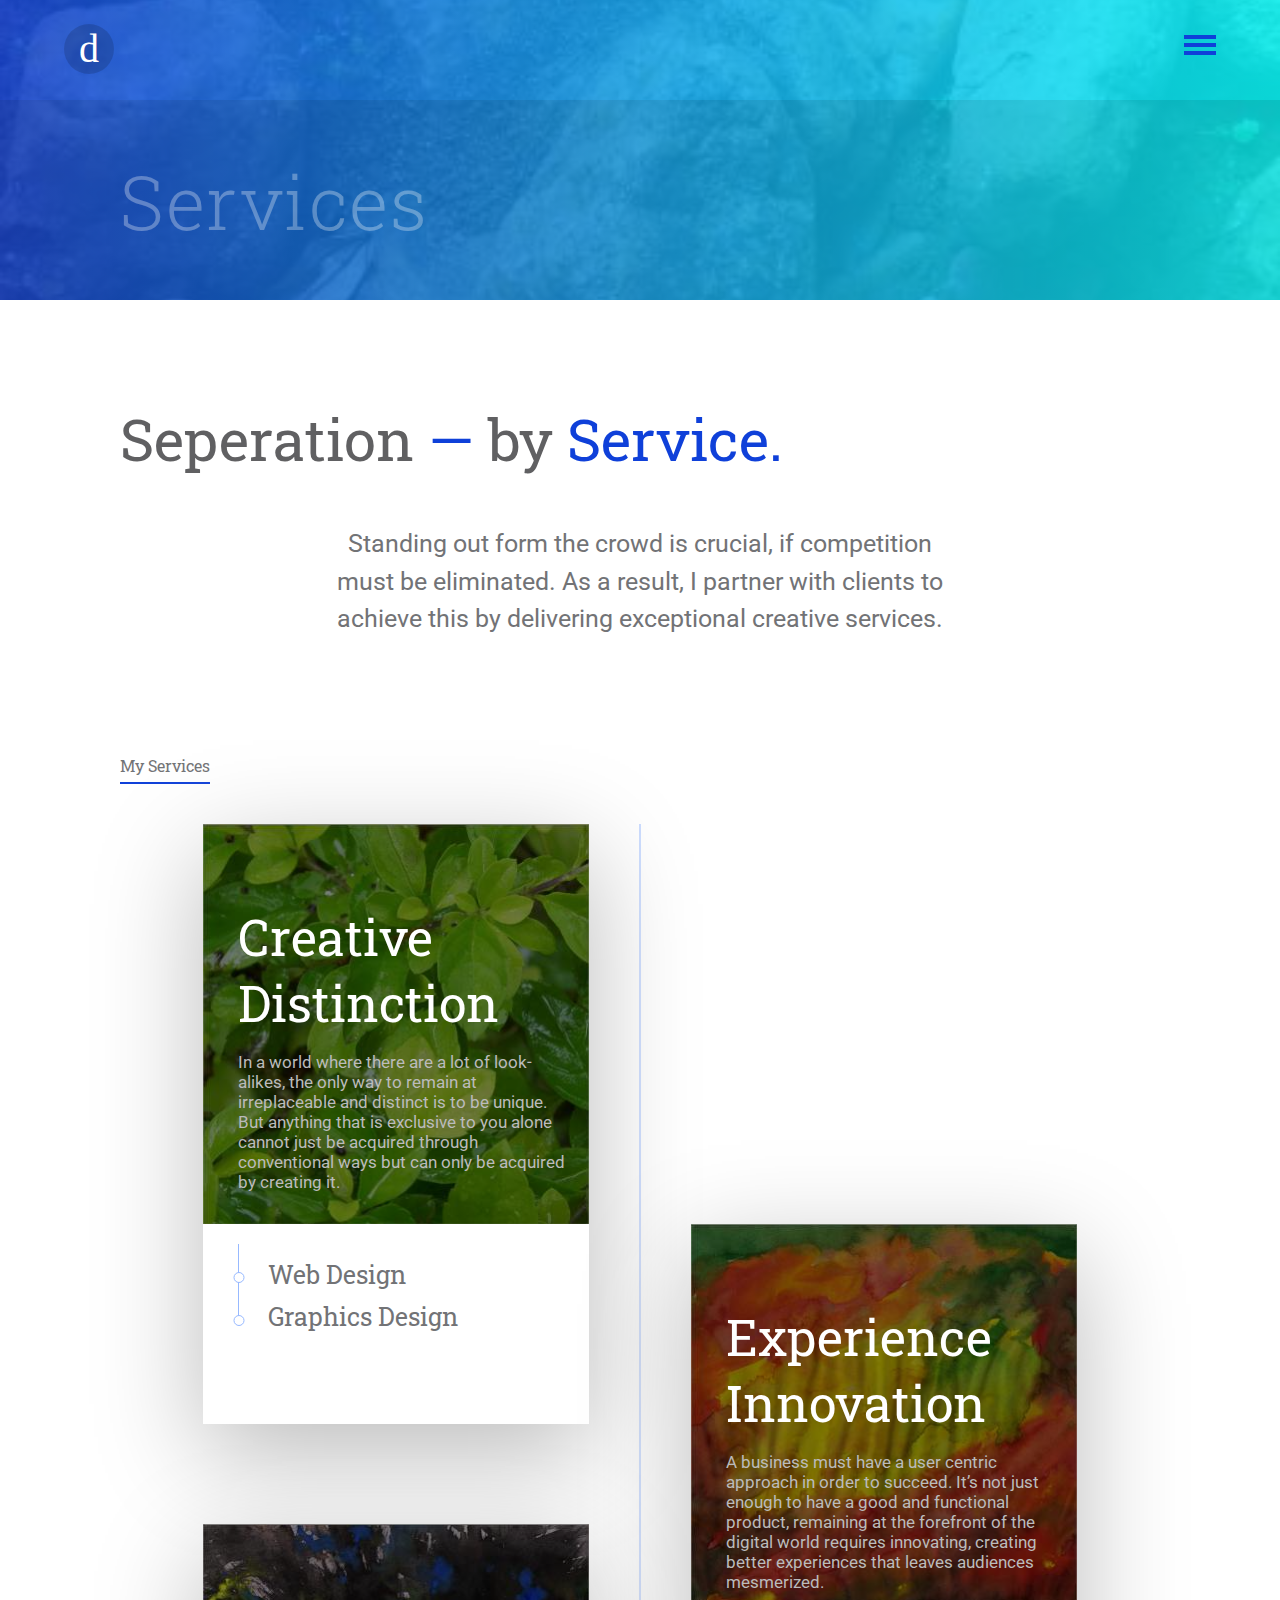
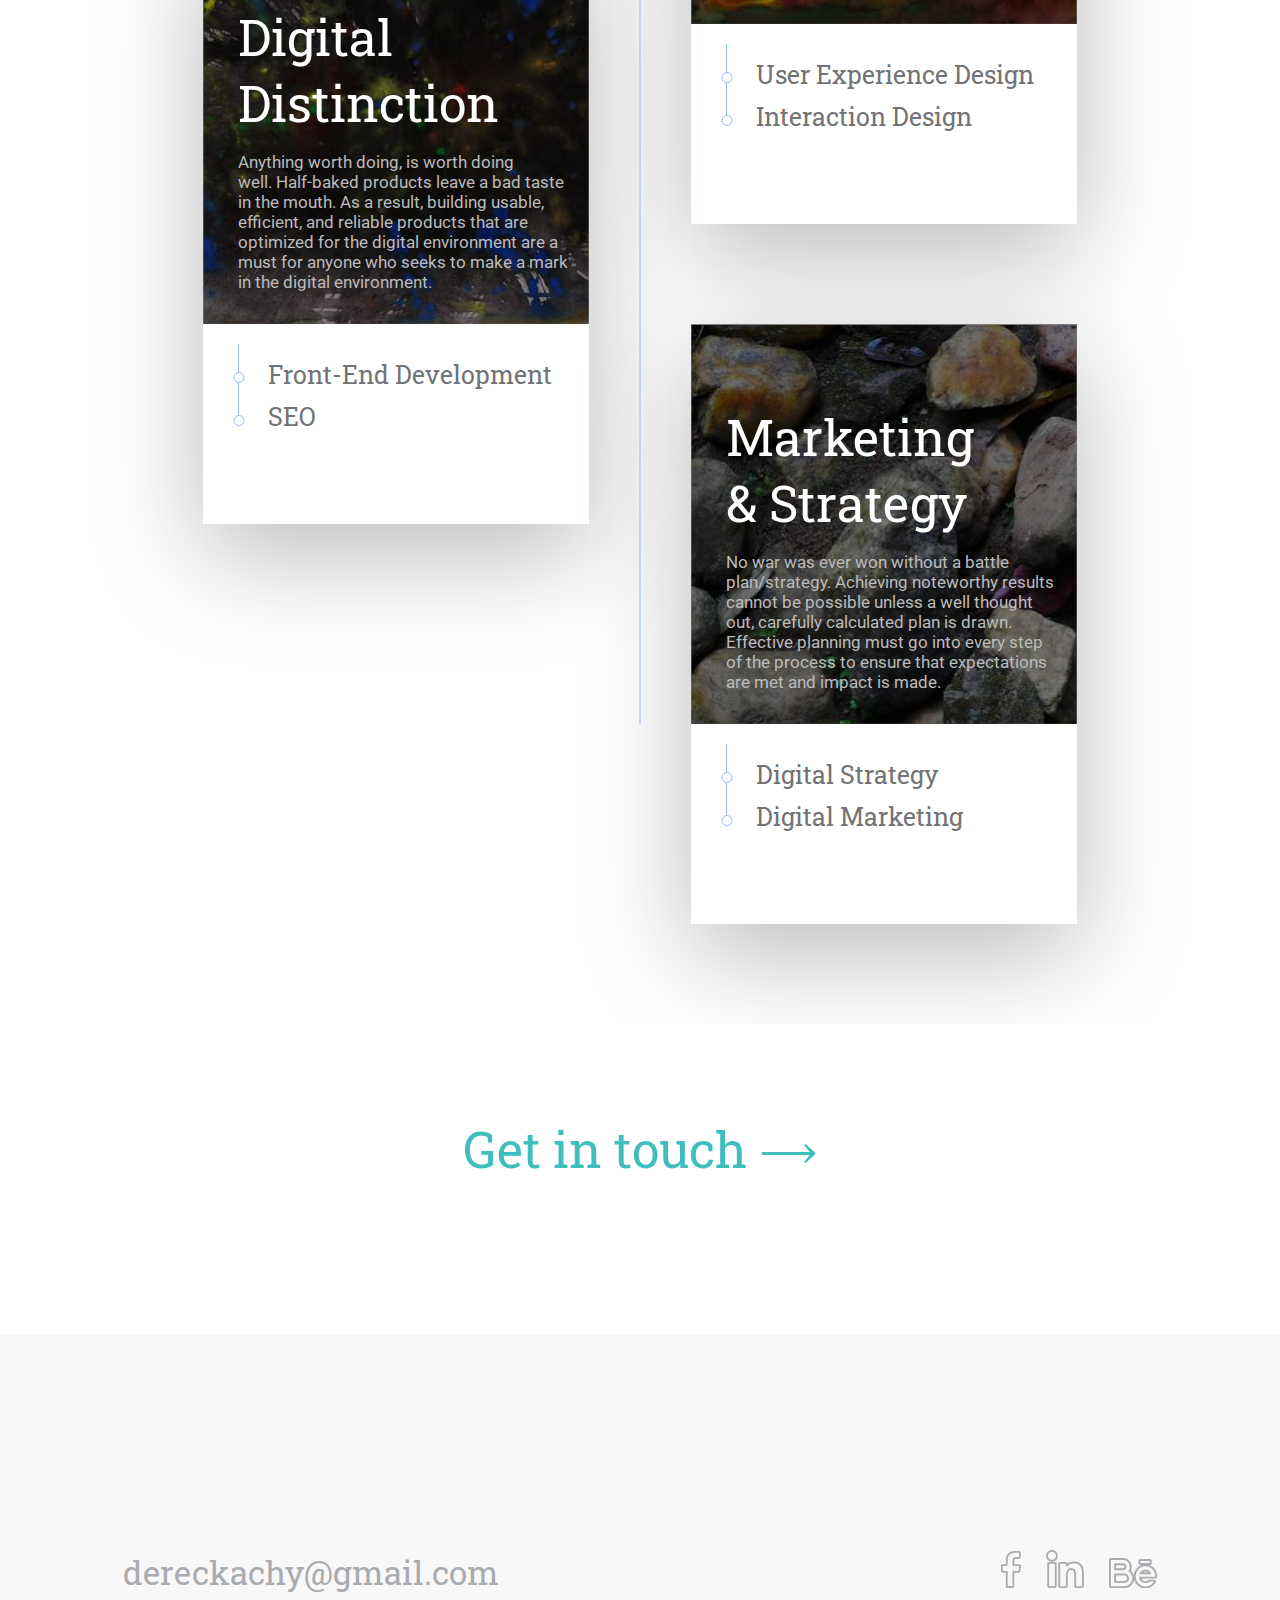
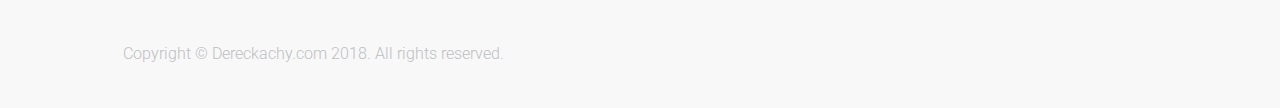
<file: services/index.html>
<html lang="en">
  <head>
    <title>Services — Dereckachy</title>
    <link rel="stylesheet" type="text/css" href="../assets/css/main.css"/>
    <meta charset="utf-8"/>
    <meta name="viewport" content="width=device-width, initial-scale=1.0, maximum-scale=1, user-scalable=0"/>
    <link href="http://fonts.googleapis.com/css?family=Roboto|Roboto+Slab" rel="stylesheet"/>
  </head>
  <body>
    <nav class="off-page calss" role="navigation" aria-hidden="true">
      <div class="guide-line"></div>
      <ul>
        <li class="nav-link"><a class="action" href="/dereckachy/services/">Services<span class="action-arrow">⟶</span></a></li>
        <li class="nav-link"><a class="action" href="/dereckachy/contact/">Contact<span class="action-arrow">⟶</span></a></li>
        <li class="nav-link"><a class="action" href="/dereckachy/portfolio/">Portfolio<span class="action-arrow">⟶</span></a></li>
        <li class="nav-link"><a class="action" href="/dereckachy/about">About<span class="action-arrow">⟶</span></a></li>
      </ul>
    </nav>
    <div id="mast-head"><a class="logo" href="/dereckachy/" title="Dereckachy Home">d</a>
      <button class="nav-toggle" type="button" aria-controls="site-navigation" aria-expanded="false" onclick="toggleMenu()"><span class="nav-toggle-inner"></span><span class="btn-action">Toggle Navigation</span></button>
    </div>
    <header class="header" role="banner">
      <div class="header-img"></div>
      <div class="gradient-overlay"></div>
      <div class="header-content container">
        <h1 class="page-title">Services</h1>
      </div>
    </header>
    <main>
      <article>
        <div class="container">
          <section class="intro">
            <h2 class="heading"><span class="heading-break">Seperation </span> <span class="heading-break"><span class="colored-text">—</span> by <span class="colored-text">Service.</span></span></h2>
            <p>
              Standing out form the crowd is crucial, if competition must&nbsp;be eliminated. As a result, I partner with clients to achieve this
              by delivering exceptional creative services.
            </p>
          </section>
          <section class="main-content service-display-area">
            <h2 class="heading">My Services</h2>
            <div class="service-display">
              <div class="guide-line"></div>
              <div class="service-module">
                <div class="service-cat"><img class="service-cat-img" src="../assets/img/green-leaves-texture-02.jpg"/>
                  <div class="service-cat-info">
                    <h3 class="service-cat-name">Creative<br/>Distinction</h3>
                    <p class="service-cat-why">
                      In a world where there are a lot of look-alikes, the only way to remain at
                      irreplaceable and distinct is to be unique. But
                      anything that is exclusive to you alone
                      cannot just be acquired through
                      conventional ways but can only be acquired
                      by creating it.
                    </p>
                  </div>
                </div>
                <div class="service-items"><span class="list-count"></span>
                  <ul>
                    <li>Web Design</li>
                    <li>Graphics Design</li>
                  </ul>
                </div>
              </div>
              <div class="service-module">
                <div class="service-cat"><img class="service-cat-img" src="../assets/img/watercolor-texture01.jpg"/>
                  <div class="service-cat-info">
                    <h3 class="service-cat-name">Experience<br/>Innovation</h3>
                    <p class="service-cat-why">
                      A business must have a user centric approach in order to succeed. It’s not just
                      enough to have a good and functional
                      product, remaining at the forefront of the
                      digital world requires innovating, creating
                      better experiences that leaves audiences
                      mesmerized.
                    </p>
                  </div>
                </div>
                <div class="service-items"><span class="list-count"></span>
                  <ul>
                    <li>User Experience Design</li>
                    <li>Interaction Design</li>
                  </ul>
                </div>
              </div>
              <div class="service-module">
                <div class="service-cat"><img class="service-cat-img" src="../assets/img/watercolor-texture07.jpg"/>
                  <div class="service-cat-info">
                    <h3 class="service-cat-name">Digital<br/>Distinction</h3>
                    <p class="service-cat-why">
                      Anything worth doing, is worth doing well.&nbsp;Half-baked products leave a bad taste in
                      the mouth. As a result, building usable,
                      efficient, and reliable products that are
                      optimized for the digital environment are a
                      must for anyone who seeks to make a  mark
                      in the digital environment.
                    </p>
                  </div>
                </div>
                <div class="service-items"><span class="list-count"></span>
                  <ul>
                    <li>Front-End Development</li>
                    <li>SEO</li>
                  </ul>
                </div>
              </div>
              <div class="service-module">
                <div class="service-cat"><img class="service-cat-img" src="../assets/img/rocks-texture01.jpg"/>
                  <div class="service-cat-info">
                    <h3 class="service-cat-name">Marketing <br/> &amp; Strategy</h3>
                    <p class="service-cat-why">
                      No war was ever won without a battle plan/strategy. Achieving noteworthy results
                      cannot be possible unless a well thought
                      out, carefully calculated plan is drawn.
                      Effective planning must go into every step of
                      the process to ensure that expectations are
                      met and impact is made.
                    </p>
                  </div>
                </div>
                <div class="service-items"><span class="list-count"></span>
                  <ul>
                    <li>Digital Strategy</li>
                    <li>Digital Marketing</li>
                  </ul>
                </div>
              </div>
            </div>
          </section>
          <section class="what-next"><a class="what-next-link action" href="/dereckachy/contact/">Get in touch&nbsp;<span class="action-arrow">⟶</span></a></section>
        </div>
      </article>
    </main>
    <footer class="footer">
      <div class="container">
        <div class="external-links"><a class="e-mail" href="mailto:dereckachy@gmail.com">dereckachy&#64;gmail.com</a>
          <div class="social-media"><a class="facebook" href="#"><svg xmlns="http://www.w3.org/2000/svg" xml:space="preserve" version="1.1" style="shape-rendering:geometricPrecision; text-rendering:geometricPrecision; image-rendering:optimizeQuality; fill-rule:evenodd; clip-rule:evenodd"
viewBox="0 0 5420 10000"
 xmlns:xlink="http://www.w3.org/1999/xlink">
  <g>
   <path class="fil0" d="M3341 10005l-1785 0 0 -490 1785 0 245 245 -245 245zm245 -4329l0 4084 -490 0 0 -4084 0 0 490 0zm-151 -287l-1 490 -1 0 -8 0 -6 0 -6 0 -6 0 -4 0 -4 0 -2 -1 -2 0 -1 0 0 0 1 0 3 0 4 0 6 -1 7 -1 10 -2 10 -3 13 -4 15 -6 16 -9 17 -10 17 -14 16 -15 15 -18 13 -19 9 -18 8 -18 5 -17 4 -15 2 -12 1 -11 0 -9 -490 0 0 -18 2 -19 3 -21 5 -22 8 -24 10 -24 13 -24 16 -24 18 -22 21 -20 21 -17 22 -14 21 -10 21 -9 19 -7 17 -4 16 -3 14 -2 13 -2 11 -1 10 0 10 -1 8 0 7 0 7 1 6 0 5 0 4 0 4 0 3 0 3 0 2 0 -1 0zm866 492l-867 -2 1 -490 866 2 0 490 0 0zm482 -554l485 65 0 0 -6 43 -9 42 -11 42 -13 40 -16 40 -20 39 -23 38 -26 35 -31 33 -33 30 -35 26 -37 22 -38 18 -37 14 -37 11 -36 8 -35 6 -35 5 -34 3 -34 1 -33 1 -33 0 -34 0 -33 -1 -34 -1 -35 -1 -35 -1 -35 -2 -36 -1 -37 -1 -38 0 -38 0 0 -490 44 0 42 0 40 1 39 2 37 1 35 1 33 1 31 1 29 1 26 0 25 0 22 0 19 -1 17 -2 13 -1 11 -2 8 -2 4 -1 2 -1 -1 0 -2 2 -3 2 -4 3 -2 3 -1 2 0 -1 1 -3 3 -6 3 -10 4 -14 3 -18 4 -22 0 0zm153 -1258l479 -101 0 -1 6 59 -1 26 -2 25 -2 28 -3 33 -3 36 -4 41 -5 44 -5 48 -5 50 -6 53 -6 55 -7 57 -6 59 -7 59 -7 59 -7 60 -7 60 -7 59 -7 57 -7 57 -6 54 -6 52 -6 49 -6 46 -5 42 -5 38 -4 34 -4 29 -3 24 -2 19 -2 13 -485 -65 1 -10 2 -18 3 -23 4 -29 4 -33 5 -38 5 -42 5 -46 6 -49 6 -52 7 -54 7 -56 6 -57 7 -59 7 -59 7 -59 7 -60 7 -58 6 -58 7 -56 6 -55 6 -52 5 -50 5 -46 4 -42 4 -39 3 -34 3 -29 2 -22 1 -14 0 -2 5 43 0 0zm-40 -14l0 -490 0 0 22 0 23 2 22 2 22 2 22 4 21 4 22 6 21 6 21 7 21 8 21 9 20 9 19 11 19 11 19 13 18 13 17 14 17 14 17 16 15 16 15 17 14 17 13 18 12 19 11 19 11 20 9 20 9 21 8 20 7 22 6 21 5 22 -479 101 -1 -2 0 -1 -1 -1 0 -1 0 -1 0 0 -1 0 0 -1 0 0 0 0 0 0 0 0 0 0 0 1 0 -1 0 0 0 0 -1 0 0 0 -1 -1 -1 0 -1 -1 -2 -1 -2 0 -2 -1 -3 -1 -3 0 -3 -1 -4 0 -4 -1 -5 0 -5 0 0 0zm-1555 -490l1555 0 0 490 -1555 0 -245 -245 245 -245zm245 -959l0 1204 -490 0 0 -1204 0 0 490 0zm-238 -712l344 349 0 0 -5 5 -5 6 -5 6 -5 7 -5 7 -6 8 -5 8 -5 8 -4 10 -5 9 -5 11 -4 10 -5 11 -4 12 -4 12 -4 12 -4 12 -3 13 -3 13 -3 14 -3 13 -2 14 -3 14 -2 14 -1 14 -2 15 -1 14 -1 14 -1 15 -1 14 0 14 0 14 -490 0 0 -21 1 -23 0 -22 2 -22 1 -23 2 -22 3 -23 3 -23 3 -23 4 -23 4 -23 4 -23 6 -23 5 -23 6 -23 7 -23 7 -23 8 -23 8 -23 10 -23 9 -22 11 -23 11 -22 12 -22 12 -23 14 -21 14 -22 15 -21 16 -21 17 -20 18 -20 19 -20 0 0zm298 -201l182 455 0 0 -10 4 -9 3 -8 4 -7 3 -6 3 -5 2 -5 2 -4 3 -4 1 -3 2 -2 1 -2 1 -1 1 -2 1 -1 1 -1 1 -1 0 -1 1 -2 2 -2 1 -2 2 -3 3 -3 3 -4 3 -4 4 -5 5 -5 5 -6 5 -6 7 -7 6 -7 7 -8 8 -344 -349 7 -7 7 -7 7 -7 7 -7 7 -6 7 -7 7 -7 7 -6 7 -7 8 -7 8 -7 8 -7 8 -7 9 -7 9 -8 10 -7 10 -7 10 -6 10 -7 11 -6 10 -7 11 -5 10 -6 11 -6 11 -5 11 -5 11 -5 11 -5 12 -5 11 -5 12 -5 13 -5 0 0zm1227 -91l309 380 0 0 -46 32 -47 25 -46 18 -45 14 -44 9 -44 7 -43 5 -43 3 -43 2 -43 0 -44 0 -44 -1 -44 -1 -45 -1 -45 -2 -45 -2 -45 -1 -45 -1 -45 -1 -45 -1 -44 0 -44 1 -43 1 -43 3 -41 3 -40 4 -39 6 -38 6 -35 8 -34 9 -32 10 -30 11 -182 -455 54 -20 55 -17 55 -15 56 -12 54 -9 55 -8 55 -6 54 -4 53 -3 53 -2 52 -1 52 0 50 1 49 1 49 1 47 2 45 1 44 2 43 1 40 2 38 0 35 0 33 0 30 -1 26 -2 23 -3 18 -3 13 -2 8 -3 1 0 -4 2 -9 7 0 0zm8 -64l490 0 0 0 0 15 -1 15 0 15 -1 15 -1 15 -2 15 -2 15 -2 15 -2 15 -3 15 -3 15 -4 15 -4 15 -4 15 -5 14 -6 15 -6 15 -6 15 -7 14 -8 15 -8 14 -8 13 -9 14 -9 13 -10 13 -10 13 -11 12 -11 11 -11 12 -11 11 -12 10 -12 10 -309 -380 1 -1 1 -1 0 0 0 0 0 0 0 0 0 0 0 1 -1 0 0 0 0 1 0 0 0 0 0 0 0 -1 0 0 0 -1 1 -1 0 -1 1 -2 0 -2 1 -3 0 -3 1 -4 1 -4 0 -5 1 -5 0 -5 0 -6 1 -7 0 -6 0 -8 0 0zm490 -1000l0 1000 -490 0 0 -1000 0 0 490 0zm-497 -61l397 -287 0 0 7 10 6 9 6 10 6 10 6 10 6 10 5 11 5 10 5 11 5 11 4 11 5 11 3 11 4 12 3 11 3 11 3 11 3 11 2 12 2 11 2 11 2 11 1 11 1 12 1 11 1 11 1 11 1 11 0 11 1 11 0 11 0 12 -490 0 0 -6 0 -6 0 -5 -1 -5 0 -4 0 -5 -1 -3 0 -4 0 -3 -1 -3 0 -3 0 -2 -1 -2 0 -1 0 -2 -1 -1 0 -1 0 -1 0 -1 -1 0 0 0 0 0 0 -1 0 0 0 0 0 0 0 0 0 0 0 0 0 -1 -1 0 0 -1 0 0zm35 8l0 -490 0 0 19 1 18 1 17 2 17 3 16 3 15 4 15 5 14 4 13 5 13 6 13 5 12 6 11 6 12 6 10 7 11 6 10 7 10 6 9 7 10 7 9 7 9 7 8 8 9 7 8 8 8 8 8 8 8 8 8 9 7 9 8 9 7 10 -397 287 2 3 1 2 1 1 1 1 0 0 0 0 0 0 0 0 -1 -1 0 0 -1 -1 -1 -1 -1 0 0 -1 -1 0 -1 -1 -1 0 0 0 0 0 0 0 0 0 1 0 1 0 1 1 2 1 3 0 3 1 4 1 4 1 5 0 6 1 7 0 0 0zm-1230 -490l1230 0 0 490 -1230 0 0 0 0 -490zm-817 660l-182 -455 0 0 26 -10 26 -10 26 -10 26 -10 27 -10 28 -9 27 -10 28 -9 29 -9 28 -9 29 -8 30 -9 30 -8 30 -8 31 -7 31 -7 31 -7 32 -7 32 -6 32 -6 33 -5 33 -5 34 -5 34 -4 34 -4 35 -3 35 -3 36 -3 36 -2 36 -1 37 -1 37 0 0 490 -30 0 -29 1 -29 1 -29 2 -28 1 -29 3 -27 2 -28 3 -27 4 -27 4 -27 4 -26 4 -26 5 -26 5 -26 5 -25 6 -25 5 -25 7 -25 6 -24 7 -25 6 -24 8 -23 7 -24 7 -24 8 -23 8 -23 8 -23 8 -23 9 -23 8 -22 9 -22 9 0 0zm-305 168l-287 -397 0 0 11 -8 12 -8 11 -8 12 -8 12 -8 12 -8 12 -8 12 -8 13 -7 12 -8 13 -8 12 -7 13 -8 13 -7 13 -8 13 -7 13 -7 13 -7 13 -7 14 -7 13 -7 13 -7 14 -6 13 -7 14 -6 13 -6 14 -7 13 -6 14 -6 13 -5 14 -6 13 -5 182 455 -10 4 -9 3 -9 5 -10 4 -10 4 -10 5 -10 4 -10 5 -10 5 -10 5 -10 5 -10 5 -10 6 -11 5 -10 5 -10 6 -10 6 -10 5 -10 6 -10 6 -9 5 -10 6 -9 6 -10 6 -9 6 -9 6 -9 5 -8 6 -9 6 -8 6 -8 5 -8 6 0 0zm-363 350l-399 -286 0 0 13 -17 13 -18 13 -17 13 -17 14 -16 14 -17 14 -16 14 -16 14 -16 14 -15 15 -16 14 -15 15 -15 15 -15 15 -14 15 -15 15 -14 15 -14 15 -14 16 -14 15 -13 16 -13 15 -14 16 -13 16 -12 16 -13 15 -12 16 -13 16 -12 16 -12 16 -11 16 -12 287 397 -13 9 -13 10 -13 10 -13 10 -13 10 -13 10 -12 10 -13 10 -13 11 -12 10 -12 11 -13 10 -12 11 -12 11 -11 11 -12 11 -12 11 -11 11 -11 11 -11 11 -11 12 -11 11 -10 12 -11 11 -10 12 -10 11 -10 12 -9 12 -10 12 -9 12 -9 12 -9 12 1 0zm-393 1325l-490 0 0 0 0 -56 2 -56 2 -55 3 -55 4 -55 5 -54 5 -54 7 -54 7 -53 9 -53 9 -53 11 -52 11 -52 13 -51 13 -51 14 -51 16 -50 16 -50 17 -50 19 -49 19 -48 21 -49 21 -48 23 -47 23 -47 25 -47 25 -46 27 -46 28 -45 29 -45 29 -45 31 -44 399 286 -26 36 -24 36 -23 36 -22 36 -22 37 -20 37 -20 38 -19 37 -18 38 -17 39 -17 39 -15 39 -15 39 -14 40 -13 41 -13 40 -11 41 -11 42 -10 42 -10 43 -8 43 -8 43 -7 44 -6 45 -6 45 -5 45 -4 46 -3 47 -3 47 -2 47 -1 49 0 48 0 0zm-490 1312l0 -1312 490 0 0 1312 -245 245 -245 -245zm-796 -245l1041 0 0 490 -1041 0 0 0 0 -490zm-26 448l-490 0 0 0 1 -29 4 -29 5 -28 7 -27 9 -26 10 -25 12 -24 13 -22 13 -21 15 -20 16 -19 16 -18 17 -16 17 -15 18 -15 18 -13 18 -12 19 -12 19 -10 19 -10 20 -9 20 -8 20 -7 20 -7 20 -6 21 -5 21 -5 21 -3 21 -3 22 -2 22 -2 22 0 0 490 -3 0 -3 0 -3 1 -3 0 -3 1 -4 0 -3 1 -3 1 -3 1 -4 1 -2 1 -3 2 -2 1 -2 1 -2 1 -1 1 -1 0 0 0 0 0 1 0 1 -1 1 -2 2 -2 2 -3 2 -4 2 -5 2 -5 2 -6 2 -6 1 -7 1 -7 0 -7 0 0zm-490 1406l0 -1406 490 0 0 1406 0 0 -490 0zm491 -24l-364 327 0 1 -7 -8 -6 -7 -5 -7 -5 -7 -6 -7 -5 -7 -5 -7 -4 -7 -5 -7 -4 -8 -5 -7 -4 -8 -5 -8 -4 -7 -4 -8 -4 -8 -4 -9 -4 -9 -4 -8 -4 -10 -4 -9 -4 -10 -3 -10 -4 -11 -3 -11 -3 -12 -3 -12 -3 -13 -2 -14 -2 -15 -1 -16 -1 -17 490 0 0 -8 0 -8 -1 -6 -1 -4 -1 -4 0 -3 -1 -2 0 -1 0 -1 -1 -1 0 1 1 0 0 1 0 1 1 1 1 1 0 2 1 1 1 2 1 2 1 1 1 1 0 1 1 2 1 1 0 1 0 0 0 0 0 -1 -1 -1 -1 -1 -2 -3 0 1zm-50 -10l-2 491 -50 -6 -10 -2 -10 -2 -9 -3 -9 -3 -9 -2 -9 -3 -9 -3 -9 -4 -9 -3 -9 -4 -8 -3 -9 -4 -8 -4 -8 -4 -9 -4 -8 -5 -8 -5 -8 -4 -8 -5 -8 -5 -7 -5 -8 -6 -8 -6 -7 -5 -8 -6 -7 -6 -8 -7 -7 -6 -7 -7 -7 -7 -7 -7 -7 -8 364 -327 -1 -2 -1 -1 -1 -1 -1 -1 -1 0 0 -1 -1 0 0 0 0 -1 -1 0 0 0 0 0 0 0 1 0 0 1 0 0 0 0 0 0 1 0 1 0 0 0 0 1 1 0 0 0 1 0 0 0 1 1 0 0 0 0 1 0 0 0 0 0 -50 -6zm1007 495l-1009 -4 2 -491 1009 5 3 490 -5 0zm369 -167l-490 4 0 0 0 -6 0 -5 0 -3 0 -1 0 2 0 4 2 6 2 10 4 13 7 16 10 20 14 21 19 21 21 19 24 16 22 11 21 8 17 4 12 3 10 1 6 0 3 0 1 1 -2 0 -4 0 -5 0 -7 0 -8 1 -9 0 -10 0 -11 1 -13 0 -8 -490 7 0 7 0 7 -1 7 0 7 0 8 -1 8 0 9 0 10 0 12 -1 13 1 16 1 18 2 21 4 25 7 27 10 29 14 29 20 27 23 23 27 18 27 14 26 10 25 7 21 4 20 4 17 2 16 1 15 1 13 1 13 0 12 0 12 0 0zm-15 1599l-490 0 0 0 0 -51 0 -52 0 -51 1 -51 0 -51 1 -50 0 -51 1 -50 1 -50 0 -50 1 -49 1 -50 1 -49 0 -50 1 -49 1 -49 1 -50 1 -49 0 -49 1 -49 1 -49 0 -49 1 -50 0 -49 1 -49 0 -50 0 -49 1 -50 0 -50 0 -50 -1 -50 0 -50 490 -4 0 52 1 51 0 51 0 51 -1 51 0 50 0 51 -1 50 0 50 -1 49 0 50 -1 50 -1 49 0 50 -1 49 -1 50 -1 49 -1 49 0 50 -1 49 -1 49 -1 50 0 49 -1 50 -1 49 0 50 -1 50 0 50 -1 50 0 50 0 51 0 50 0 0zm-490 2448l0 -2448 490 0 0 2448 -245 245 -245 -245z"/>
  </g>
</svg>
</a><a class="linkedin" href="#"><svg xmlns="http://www.w3.org/2000/svg" xml:space="preserve" version="1.1" style="shape-rendering:geometricPrecision; text-rendering:geometricPrecision; image-rendering:optimizeQuality; fill-rule:evenodd; clip-rule:evenodd"
viewBox="0 0 10000 10000"
 xmlns:xlink="http://www.w3.org/1999/xlink">
  <g>
   <path class="fil0" d="M939 9515l1274 0 0 490 -1274 0 0 0 0 -490zm-613 -47l490 0 0 0 0 4 0 3 0 2 1 2 0 1 0 0 0 1 0 0 0 0 1 0 0 1 0 0 1 1 2 2 1 1 3 2 3 2 3 2 4 2 5 2 5 3 6 2 7 2 7 3 8 2 8 1 9 2 9 1 10 1 9 1 11 1 10 0 0 490 -26 0 -26 -2 -26 -2 -26 -3 -25 -4 -26 -4 -26 -6 -25 -6 -25 -8 -25 -9 -25 -9 -25 -11 -24 -12 -24 -13 -23 -15 -23 -16 -23 -17 -22 -18 -21 -20 -20 -21 -19 -23 -18 -24 -17 -25 -15 -27 -13 -28 -12 -28 -10 -30 -9 -30 -6 -31 -5 -31 -2 -32 -1 -32 0 0zm490 -5819l0 5819 -490 0 0 -5819 0 0 490 0zm46 -506l0 490 0 0 -1 0 -1 0 -1 0 -1 1 -1 0 -2 1 -2 0 -3 1 -2 2 -3 1 -3 2 -3 2 -2 2 -3 3 -3 2 -3 3 -3 3 -3 3 -2 3 -2 2 -2 3 -1 2 -1 2 -1 1 -1 1 0 0 1 0 0 -2 1 -3 1 -5 0 -6 1 -8 -490 0 1 -28 2 -26 5 -26 6 -24 7 -24 8 -22 9 -22 9 -21 11 -21 12 -20 12 -19 13 -19 14 -19 15 -18 16 -17 16 -17 17 -17 18 -16 19 -15 20 -15 21 -14 21 -13 23 -13 23 -11 25 -11 25 -9 26 -9 27 -7 28 -5 29 -4 29 -3 29 -1 0 0zm1428 490l-1428 0 0 -490 1428 0 0 0 0 490zm522 93l-490 0 0 0 -1 -7 0 -7 -1 -6 -1 -6 -1 -6 -2 -6 -1 -5 -2 -5 -2 -5 -2 -5 -3 -4 -2 -4 -3 -4 -2 -4 -3 -3 -3 -4 -2 -2 -3 -3 -2 -2 -3 -2 -2 -2 -2 -1 -1 -1 -1 0 -1 -1 0 0 1 0 1 1 2 0 2 1 4 0 4 0 0 -490 29 1 27 3 27 4 27 6 26 8 25 8 24 10 23 11 23 13 22 13 21 14 21 16 20 16 19 17 18 18 18 19 16 20 16 20 16 22 14 22 13 23 13 24 11 25 11 25 9 26 9 27 7 27 6 28 4 29 4 29 2 29 1 30 0 0zm-490 5696l0 -5696 490 0 0 5696 0 0 -490 0zm-109 583l0 -490 0 0 10 0 9 -1 8 -1 7 -1 7 -1 7 -2 6 -1 5 -2 5 -2 4 -2 4 -2 4 -2 3 -2 3 -2 2 -2 3 -2 2 -2 2 -2 2 -3 1 -2 2 -3 2 -2 1 -4 2 -3 1 -4 2 -4 1 -5 1 -5 1 -7 1 -6 0 -8 1 -8 490 0 -1 30 -2 30 -4 30 -4 29 -7 29 -7 29 -9 28 -11 28 -12 27 -13 26 -15 26 -16 24 -17 24 -18 23 -20 22 -21 20 -22 19 -22 19 -24 16 -24 16 -25 14 -26 13 -26 12 -27 11 -27 9 -27 8 -28 6 -29 6 -28 4 -29 3 -29 1 -29 1 0 0zm1597 -490l1351 0 0 490 -1351 0 0 0 0 -490zm-567 -31l490 0 0 0 0 2 0 1 0 1 0 1 0 1 0 0 0 0 0 0 1 0 0 0 0 1 0 0 1 1 1 1 1 1 1 1 2 2 2 1 3 2 3 1 3 2 4 2 4 1 5 2 4 1 5 2 6 1 6 1 6 1 6 0 6 1 7 0 0 490 -25 -1 -26 -1 -25 -2 -25 -4 -25 -4 -25 -6 -25 -6 -24 -8 -24 -8 -24 -10 -23 -10 -23 -12 -22 -13 -22 -13 -22 -15 -20 -16 -20 -17 -20 -19 -19 -19 -17 -21 -17 -22 -15 -23 -15 -23 -13 -25 -12 -26 -10 -26 -9 -28 -7 -28 -6 -28 -4 -29 -3 -29 0 -29 0 0zm490 -5850l0 5850 -490 0 0 -5850 0 0 490 0zm0 -491l0 490 0 0 8 0 6 -1 5 -1 4 -1 2 0 1 -1 1 0 0 0 -1 1 -2 1 -2 1 -2 2 -3 2 -2 2 -3 2 -3 3 -2 2 -3 3 -2 3 -2 2 -1 3 -2 2 -1 1 0 1 0 0 0 0 0 -1 1 -3 1 -3 1 -5 0 -7 1 -7 -490 0 1 -29 3 -27 4 -26 6 -25 8 -24 8 -23 9 -22 10 -21 11 -20 12 -19 12 -18 12 -18 14 -18 13 -16 15 -16 15 -16 15 -15 16 -14 17 -14 17 -13 18 -13 19 -12 19 -12 20 -10 21 -10 22 -10 23 -8 23 -7 25 -6 27 -5 27 -3 28 -1 0 0zm1474 490l-1474 0 0 -490 1474 0 0 0 0 490zm140 335l273 407 -381 -204 0 -31 1 -31 1 -32 1 -31 1 -31 2 -31 1 -31 1 -31 1 -30 0 -29 0 -29 0 -28 -1 -26 -2 -26 -2 -23 -3 -22 -3 -19 -4 -18 -3 -14 -4 -12 -4 -8 -3 -6 -1 -3 -1 -1 2 2 2 2 3 2 2 1 1 0 -2 -1 -7 0 -11 -1 0 -490 55 3 55 7 53 13 52 20 49 25 46 30 40 34 36 38 30 40 25 41 21 41 17 42 13 41 11 40 9 41 6 39 5 40 4 38 2 39 2 38 0 37 0 36 0 36 -1 35 -1 34 -2 33 -1 32 -1 31 -2 29 -1 27 0 25 0 23 -382 -203zm1856 -917l0 490 0 0 -102 2 -96 6 -93 10 -87 13 -83 17 -79 19 -74 21 -71 24 -67 27 -63 27 -60 30 -57 31 -53 32 -50 33 -47 33 -45 34 -42 34 -39 35 -36 34 -34 33 -31 33 -30 33 -27 31 -25 29 -23 29 -22 27 -20 26 -20 24 -19 24 -21 24 -26 26 -41 33 -273 -407 -20 15 -2 2 8 -9 13 -16 17 -21 21 -26 24 -30 27 -34 30 -36 34 -38 37 -40 40 -42 43 -44 48 -44 50 -44 55 -45 58 -44 62 -44 66 -44 70 -42 74 -40 79 -39 82 -36 87 -34 92 -31 95 -28 100 -24 104 -21 109 -16 113 -12 118 -8 122 -2 0 0zm1780 472l-327 365 17 14 -43 -31 -42 -29 -43 -27 -42 -26 -42 -24 -41 -22 -42 -20 -41 -19 -42 -18 -42 -16 -41 -15 -42 -14 -43 -13 -42 -11 -43 -11 -44 -9 -44 -9 -44 -8 -46 -6 -46 -7 -46 -5 -47 -4 -49 -4 -49 -3 -49 -3 -51 -2 -52 -2 -52 -1 -54 -1 -54 -1 -56 0 -56 0 0 -490 58 0 58 0 57 1 57 1 56 1 56 2 56 2 56 3 55 4 56 4 55 6 55 6 55 7 55 9 55 9 55 11 54 12 55 13 55 15 55 16 54 18 55 20 54 21 55 24 54 24 54 27 54 29 54 31 54 32 54 35 53 37 54 38 17 14zm-149 525l-178 -160 327 -365 178 160 14 13 -341 352zm1132 2472l-490 0 0 0 0 -98 -1 -97 -2 -96 -3 -95 -3 -94 -4 -93 -6 -92 -6 -90 -8 -89 -8 -88 -11 -87 -11 -85 -13 -84 -14 -82 -16 -81 -17 -79 -19 -78 -20 -76 -23 -75 -24 -73 -25 -71 -28 -70 -30 -68 -31 -67 -34 -65 -36 -63 -37 -62 -41 -61 -42 -58 -45 -58 -47 -56 -50 -54 354 -339 63 69 60 71 57 72 53 74 51 76 47 77 44 79 42 81 39 81 36 83 33 84 31 85 28 87 26 87 24 89 22 89 19 90 18 92 16 92 14 93 13 94 11 94 9 96 8 96 7 96 6 98 5 98 3 99 3 100 2 100 1 101 0 101 0 0zm-490 2948l0 -2948 490 0 0 2948 0 0 -490 0zm304 403l-324 -367 0 0 1 -1 1 -2 2 -1 1 -1 1 -2 1 -1 2 -1 1 -1 1 -2 1 -1 1 -1 0 -2 1 -1 1 -1 1 -1 0 -1 1 -1 0 -1 1 -1 0 -1 0 -1 1 -1 0 -1 0 -1 0 -1 0 -1 1 0 0 -1 0 -1 0 -1 0 -1 0 -2 490 0 0 17 -1 16 -1 17 -2 16 -2 16 -3 16 -3 15 -4 15 -4 16 -4 14 -5 15 -5 14 -6 14 -6 13 -6 13 -6 13 -7 13 -7 12 -7 12 -7 11 -8 12 -8 11 -7 10 -8 10 -9 10 -8 10 -8 10 -9 9 -8 8 -9 9 -9 8 -9 8 0 0zm-412 134l0 -490 0 0 7 0 7 0 7 0 6 -1 6 0 6 0 5 -1 5 0 5 -1 4 -1 4 0 4 -1 3 -1 3 0 3 -1 3 0 2 -1 2 -1 1 0 2 -1 1 0 1 -1 0 0 1 0 0 0 0 0 0 0 0 0 0 0 0 0 0 0 0 0 324 367 -11 10 -12 9 -12 10 -12 8 -13 8 -13 8 -12 8 -13 7 -13 6 -14 6 -13 6 -13 5 -13 5 -14 5 -13 4 -13 4 -13 3 -14 4 -13 2 -13 3 -13 2 -13 2 -13 2 -13 2 -13 1 -13 1 -13 1 -13 1 -13 0 -12 1 -13 0 -13 0 0 0zm-1367 -490l1367 0 0 490 -1367 0 0 0 0 -490zm-469 268l403 -278 0 0 -1 -2 -2 -1 -1 -1 0 -1 -1 -1 0 0 -1 -1 0 1 1 0 0 0 1 1 1 0 2 1 1 1 2 1 2 1 3 1 3 1 3 1 3 1 3 1 3 1 4 1 4 1 4 0 4 1 5 1 4 0 5 0 5 1 5 0 4 0 0 490 -16 0 -16 -1 -17 -1 -16 -1 -17 -2 -16 -2 -16 -3 -16 -3 -16 -3 -16 -4 -15 -4 -16 -4 -16 -5 -15 -6 -15 -5 -16 -7 -15 -6 -15 -8 -14 -7 -15 -8 -14 -9 -14 -9 -14 -10 -14 -10 -14 -11 -13 -11 -13 -12 -13 -13 -12 -13 -12 -14 -11 -14 -11 -15 0 -1zm-98 -468l490 0 0 0 0 17 0 16 0 16 -1 15 0 14 -1 13 0 12 0 11 0 10 -1 9 0 8 0 7 0 6 0 5 1 4 0 2 0 3 0 1 0 0 0 0 0 0 0 0 0 0 0 -1 0 1 1 1 0 1 1 2 2 3 2 4 3 5 4 5 -403 278 -10 -15 -10 -15 -9 -15 -9 -15 -8 -16 -8 -17 -8 -16 -6 -17 -7 -18 -5 -17 -5 -17 -4 -17 -3 -17 -3 -17 -2 -16 -1 -16 -1 -15 -1 -14 -1 -14 0 -14 0 -13 0 -12 1 -13 0 -12 0 -12 1 -12 0 -12 0 -12 1 -13 0 -13 0 -13 0 -13 0 0zm490 -2319l0 2319 -490 0 0 -2319 0 0 490 0zm-1048 -1710l127 -473 0 0 90 28 86 34 81 41 76 46 71 52 64 56 60 61 54 64 48 67 43 70 39 72 34 74 29 75 27 76 22 78 20 78 16 79 14 79 12 79 10 80 7 79 6 79 5 79 3 78 3 77 1 77 1 75 0 74 0 72 0 70 -1 68 0 66 -490 0 0 -67 1 -69 0 -70 0 -70 0 -71 -1 -71 -1 -72 -2 -71 -3 -71 -5 -71 -5 -70 -7 -68 -8 -68 -9 -66 -12 -64 -13 -62 -15 -60 -17 -58 -18 -54 -21 -52 -22 -49 -25 -45 -26 -43 -28 -39 -30 -36 -32 -32 -34 -30 -38 -28 -40 -25 -45 -22 -48 -19 -54 -17 0 0zm-984 442l-439 -218 0 0 28 -53 30 -52 31 -51 32 -48 35 -47 36 -46 37 -43 40 -42 40 -39 43 -38 43 -36 45 -33 47 -32 48 -29 49 -27 51 -24 51 -23 53 -20 54 -17 54 -15 56 -12 56 -10 57 -7 57 -5 59 -2 58 0 59 3 60 5 60 8 60 10 60 12 61 16 -127 473 -43 -11 -43 -9 -41 -7 -40 -5 -40 -4 -38 -1 -38 0 -37 1 -35 3 -35 4 -35 6 -33 8 -33 9 -31 10 -32 12 -30 13 -30 14 -29 16 -28 18 -28 19 -28 20 -26 22 -26 23 -26 25 -25 26 -24 28 -24 30 -22 31 -22 33 -22 34 -20 36 -20 38 0 0zm-163 1253l-490 0 0 0 -1 -46 0 -46 0 -45 0 -46 -1 -45 0 -45 0 -45 0 -45 0 -45 1 -44 0 -45 2 -45 2 -45 2 -45 3 -45 4 -46 4 -45 5 -46 6 -46 7 -46 8 -46 9 -46 10 -47 12 -47 13 -47 14 -47 15 -47 17 -47 18 -48 20 -47 21 -48 23 -48 439 218 -17 36 -16 36 -15 36 -14 35 -12 35 -12 35 -10 36 -10 35 -8 35 -8 35 -7 36 -6 36 -6 36 -5 37 -4 37 -3 37 -3 38 -3 38 -2 39 -1 40 -2 40 0 41 -1 41 0 42 0 42 0 44 0 44 1 44 0 46 0 46 1 47 0 48 0 0zm-490 2318l0 -2318 490 0 0 2318 -490 0 0 0zm395 470l-405 -276 0 0 2 -2 1 -2 1 -1 0 -2 1 -1 0 -1 0 0 1 -1 0 -1 0 -2 1 -2 0 -2 1 -2 0 -3 1 -4 0 -4 1 -5 0 -6 0 -7 0 -7 1 -8 0 -8 0 -10 0 -9 0 -11 -1 -11 0 -12 0 -13 0 -13 0 -14 0 -15 0 -15 490 0 0 13 0 12 0 13 0 12 0 12 0 13 1 12 0 13 0 13 0 13 0 13 -1 13 0 14 -1 14 -1 14 -1 15 -1 15 -2 15 -3 16 -3 16 -3 17 -4 16 -5 17 -5 17 -6 17 -7 17 -7 17 -8 17 -9 16 -9 16 -10 16 -10 16 0 0zm-473 236l0 -490 0 0 6 0 6 0 5 -1 5 0 4 -1 4 0 4 -1 3 0 3 -1 3 -1 2 -1 3 0 2 -1 1 -1 2 0 1 -1 1 -1 1 0 1 -1 1 0 1 -1 1 -1 0 0 1 -1 1 0 1 -1 0 -1 1 -1 1 -1 1 -1 1 -2 1 -1 405 276 -9 14 -10 13 -10 12 -11 13 -11 12 -12 12 -12 12 -12 12 -13 11 -14 10 -13 11 -14 9 -15 10 -15 9 -15 8 -15 8 -16 7 -16 7 -16 7 -16 6 -17 5 -17 5 -17 5 -17 4 -17 3 -17 3 -18 2 -17 2 -18 2 -17 1 -18 1 -18 0 0 0zm-4199 -7053l199 -448 0 0 8 4 10 4 10 4 10 4 11 4 11 4 11 4 12 4 12 4 12 3 13 4 13 4 13 3 13 3 14 4 13 3 14 3 14 3 14 2 14 3 14 2 14 2 14 2 15 2 14 2 14 1 13 2 14 0 14 1 13 1 14 0 13 0 0 490 -22 0 -21 0 -21 -1 -21 -1 -21 -2 -21 -2 -21 -2 -21 -2 -20 -3 -21 -3 -20 -3 -20 -3 -20 -4 -20 -4 -19 -4 -19 -4 -20 -4 -19 -5 -18 -5 -19 -5 -18 -5 -18 -5 -18 -5 -18 -6 -17 -6 -17 -6 -17 -6 -16 -6 -17 -6 -16 -6 -15 -7 -16 -7 0 0zm-433 -279l319 -372 0 0 14 12 13 11 13 11 11 10 11 9 10 9 10 8 9 7 9 7 8 6 7 6 7 6 7 5 6 4 7 5 6 4 6 4 6 4 7 4 7 4 7 4 8 4 8 5 10 5 10 5 11 5 11 6 13 6 13 6 15 7 16 7 17 7 -199 448 -18 -8 -18 -8 -17 -8 -17 -7 -16 -8 -15 -7 -15 -8 -15 -7 -14 -7 -14 -8 -14 -7 -13 -8 -13 -8 -14 -8 -12 -8 -13 -8 -12 -9 -13 -8 -12 -9 -12 -9 -11 -9 -12 -9 -11 -9 -12 -9 -11 -10 -12 -9 -12 -10 -12 -11 -12 -10 -13 -11 -14 -12 -14 -12 0 0zm-103 -103l372 -319 0 0 4 5 4 5 3 4 4 3 3 4 2 3 2 2 2 2 1 2 1 1 1 0 0 0 -1 0 -1 -1 -1 -1 -1 -2 -2 -1 -1 -1 -1 -1 -1 -1 1 1 1 0 0 1 1 1 3 2 2 2 3 2 3 3 4 3 4 4 5 4 5 4 -319 372 -4 -3 -4 -3 -3 -4 -4 -2 -3 -3 -3 -3 -3 -2 -2 -2 -3 -3 -4 -3 -3 -3 -3 -2 -4 -4 -4 -4 -4 -3 -4 -4 -4 -5 -4 -4 -3 -3 -4 -4 -3 -3 -2 -4 -3 -3 -3 -3 -2 -2 -2 -3 -3 -3 -3 -3 -2 -3 -3 -4 -4 -4 -3 -4 0 0zm-81 -92l389 -298 1 0 1 2 1 2 1 1 1 2 1 1 1 1 1 1 1 1 1 1 1 1 1 1 1 1 1 2 2 1 1 2 2 1 1 2 2 2 2 2 3 3 2 3 2 2 3 3 3 3 3 3 3 3 3 4 4 4 3 3 4 4 3 5 4 4 -372 319 -2 -2 -2 -2 -1 -2 -2 -2 -2 -2 -1 -2 -2 -1 -1 -2 -2 -2 -2 -2 -2 -2 -2 -2 -2 -2 -2 -2 -2 -2 -2 -3 -3 -3 -3 -2 -2 -3 -3 -4 -3 -3 -4 -4 -3 -3 -3 -4 -3 -4 -4 -4 -3 -4 -4 -4 -4 -5 -3 -4 -3 -5 -4 -5 0 1zm-311 -825l490 0 0 0 0 12 1 13 1 14 2 15 2 16 3 16 4 17 4 17 4 18 5 18 5 18 6 19 7 18 7 19 7 19 8 19 8 19 8 19 8 18 9 19 9 18 9 18 10 17 9 17 10 17 9 16 10 15 9 15 10 14 9 13 9 13 8 11 -389 298 -15 -20 -14 -20 -14 -20 -14 -21 -14 -22 -14 -22 -13 -23 -13 -23 -13 -23 -13 -24 -13 -25 -12 -24 -12 -25 -12 -26 -11 -26 -11 -26 -11 -27 -10 -26 -10 -28 -10 -27 -8 -28 -9 -27 -8 -28 -7 -29 -6 -28 -6 -29 -5 -29 -5 -29 -3 -30 -3 -30 -1 -30 -1 -30 0 0zm304 -1045l390 296 0 0 -18 25 -18 25 -16 23 -15 23 -13 22 -13 22 -11 21 -11 20 -10 20 -9 20 -8 19 -7 20 -7 19 -6 19 -5 20 -6 19 -4 20 -4 21 -4 21 -3 22 -3 22 -3 23 -2 24 -2 25 -2 25 -1 27 -1 28 -1 28 0 30 -1 31 0 32 0 33 -490 0 0 -35 0 -34 1 -34 0 -34 1 -33 1 -33 2 -33 2 -33 3 -32 3 -32 3 -33 5 -32 5 -33 5 -32 7 -32 7 -33 9 -32 9 -33 10 -32 12 -33 12 -32 13 -32 15 -33 15 -32 17 -32 18 -32 19 -32 19 -33 21 -32 22 -32 24 -33 24 -32 0 0zm186 -209l304 385 0 -1 -1 1 -1 1 -1 1 -2 1 -1 2 -2 2 -3 2 -2 3 -3 3 -3 3 -2 3 -3 3 -4 4 -3 3 -3 4 -4 5 -3 4 -4 4 -3 5 -4 4 -4 5 -3 5 -4 5 -4 5 -4 5 -4 6 -4 5 -4 5 -4 6 -4 5 -4 6 -5 5 -390 -296 4 -5 4 -5 4 -6 4 -5 4 -6 4 -6 5 -5 5 -7 4 -6 5 -6 5 -6 5 -7 5 -6 5 -7 6 -7 5 -6 6 -7 6 -7 6 -7 6 -6 6 -8 6 -7 7 -7 6 -7 7 -7 7 -7 8 -7 7 -7 8 -7 8 -7 9 -8 9 -7 0 0zm432 -276l185 454 0 0 -11 4 -10 5 -10 4 -10 5 -10 5 -9 5 -10 5 -9 5 -9 5 -9 5 -9 5 -9 6 -9 6 -9 5 -9 6 -9 6 -9 7 -9 6 -9 7 -10 7 -9 7 -10 7 -9 7 -10 8 -10 8 -11 8 -10 8 -11 9 -11 8 -11 9 -12 9 -11 10 -304 -385 11 -9 11 -9 12 -9 11 -9 11 -9 12 -9 11 -9 12 -9 11 -9 12 -9 12 -9 12 -9 13 -9 12 -9 13 -9 13 -9 13 -9 13 -8 14 -9 14 -9 14 -9 14 -8 15 -9 15 -8 15 -9 16 -8 16 -8 16 -8 17 -8 16 -7 18 -8 17 -7 0 0zm1696 2506l-347 -347 0 0 71 -78 61 -79 51 -82 42 -82 34 -84 25 -85 17 -86 9 -86 2 -86 -6 -87 -12 -85 -20 -84 -26 -83 -33 -81 -39 -78 -44 -74 -51 -71 -55 -67 -61 -62 -65 -57 -69 -51 -74 -45 -77 -38 -80 -32 -84 -25 -87 -18 -90 -9 -94 -1 -97 7 -101 18 -103 27 -108 39 -185 -454 146 -52 146 -39 144 -25 141 -11 139 2 135 14 132 26 126 37 121 48 115 58 108 67 102 75 95 83 88 89 80 97 73 102 64 107 56 112 47 116 38 119 28 123 18 125 9 127 -3 128 -14 129 -26 129 -37 127 -50 126 -62 123 -75 119 -88 115 -100 110 0 0zm-745 409l-106 -479 0 0 17 -4 18 -4 17 -5 18 -5 17 -6 18 -6 17 -6 17 -6 17 -7 18 -7 17 -7 16 -8 17 -8 17 -8 16 -9 17 -9 16 -9 16 -9 16 -10 15 -10 16 -10 15 -10 15 -11 14 -11 15 -11 14 -11 14 -11 13 -11 13 -12 13 -12 13 -12 12 -12 347 347 -19 18 -19 18 -20 18 -20 18 -20 17 -20 16 -21 17 -21 16 -22 16 -22 15 -22 15 -22 15 -23 14 -23 14 -23 14 -23 13 -24 13 -24 12 -24 12 -24 12 -25 11 -25 11 -25 10 -25 10 -25 10 -26 9 -26 9 -26 8 -26 7 -26 8 -27 6 -27 7 0 0zm-338 42l0 -490 0 0 3 0 4 0 4 0 5 0 7 -1 6 0 7 -1 7 0 8 -1 8 -1 8 -1 8 -1 9 -1 8 -1 9 -1 9 -1 9 -1 9 -2 9 -1 8 -1 9 -2 9 -1 8 -1 8 -2 8 -1 8 -1 7 -2 7 -1 6 -1 6 -2 6 -1 5 -1 106 479 -9 1 -8 2 -10 2 -9 2 -10 2 -9 2 -10 1 -10 2 -11 2 -10 2 -11 1 -11 2 -11 2 -11 1 -11 2 -11 2 -11 1 -11 1 -11 2 -11 1 -11 1 -12 2 -11 1 -11 1 -11 1 -11 1 -11 0 -10 1 -11 1 -11 0 -11 0 -11 0 0 0z"/>
  </g>
</svg>
</a><a class="behance" href="#"><svg xmlns="http://www.w3.org/2000/svg" xml:space="preserve" version="1.1" style="shape-rendering:geometricPrecision; text-rendering:geometricPrecision; image-rendering:optimizeQuality; fill-rule:evenodd; clip-rule:evenodd"
viewBox="0 0 15800 10000"
 xmlns:xlink="http://www.w3.org/1999/xlink">
   <g>
    <path class="fil0" d="M2032 7541l3074 0 0 635 -3074 0 -317 -317 317 -318zm0 635l-317 0 0 -317 317 317zm317 -2738l0 2421 -634 0 0 -2421 317 -317 317 317zm-634 0l0 -317 317 0 -317 317zm3375 317l-3058 0 0 -634 3058 0 0 0 0 634zm1056 1966l-448 -450 0 0 51 -54 44 -56 38 -57 33 -58 27 -59 22 -60 17 -61 13 -62 7 -63 3 -62 -1 -64 -6 -63 -11 -63 -14 -62 -19 -61 -23 -60 -27 -59 -31 -56 -34 -54 -38 -52 -41 -49 -44 -45 -47 -42 -49 -39 -52 -34 -54 -31 -56 -26 -59 -23 -60 -17 -64 -13 -65 -8 -68 -3 0 -634 119 4 116 15 113 23 109 31 105 40 101 47 96 54 91 61 85 66 80 72 75 77 68 82 63 86 57 90 51 94 45 96 38 100 31 102 25 104 17 106 10 107 3 108 -5 110 -14 109 -22 109 -30 108 -39 107 -49 105 -57 102 -66 99 -76 95 -84 91 0 0zm-426 305l-284 -568 0 0 15 -7 13 -7 12 -6 12 -6 11 -6 10 -5 10 -6 8 -5 9 -4 7 -5 7 -4 7 -4 7 -5 6 -4 5 -4 6 -3 5 -4 6 -5 5 -4 6 -4 6 -5 6 -5 6 -6 7 -6 7 -6 8 -7 8 -7 8 -9 9 -8 10 -9 10 -10 10 -11 448 450 -13 12 -12 12 -12 12 -11 11 -12 11 -12 11 -12 11 -12 11 -12 11 -12 10 -12 10 -12 10 -13 10 -12 10 -13 10 -13 9 -13 9 -14 10 -13 9 -14 8 -13 9 -14 8 -14 8 -14 9 -15 8 -14 8 -15 7 -15 9 -15 7 -15 8 -16 9 -17 8 0 0zm-614 150l0 -635 0 0 11 0 12 0 12 -1 11 0 11 -1 11 -1 11 -1 11 -2 11 -1 11 -2 11 -2 10 -2 11 -2 10 -3 11 -2 10 -3 10 -3 11 -3 10 -3 10 -3 10 -3 9 -4 10 -4 10 -3 10 -4 9 -4 10 -4 9 -4 10 -4 9 -5 9 -4 9 -5 284 568 -15 7 -15 8 -16 7 -16 7 -16 7 -17 8 -17 6 -17 7 -17 7 -18 6 -18 7 -18 6 -18 6 -19 5 -19 6 -19 5 -20 5 -19 5 -20 4 -20 5 -21 4 -20 3 -21 4 -21 3 -22 3 -21 2 -22 2 -22 2 -22 1 -23 1 -22 1 -23 0 0 0zm-379 -7549l-4114 0 0 -634 4114 0 1 0 -1 634zm0 -634l1 0 0 0 -1 0zm1106 282l-248 584 0 0 -27 -12 -28 -11 -27 -11 -27 -12 -28 -11 -27 -11 -27 -11 -28 -10 -27 -10 -27 -10 -27 -10 -28 -10 -27 -9 -27 -9 -27 -8 -27 -8 -27 -8 -27 -7 -26 -7 -27 -7 -27 -6 -26 -6 -27 -5 -26 -4 -27 -4 -26 -4 -26 -3 -27 -3 -26 -2 -26 -1 -26 -1 -26 -1 2 -634 40 0 40 2 39 2 40 3 38 4 39 5 38 5 38 6 37 6 37 8 37 7 36 9 36 8 36 9 35 10 34 10 35 10 34 11 33 11 34 11 32 12 33 11 32 12 32 12 31 12 31 12 30 13 31 12 29 12 30 12 29 13 29 12 0 0zm129 69l-300 559 0 0 -6 -4 -6 -3 -6 -3 -6 -3 -5 -3 -5 -3 -5 -3 -4 -3 -4 -2 -4 -3 -4 -2 -2 -1 -3 -2 -3 -2 -1 -1 -2 -1 -2 -1 0 0 -1 0 0 -1 0 0 0 1 -1 -1 0 0 0 0 0 0 0 0 -1 0 -1 -1 -1 0 -2 -1 -2 -1 248 -584 6 3 7 2 7 4 6 3 6 2 7 4 6 3 6 3 6 3 6 3 5 3 6 3 4 3 5 3 5 2 3 2 4 3 4 2 2 1 3 2 2 2 3 1 1 1 2 1 2 1 2 1 2 1 2 2 2 1 2 1 2 1 3 2 0 0zm706 532l-489 404 21 23 -15 -14 -14 -14 -15 -15 -15 -14 -15 -14 -16 -14 -16 -14 -16 -13 -16 -14 -16 -14 -17 -13 -16 -14 -17 -13 -17 -13 -17 -13 -17 -13 -18 -13 -17 -13 -17 -12 -18 -12 -18 -12 -17 -12 -18 -12 -18 -11 -18 -12 -18 -11 -17 -11 -18 -10 -18 -11 -18 -10 -18 -10 -17 -9 300 -559 23 12 24 13 23 14 23 13 23 14 23 14 22 14 23 14 23 15 22 15 23 15 22 15 22 15 22 16 22 16 22 16 21 16 22 16 21 17 21 17 21 17 21 17 20 17 21 17 20 18 20 18 20 17 20 18 19 19 19 18 19 18 19 19 20 22zm-20 -22l11 10 9 12 -20 -22zm-188 766l-281 -340 489 -404 281 340 17 22 -506 382zm489 -404l9 11 8 11 -17 -22zm156 3069l-545 -324 0 0 38 -68 36 -69 33 -70 29 -71 27 -72 25 -74 21 -74 19 -75 16 -76 13 -76 11 -77 7 -78 6 -78 2 -78 0 -78 -4 -78 -5 -78 -9 -78 -11 -78 -13 -78 -16 -76 -19 -77 -21 -75 -24 -75 -26 -74 -29 -72 -31 -72 -34 -70 -36 -69 -38 -68 -40 -66 -43 -64 522 -361 55 83 53 86 49 87 46 89 43 90 40 91 37 93 33 94 30 95 28 97 23 97 21 97 17 99 14 98 11 100 7 99 4 100 0 100 -3 100 -6 100 -10 100 -14 100 -17 99 -21 98 -24 98 -28 98 -32 96 -36 95 -39 94 -44 93 -47 92 -51 89 0 0zm-195 -306l-296 561 -159 -362 4 -13 4 -12 4 -11 3 -10 4 -10 4 -10 4 -8 3 -8 4 -8 4 -8 3 -7 4 -7 4 -7 3 -7 4 -6 3 -7 4 -6 3 -6 3 -6 3 -5 4 -6 3 -6 3 -5 3 -5 3 -5 3 -5 2 -4 3 -4 2 -5 3 -4 2 -3 2 -3 545 324 -2 5 -3 4 -2 4 -3 3 -2 4 -2 4 -2 4 -3 4 -2 4 -2 4 -2 3 -2 3 -2 4 -2 3 -2 3 -1 3 -2 3 -1 3 -2 2 -1 2 -1 2 0 1 -1 2 0 0 0 0 -1 1 1 -1 1 -2 1 -3 1 -3 1 -4 2 -6 -159 -362zm-296 561l-224 -118 65 -244 159 362zm751 -199l-448 449 -1 0 -2 -3 -4 -4 -6 -5 -7 -6 -8 -8 -10 -8 -10 -9 -11 -10 -11 -10 -12 -10 -13 -11 -13 -11 -13 -11 -14 -12 -13 -11 -14 -11 -14 -12 -14 -11 -13 -10 -13 -11 -13 -10 -13 -10 -11 -9 -12 -9 -10 -7 -10 -7 -8 -6 -7 -5 -5 -4 -3 -2 0 0 5 3 296 -561 20 11 16 10 16 10 14 10 15 10 14 10 15 11 14 11 15 11 15 12 16 12 15 12 16 12 15 13 16 13 16 12 15 13 16 13 15 13 15 12 15 13 14 12 14 12 13 12 13 11 13 11 12 11 11 10 11 10 10 10 10 10 10 9 0 0zm-448 449l0 0 -1 0 1 0zm551 -329l-449 449 0 0 -7 -7 -6 -7 -7 -7 -6 -6 -6 -7 -6 -6 -5 -7 -5 -6 -5 -6 -5 -5 -4 -5 -4 -6 -4 -5 -3 -4 -3 -4 -3 -4 -2 -3 -3 -3 -2 -3 -2 -2 -1 -2 -2 -2 -1 -2 -1 -1 -2 -2 0 -1 -2 -1 -1 -1 -1 -1 -1 -1 -1 -2 -1 -1 448 -449 7 7 7 7 6 6 6 7 6 7 6 6 5 7 5 6 5 5 5 6 4 6 4 4 4 5 3 5 3 3 3 4 3 4 2 3 2 2 2 3 1 2 2 2 1 1 1 2 2 1 1 2 1 1 1 1 1 1 1 2 1 1 2 1 0 0zm854 2187l-635 0 0 0 -1 -59 -2 -60 -4 -61 -6 -61 -7 -61 -8 -61 -10 -62 -11 -61 -13 -62 -14 -61 -16 -61 -17 -60 -18 -61 -20 -59 -20 -59 -22 -59 -24 -57 -24 -57 -25 -56 -26 -54 -28 -54 -28 -52 -29 -52 -30 -49 -31 -48 -32 -47 -32 -45 -33 -44 -34 -41 -34 -40 -34 -38 -35 -36 449 -449 49 51 48 53 46 54 45 56 44 57 42 59 41 61 39 62 39 63 36 64 36 66 34 67 33 67 31 69 30 70 28 70 27 72 25 72 24 73 22 73 21 74 19 75 17 75 16 75 14 76 13 76 10 76 9 76 7 76 5 77 3 76 1 76 0 0zm-3232 3264l0 -635 0 0 124 -3 124 -10 123 -16 122 -23 120 -29 120 -35 118 -40 116 -47 114 -52 111 -58 110 -63 106 -68 103 -73 100 -78 97 -82 93 -87 88 -92 85 -95 80 -100 76 -103 70 -107 66 -110 60 -114 55 -116 49 -120 43 -122 37 -125 31 -128 24 -130 18 -132 10 -134 4 -137 635 0 -5 170 -13 168 -22 166 -31 162 -38 160 -47 156 -53 152 -61 149 -68 145 -75 141 -81 136 -87 132 -94 128 -98 122 -104 118 -110 112 -114 107 -118 102 -123 96 -128 90 -131 84 -134 77 -139 72 -141 64 -144 58 -148 51 -149 44 -152 36 -154 28 -155 21 -157 13 -158 4 0 0zm-4459 -635l4459 0 0 635 -4459 0 0 0 0 -635zm-636 15l634 0 0 0 0 -6 -1 -6 0 -5 -1 -4 -1 -3 -1 -2 -1 -2 0 -1 0 -1 0 0 0 1 1 1 1 1 1 1 1 2 2 1 2 2 1 1 2 2 2 1 2 1 1 1 2 1 1 0 0 1 0 0 0 0 -1 -1 -2 0 -2 0 -4 -1 -3 0 0 635 -34 -1 -32 -3 -32 -5 -30 -6 -30 -7 -30 -9 -28 -10 -27 -12 -27 -12 -26 -13 -25 -15 -24 -15 -24 -17 -23 -17 -22 -18 -21 -19 -20 -20 -20 -21 -19 -22 -18 -23 -17 -24 -17 -25 -15 -25 -14 -27 -13 -28 -12 -29 -11 -31 -8 -31 -8 -32 -5 -34 -3 -34 -1 -35 0 0zm634 -8679l0 8679 -634 0 0 -8679 0 0 634 0zm-16 -620l0 634 2 0 3 0 3 0 3 0 2 -1 2 0 1 -1 1 0 1 0 0 -1 0 0 0 0 0 1 -1 0 0 0 -1 1 0 1 -1 0 -1 1 0 1 0 0 -1 0 0 1 0 -1 0 0 1 -1 0 -1 1 -1 0 -2 0 -2 1 -3 0 -3 0 -3 -634 0 1 -33 2 -32 5 -32 6 -31 7 -30 9 -29 11 -29 11 -28 13 -26 14 -26 15 -25 16 -25 17 -23 18 -23 19 -21 20 -21 21 -20 21 -19 23 -18 23 -17 24 -16 25 -16 26 -14 27 -12 28 -12 28 -11 30 -9 30 -8 30 -6 32 -4 32 -3 33 -1 1 0zm-1 0l0 0 1 0 -1 0zm1420 3392l2596 0 0 634 -2596 0 -317 -317 317 -317zm0 634l-317 0 0 -317 317 317zm317 -1989l0 1672 -634 0 0 -1672 317 -317 317 317zm-634 0l0 -317 317 0 -317 317zm2817 317l-2500 0 0 -634 2500 0 0 0 0 634zm1085 -5l-565 288 0 0 -10 -18 -10 -17 -10 -16 -10 -16 -11 -15 -11 -14 -12 -14 -11 -13 -12 -12 -13 -12 -12 -11 -14 -11 -13 -10 -14 -10 -14 -9 -15 -9 -16 -9 -16 -8 -16 -7 -17 -7 -18 -7 -19 -6 -19 -6 -20 -5 -20 -5 -22 -4 -22 -3 -23 -3 -24 -3 -24 -1 -26 -1 -26 -1 0 -634 44 0 43 2 43 3 42 4 42 6 41 6 42 8 40 9 40 11 40 12 39 13 39 14 38 16 37 17 37 18 36 20 35 21 34 22 33 23 33 25 31 26 31 27 29 28 29 29 27 31 26 31 26 32 24 34 22 34 22 35 21 35 19 37 0 0zm-211 1342l-449 -449 0 0 15 -16 14 -16 14 -16 12 -17 12 -17 11 -18 11 -17 9 -18 9 -18 8 -19 7 -19 7 -19 5 -19 5 -19 4 -20 4 -19 2 -20 2 -20 1 -20 1 -20 -1 -20 -1 -20 -2 -20 -3 -20 -3 -20 -5 -20 -5 -20 -6 -20 -7 -20 -7 -19 -9 -19 -9 -20 565 -288 20 42 19 42 16 43 15 43 14 43 11 44 10 44 8 44 6 45 5 45 2 44 1 45 0 45 -3 44 -4 45 -6 44 -8 44 -9 44 -11 43 -13 43 -14 43 -17 42 -17 41 -20 41 -21 41 -23 39 -25 39 -26 38 -28 37 -30 36 -31 35 -32 34 0 0zm-778 335l0 -634 0 0 14 0 13 -1 13 -1 12 -1 12 -2 12 -2 12 -2 11 -2 11 -3 11 -3 10 -4 11 -3 10 -4 10 -4 10 -5 10 -5 10 -4 10 -6 9 -5 10 -6 9 -6 10 -6 9 -7 9 -6 10 -7 9 -8 8 -7 9 -8 9 -7 9 -8 8 -9 9 -8 449 449 -16 15 -16 15 -17 16 -17 15 -18 15 -18 16 -19 15 -19 14 -20 15 -21 14 -21 14 -22 14 -22 14 -23 13 -24 12 -24 13 -25 11 -25 11 -26 11 -27 10 -27 10 -27 8 -29 8 -28 8 -30 6 -29 6 -31 5 -30 4 -31 3 -32 3 -32 1 -32 0 0 0z"/>
   </g>
   <g>
    <path class="fil0" d="M13124 4164l-352 528 0 0 -32 -20 -30 -19 -29 -18 -29 -17 -27 -15 -26 -14 -26 -13 -25 -11 -25 -11 -24 -10 -23 -9 -23 -8 -23 -7 -23 -7 -23 -6 -24 -6 -23 -5 -24 -5 -25 -4 -25 -4 -27 -3 -27 -3 -28 -3 -29 -2 -30 -2 -31 -1 -33 -1 -34 -1 -35 -1 -37 0 -38 -1 -40 0 0 -634 42 0 42 0 40 1 40 0 40 1 39 2 39 2 39 2 39 3 38 4 39 4 38 5 38 5 39 7 38 7 39 8 38 10 38 10 39 12 38 12 39 14 38 14 39 16 38 17 39 18 39 19 38 21 39 21 39 23 40 24 39 25 41 26 0 0zm193 143l-425 471 0 0 -2 -1 -2 -2 -2 -2 -3 -2 -2 -3 -3 -2 -3 -2 -2 -2 -3 -2 -3 -3 -4 -2 -3 -3 -3 -2 -4 -2 -3 -3 -4 -3 -4 -2 -4 -3 -4 -3 -4 -3 -4 -3 -4 -3 -5 -3 -5 -3 -4 -3 -5 -3 -5 -3 -5 -4 -5 -3 -5 -4 -6 -3 -5 -4 352 -528 5 4 5 3 5 3 5 4 5 3 6 4 5 4 6 3 5 4 6 4 6 4 6 4 6 4 5 4 6 4 7 4 6 5 6 4 6 5 7 4 6 5 6 5 6 5 7 5 7 5 6 5 7 6 7 5 6 6 7 5 7 6 6 6 1 1zm-1 -1l1 1 0 0 -1 -1zm49 46l-388 502 0 0 -5 -4 -5 -3 -4 -4 -5 -4 -4 -3 -4 -4 -4 -3 -4 -4 -5 -4 -3 -3 -4 -3 -4 -4 -3 -3 -3 -3 -3 -3 -3 -2 -2 -3 -3 -2 -2 -2 -1 -1 -2 -2 -1 -2 -1 -1 -2 -1 -1 -1 -1 -1 -1 -1 -1 -1 -1 -1 -1 -1 -1 -1 -1 -1 425 -471 4 3 4 4 3 3 4 4 3 3 3 3 4 3 2 3 3 2 2 2 2 2 2 2 2 2 1 1 1 1 1 1 0 1 1 0 0 0 1 1 -1 -1 1 1 0 0 0 0 0 0 0 0 1 1 0 0 1 1 1 0 1 1 2 1 -1 0zm-388 502l0 0 1 1 -1 -1zm506 455l0 -634 -309 389 5 19 4 11 2 5 1 1 -1 -2 -3 -4 -4 -6 -5 -8 -6 -9 -7 -10 -7 -10 -9 -11 -8 -12 -10 -12 -10 -12 -10 -12 -10 -13 -11 -12 -10 -12 -11 -12 -10 -12 -11 -11 -10 -11 -10 -10 -9 -10 -9 -8 -8 -8 -7 -7 -6 -5 -4 -4 -3 -3 0 0 388 -502 16 13 15 13 14 12 14 13 14 13 14 14 14 14 14 15 14 14 15 16 14 15 14 16 15 16 14 17 14 17 15 17 14 17 14 17 13 17 14 18 13 18 13 18 13 18 12 18 12 18 12 19 12 20 11 21 12 23 11 25 11 30 10 36 -309 389zm309 -389l91 389 -400 0 309 -389zm-3287 -245l2978 0 0 634 -2978 0 -281 -466 281 -168zm0 634l-528 0 247 -466 281 466zm-197 -593l494 398 7 -10 -2 4 -3 3 -3 4 -2 2 -2 3 -2 3 -1 2 -1 1 -2 2 0 1 0 0 0 0 -1 0 1 0 0 -1 1 -1 1 -1 0 -1 1 0 0 -2 1 0 0 0 0 -1 0 1 -1 1 -1 1 -1 2 -1 2 -1 2 -1 3 -2 3 -2 4 -561 -298 3 -4 2 -4 2 -4 2 -4 2 -4 3 -4 2 -4 2 -4 2 -4 3 -5 3 -4 2 -4 3 -5 3 -5 3 -4 3 -5 3 -4 3 -5 2 -3 3 -4 2 -3 3 -4 2 -3 2 -2 2 -3 2 -3 2 -2 2 -2 2 -3 2 -3 2 -3 2 -2 8 -10zm-8 10l4 -5 4 -5 -8 10zm687 158l-185 230 -494 -398 184 -230 24 -26 471 424zm-495 -398l11 -13 13 -13 -24 26zm1382 -655l0 634 0 0 -28 1 -29 1 -30 3 -29 4 -30 5 -30 6 -30 6 -31 8 -30 9 -31 10 -30 11 -31 12 -31 12 -30 14 -31 14 -30 15 -30 16 -30 16 -30 18 -29 18 -29 18 -28 19 -29 20 -27 19 -27 21 -26 21 -26 21 -25 21 -25 21 -24 22 -23 22 -22 21 -447 -450 30 -29 31 -30 33 -29 33 -29 34 -29 35 -28 35 -28 37 -28 37 -27 38 -26 39 -26 40 -26 40 -24 41 -24 42 -23 43 -23 43 -21 44 -21 45 -20 45 -18 46 -18 47 -16 47 -16 48 -14 49 -12 49 -11 50 -10 51 -8 51 -7 51 -4 52 -3 52 -1 0 0zm-45 5542l336 0 0 634 -336 0 -16 0 16 -634zm0 634l-8 0 -8 0 16 0zm-1219 -261l257 -580 -13 -6 31 12 30 11 31 12 30 10 31 11 30 10 31 9 31 10 30 9 31 9 31 8 31 8 31 8 31 7 31 7 31 7 31 7 31 6 31 6 31 5 31 5 31 5 31 5 32 4 31 4 31 3 31 4 31 2 32 3 31 2 31 2 31 2 -31 634 -37 -2 -38 -3 -37 -2 -38 -3 -38 -4 -37 -4 -38 -4 -37 -5 -38 -5 -37 -6 -38 -5 -37 -7 -38 -6 -37 -7 -37 -8 -38 -7 -37 -9 -37 -8 -37 -9 -38 -9 -37 -10 -37 -10 -37 -11 -37 -10 -37 -12 -36 -11 -37 -12 -37 -13 -36 -13 -37 -13 -36 -13 -37 -15 -13 -5zm13 5l-6 -2 -7 -3 13 5zm-54 -717l298 132 -257 580 -298 -132 -19 -9 276 -571zm-257 580l-9 -4 -10 -5 19 9zm-917 -657l428 -469 0 1 27 24 26 24 26 23 24 22 24 21 24 21 23 19 22 20 22 18 22 19 21 17 22 17 21 17 21 16 20 16 21 16 22 15 21 15 21 15 22 15 22 15 23 15 23 14 24 15 25 15 25 15 26 16 27 15 28 16 29 15 30 17 31 16 -295 562 -35 -19 -34 -18 -33 -18 -33 -19 -32 -18 -31 -18 -30 -18 -30 -18 -29 -18 -29 -19 -29 -18 -27 -19 -28 -18 -27 -19 -27 -19 -26 -19 -26 -20 -26 -20 -26 -20 -26 -20 -25 -21 -26 -20 -25 -22 -26 -21 -25 -22 -26 -23 -26 -23 -26 -23 -27 -24 -27 -24 -27 -25 -28 -26 0 1zm428 -469l0 1 -1 -1 1 0zm-489 420l426 -470 0 0 -1 -1 -1 0 0 -1 -2 -1 0 -1 -1 0 -1 -1 0 0 0 0 0 0 0 0 0 0 1 1 2 1 2 2 1 0 2 2 4 3 3 2 3 2 3 3 4 3 4 2 4 3 4 4 5 3 4 4 4 4 5 3 5 5 4 4 5 4 -428 469 0 -1 -1 0 1 0 0 0 -1 0 0 0 0 0 1 0 0 0 -1 0 0 0 0 0 0 -1 -2 0 0 0 -1 -1 -3 -2 -1 -1 -1 -1 -3 -2 -3 -3 -4 -2 -3 -3 -4 -2 -4 -3 -4 -4 -4 -3 -4 -3 -6 -5 -4 -4 -4 -4 -5 -4 0 0zm-107 -119l446 -452 0 0 6 7 6 6 7 7 6 6 5 6 5 6 5 6 5 5 4 6 5 5 4 5 3 4 4 4 3 5 4 4 3 3 2 3 3 3 2 3 2 3 2 2 1 1 1 2 1 1 1 1 0 0 0 0 0 0 0 0 -1 -1 -1 -1 -1 -1 -426 470 -8 -7 -7 -6 -6 -7 -7 -6 -6 -7 -5 -6 -6 -6 -4 -5 -5 -6 -5 -5 -4 -5 -4 -5 -3 -4 -4 -4 -3 -4 -3 -4 -3 -4 -3 -3 -2 -3 -2 -3 -3 -3 -2 -2 -2 -2 -1 -2 -2 -2 -1 -2 -2 -1 -1 -2 -1 -1 -1 0 0 -1 -1 -1 0 0zm-1078 -2746l634 0 0 0 1 77 3 78 5 79 7 79 9 79 10 80 13 80 14 79 16 80 18 80 20 79 22 79 23 79 25 77 27 78 28 76 30 76 32 74 33 74 34 72 37 71 37 70 39 68 40 66 42 65 43 63 44 61 46 60 46 57 48 55 48 53 50 50 -446 452 -64 -65 -62 -68 -61 -70 -58 -71 -56 -74 -55 -76 -52 -77 -51 -79 -49 -80 -47 -82 -44 -83 -44 -85 -41 -86 -39 -87 -37 -88 -35 -89 -34 -89 -31 -91 -29 -91 -28 -92 -25 -93 -23 -92 -21 -94 -19 -93 -17 -94 -15 -94 -12 -94 -11 -94 -8 -94 -5 -94 -4 -94 -1 -93 0 0zm97 -874l619 143 -1 0 -4 19 -4 20 -4 20 -5 21 -4 21 -4 21 -4 22 -3 22 -4 22 -3 22 -4 23 -3 23 -3 23 -3 23 -3 24 -3 24 -3 23 -2 24 -2 24 -3 24 -2 24 -2 24 -1 24 -2 24 -1 24 -1 24 -1 24 -1 24 -1 24 0 23 0 24 -1 23 -634 0 0 -28 0 -29 1 -28 1 -29 1 -28 1 -28 1 -29 2 -28 2 -29 2 -28 2 -29 2 -28 3 -28 2 -28 3 -28 3 -28 4 -28 3 -27 4 -28 3 -27 4 -27 4 -27 5 -27 4 -26 4 -27 5 -26 5 -26 5 -25 5 -25 5 -26 6 -24 5 -25 0 0zm995 -1870l449 448 0 0 -37 38 -36 39 -36 40 -35 41 -35 41 -33 43 -34 44 -32 44 -32 46 -31 46 -31 47 -29 48 -29 48 -28 49 -28 50 -27 50 -25 51 -26 51 -24 52 -23 52 -23 53 -22 53 -21 53 -20 53 -19 54 -18 54 -18 54 -16 54 -16 54 -15 54 -14 55 -12 54 -619 -143 15 -64 17 -63 17 -64 18 -64 20 -63 20 -64 22 -63 22 -63 24 -63 25 -62 25 -63 27 -61 28 -62 28 -61 30 -61 30 -60 32 -59 33 -59 33 -59 35 -58 36 -57 36 -57 38 -56 39 -55 39 -54 41 -54 42 -52 42 -52 44 -51 45 -50 45 -49 47 -47 0 0zm222 -223l450 448 0 0 -7 7 -7 7 -8 7 -7 8 -7 7 -7 7 -7 7 -7 7 -7 7 -7 7 -6 6 -7 7 -7 7 -7 7 -7 7 -7 7 -6 6 -7 7 -7 7 -7 7 -7 7 -6 7 -7 6 -7 7 -7 7 -7 7 -7 7 -7 7 -7 8 -8 7 -7 7 -7 7 -449 -448 7 -8 8 -7 7 -7 7 -7 7 -7 7 -7 7 -7 7 -7 7 -7 7 -7 6 -7 7 -7 7 -6 7 -7 7 -7 6 -7 7 -6 7 -7 7 -7 6 -7 7 -7 7 -6 7 -7 7 -7 7 -7 7 -7 7 -7 7 -7 7 -7 7 -7 7 -8 7 -7 0 0zm873 -600l251 583 17 -8 -16 8 -17 9 -19 10 -20 12 -21 11 -22 13 -23 14 -24 14 -24 15 -25 15 -25 16 -26 16 -26 17 -26 17 -26 17 -26 17 -26 18 -25 18 -25 17 -25 18 -24 18 -24 17 -23 17 -22 17 -21 16 -20 16 -19 16 -17 15 -16 13 -15 13 -12 12 -11 11 -450 -448 22 -21 22 -21 24 -21 23 -21 25 -20 25 -21 26 -20 26 -21 27 -21 27 -20 28 -21 29 -20 28 -21 29 -20 30 -20 29 -20 29 -20 30 -19 29 -20 29 -18 29 -19 29 -18 28 -17 28 -17 28 -17 27 -16 27 -15 26 -15 25 -14 25 -14 24 -12 24 -12 16 -8zm-16 8l8 -4 8 -4 -16 8zm579 440l-312 135 -251 -583 312 -134 18 -8 233 590zm-251 -582l9 -4 9 -4 -18 8zm2998 131l-284 568 0 0 -74 -36 -74 -33 -74 -31 -75 -29 -75 -27 -76 -25 -75 -22 -77 -21 -76 -18 -77 -17 -77 -14 -77 -12 -78 -10 -78 -8 -78 -6 -78 -4 -78 -2 -79 0 -78 2 -79 4 -79 6 -79 7 -79 10 -79 12 -80 14 -79 16 -79 17 -79 20 -79 22 -79 23 -79 25 -78 28 -215 -598 92 -31 92 -30 93 -28 93 -25 94 -23 93 -21 94 -19 94 -16 94 -14 95 -12 94 -10 95 -7 95 -4 94 -3 95 0 95 3 94 5 95 7 94 10 94 12 94 15 94 17 93 20 93 22 92 25 93 27 91 30 92 33 90 35 91 38 89 40 89 43 0 0zm1068 778l-448 449 0 0 -28 -28 -27 -27 -27 -26 -27 -26 -27 -24 -26 -25 -26 -23 -26 -23 -25 -22 -26 -22 -25 -22 -26 -20 -26 -21 -25 -20 -26 -20 -26 -19 -26 -19 -27 -19 -27 -19 -27 -18 -28 -18 -28 -18 -29 -18 -30 -18 -30 -18 -30 -18 -32 -18 -32 -18 -34 -18 -34 -18 -35 -18 -36 -18 284 -568 41 21 40 21 39 20 39 21 38 21 37 21 36 21 36 22 36 21 35 22 34 22 34 23 34 22 33 23 33 23 32 24 32 24 32 24 31 24 31 25 31 25 31 26 30 26 31 27 30 27 30 27 30 28 31 28 30 29 30 29 31 30 30 31 0 0zm763 1103l-580 258 0 0 -14 -30 -14 -30 -15 -31 -15 -30 -16 -31 -16 -30 -17 -31 -18 -31 -18 -31 -18 -31 -19 -30 -19 -31 -20 -31 -20 -30 -20 -30 -21 -30 -21 -30 -21 -29 -21 -29 -22 -29 -22 -28 -22 -28 -22 -28 -22 -27 -22 -27 -23 -26 -22 -25 -22 -25 -23 -24 -22 -24 -22 -23 -22 -22 448 -449 28 28 28 29 27 29 28 30 27 30 27 31 27 31 27 32 26 32 26 33 26 33 26 34 26 34 25 34 25 35 25 35 24 36 24 35 24 36 23 37 23 36 23 37 22 37 21 37 21 37 21 37 20 38 20 38 19 37 18 38 18 38 18 38 0 1zm362 1832l-635 0 0 0 0 -62 0 -61 -1 -58 -1 -57 -2 -55 -2 -53 -3 -52 -3 -51 -3 -49 -4 -47 -4 -47 -6 -46 -5 -45 -7 -44 -7 -44 -7 -44 -9 -43 -9 -43 -10 -43 -11 -44 -11 -43 -13 -45 -14 -44 -14 -46 -16 -47 -17 -47 -18 -49 -19 -50 -21 -52 -22 -53 -23 -54 -25 -56 580 -258 27 61 26 61 24 60 24 58 22 58 21 57 20 56 19 56 18 55 17 55 15 54 15 55 13 54 13 54 11 54 11 53 9 55 9 54 8 54 7 55 6 55 5 56 5 56 4 57 3 57 3 58 2 60 2 60 1 62 1 62 1 65 0 65 0 0zm-636 604l0 -634 0 0 -4 0 -3 0 -3 1 -2 0 -2 1 -1 0 0 0 0 0 1 0 1 -1 1 -1 2 -2 3 -1 2 -2 2 -2 3 -2 2 -3 2 -2 2 -3 2 -2 1 -2 1 -1 0 -1 0 0 0 1 -1 2 -1 3 -2 5 -1 6 -2 10 -1 12 -1 14 635 0 -2 36 -4 33 -5 31 -8 29 -8 28 -10 27 -11 26 -12 24 -13 24 -13 23 -15 22 -15 22 -16 22 -17 21 -18 20 -19 20 -20 19 -21 18 -22 19 -22 17 -24 17 -25 16 -27 15 -27 14 -29 13 -30 12 -31 10 -32 9 -34 7 -34 6 -36 3 -36 1 0 0zm-4953 -634l4953 0 0 634 -4953 0 -317 -310 317 -324zm-317 324l-7 -324 324 0 -317 324zm700 185l-589 235 0 1 -3 -8 -4 -9 -3 -9 -4 -9 -3 -10 -4 -10 -4 -10 -4 -11 -4 -11 -4 -12 -5 -12 -4 -12 -4 -12 -4 -13 -4 -13 -4 -13 -5 -13 -4 -13 -4 -14 -4 -14 -3 -14 -4 -14 -4 -15 -3 -14 -3 -15 -3 -15 -3 -16 -3 -16 -2 -17 -2 -18 -1 -19 -1 -20 634 -14 0 -4 0 -3 0 0 0 1 0 3 1 3 1 5 1 5 1 6 2 7 2 7 2 8 2 7 3 8 2 9 3 9 3 9 3 8 3 9 3 9 3 9 3 9 3 9 3 8 3 8 3 8 3 8 3 8 3 7 2 7 3 6 2 6 0 0zm165 319l-514 371 0 0 -10 -13 -9 -14 -9 -13 -9 -14 -9 -14 -9 -15 -8 -14 -9 -14 -8 -15 -9 -14 -8 -15 -8 -15 -8 -14 -8 -15 -8 -15 -7 -15 -8 -15 -7 -15 -8 -15 -7 -15 -7 -14 -7 -15 -7 -14 -7 -15 -6 -14 -6 -14 -6 -14 -6 -13 -6 -14 -6 -13 -5 -13 -5 -13 589 -235 3 8 4 9 4 9 4 10 4 10 5 10 5 11 5 11 5 11 5 12 6 11 6 12 5 12 6 12 6 11 6 12 6 12 6 11 6 12 7 11 6 11 6 11 5 10 6 10 6 10 5 9 6 8 5 8 4 7 4 7 5 6 3 4 0 1zm70 97l-494 399 0 0 -4 -5 -4 -5 -4 -5 -3 -5 -4 -5 -4 -5 -3 -4 -4 -5 -3 -4 -3 -5 -4 -4 -3 -5 -2 -4 -3 -4 -3 -4 -3 -4 -3 -4 -2 -3 -3 -4 -2 -4 -3 -3 -2 -3 -2 -3 -3 -4 -2 -3 -2 -3 -2 -3 -2 -3 -2 -3 -2 -3 -2 -3 -2 -3 514 -371 3 4 4 5 3 4 3 4 3 5 2 4 3 4 3 4 2 3 3 4 3 3 2 4 2 3 2 3 3 3 2 3 2 3 2 3 1 3 2 2 2 3 2 2 1 2 2 3 2 2 1 2 2 2 1 2 2 2 1 2 2 2 2 2 0 0zm160 176l-450 447 0 0 -7 -7 -7 -6 -6 -7 -7 -7 -7 -7 -6 -6 -6 -7 -7 -6 -6 -7 -6 -6 -6 -7 -7 -6 -6 -7 -6 -7 -6 -6 -6 -7 -7 -7 -6 -6 -6 -7 -6 -7 -6 -7 -6 -7 -6 -7 -7 -7 -6 -8 -7 -7 -6 -8 -6 -8 -7 -7 -6 -8 -7 -9 -7 -8 494 -399 5 7 5 6 6 7 5 6 5 6 5 5 4 6 5 5 4 5 5 6 4 5 5 5 4 5 4 4 5 5 4 5 5 5 4 5 5 5 4 5 5 5 5 5 5 5 5 5 5 6 6 5 5 6 6 6 6 6 6 6 6 6 7 7 0 0zm177 141l-362 521 0 0 -8 -6 -8 -5 -8 -6 -8 -5 -8 -6 -8 -6 -8 -6 -8 -6 -9 -6 -8 -6 -8 -7 -9 -6 -8 -6 -8 -7 -9 -6 -8 -7 -9 -7 -8 -7 -9 -7 -8 -6 -9 -8 -8 -7 -8 -7 -9 -7 -8 -7 -9 -8 -8 -7 -8 -8 -8 -8 -9 -8 -8 -7 -8 -9 450 -447 3 3 4 4 4 3 4 4 4 4 4 4 5 4 5 4 5 5 5 4 6 5 5 4 6 5 6 5 6 5 5 4 6 5 7 5 6 5 6 4 6 5 6 5 7 4 6 5 6 5 7 4 6 5 6 4 6 5 7 4 6 4 6 4 0 1zm207 114l-286 566 0 0 -8 -4 -8 -4 -8 -4 -8 -4 -8 -4 -8 -4 -8 -4 -8 -4 -8 -4 -9 -4 -8 -5 -8 -4 -9 -4 -8 -5 -9 -4 -9 -5 -8 -5 -9 -4 -9 -5 -9 -6 -10 -5 -9 -5 -9 -6 -10 -5 -9 -6 -10 -6 -10 -6 -9 -7 -10 -6 -10 -7 -10 -6 -10 -7 362 -521 6 4 5 4 6 3 6 4 5 4 6 3 5 3 6 4 5 3 5 3 6 3 5 3 6 3 6 4 5 3 6 3 6 3 6 3 7 4 6 3 7 3 7 4 7 3 7 4 7 4 8 4 8 3 8 5 8 4 8 4 9 4 9 5 0 0zm733 125l0 634 0 0 -33 0 -32 0 -32 0 -32 0 -31 0 -30 0 -31 -1 -30 0 -31 -1 -30 -2 -30 -1 -30 -2 -31 -3 -31 -3 -30 -3 -31 -4 -32 -5 -31 -6 -31 -6 -32 -7 -32 -8 -32 -8 -33 -10 -32 -10 -33 -11 -33 -12 -33 -13 -33 -13 -34 -15 -34 -15 -34 -17 -35 -17 286 -566 26 13 25 11 23 11 23 10 22 9 21 8 20 7 20 7 19 6 19 6 19 5 18 4 18 4 18 3 18 4 19 3 19 2 20 2 20 2 20 2 22 1 22 2 24 1 24 0 25 1 27 0 27 1 29 0 29 0 31 0 33 0 33 0 0 0zm1054 -494l138 619 0 0 33 -10 16 -7 4 -2 -4 3 -10 7 -14 10 -18 14 -20 16 -24 18 -26 21 -28 22 -31 23 -33 25 -35 25 -37 26 -39 26 -42 27 -43 27 -46 26 -48 26 -50 25 -53 24 -55 23 -57 22 -59 19 -61 19 -64 15 -65 14 -68 11 -70 8 -72 5 -73 1 0 -634 44 -1 43 -3 41 -5 40 -6 40 -8 38 -10 37 -11 36 -12 35 -13 34 -15 34 -15 33 -17 32 -17 31 -18 30 -18 30 -19 28 -19 28 -20 27 -20 27 -19 25 -20 25 -19 25 -20 24 -19 24 -19 25 -18 25 -19 26 -18 30 -19 35 -20 43 -19 58 -18 1 0zm730 0l0 635 0 0 -18 0 -19 -1 -19 0 -20 -1 -20 0 -21 -1 -22 -1 -23 -1 -23 -1 -24 -1 -24 -2 -24 -1 -24 -1 -24 -1 -25 -1 -24 -1 -24 -1 -24 0 -23 -1 -23 -1 -21 0 -21 0 -20 0 -18 0 -18 0 -15 0 -13 1 -11 0 -8 1 -5 0 0 0 6 -1 -138 -619 28 -6 26 -3 24 -3 24 -2 24 -1 23 -1 24 -1 24 0 24 0 25 0 25 0 26 1 25 1 26 0 26 1 26 1 26 1 25 1 26 1 25 1 25 2 24 1 23 1 23 1 21 1 21 1 19 0 18 1 16 1 15 0 13 0 10 0 0 0zm923 635l-923 0 0 -635 923 0 1 635 -1 0zm636 -174l-634 0 0 0 0 5 1 9 2 12 4 14 5 17 9 17 10 19 13 17 15 16 15 13 14 12 14 8 12 6 10 5 8 3 6 1 3 1 1 0 -1 0 -3 0 -5 -1 -6 0 -8 0 -9 -1 -11 0 -11 0 -13 0 -13 0 -15 0 -15 1 -16 0 -17 0 -1 -635 14 0 14 0 14 0 16 0 16 0 16 0 18 0 18 0 18 0 20 1 20 2 21 2 23 2 23 4 24 5 26 6 28 8 28 10 30 13 31 16 31 19 31 23 30 28 28 31 25 33 21 37 18 37 13 38 10 38 7 37 3 36 1 35 0 0zm-407 819l-507 -382 0 0 7 -10 9 -11 9 -13 10 -14 11 -16 11 -17 12 -18 13 -18 13 -19 13 -21 13 -20 13 -21 14 -21 13 -21 13 -22 12 -21 13 -21 12 -21 11 -21 11 -19 10 -19 9 -18 8 -17 7 -15 6 -14 5 -11 3 -9 2 -6 0 -1 -1 5 -1 11 -1 22 634 0 -2 46 -6 40 -8 35 -9 31 -10 29 -11 29 -11 27 -12 27 -12 27 -13 27 -14 26 -14 27 -14 26 -15 27 -15 26 -15 26 -15 26 -16 26 -15 25 -16 25 -16 24 -15 24 -15 23 -15 23 -14 21 -15 21 -13 20 -14 19 -12 18 -12 17 -12 16 -11 15 0 0zm-155 201l-473 -424 0 0 3 -3 3 -4 3 -3 3 -4 3 -4 3 -3 3 -4 3 -4 4 -4 3 -4 3 -4 4 -5 3 -5 3 -4 4 -5 4 -5 3 -5 4 -5 4 -5 4 -5 4 -6 4 -5 4 -6 4 -6 5 -6 4 -6 5 -6 4 -7 5 -6 5 -7 5 -6 5 -7 507 382 -4 5 -4 5 -4 5 -4 6 -4 5 -4 6 -4 5 -4 6 -4 5 -4 6 -4 6 -5 6 -4 6 -4 6 -5 6 -5 6 -4 6 -5 7 -5 6 -5 7 -5 6 -5 7 -6 7 -5 7 -6 7 -5 7 -6 7 -6 7 -6 8 -7 7 -6 7 -6 8 0 0zm-707 664l-371 -515 0 0 21 -15 21 -16 20 -15 20 -16 20 -16 20 -16 20 -16 19 -16 19 -17 19 -16 19 -17 19 -17 19 -17 18 -18 19 -17 18 -18 18 -18 19 -18 18 -18 18 -18 18 -19 19 -19 18 -19 18 -19 18 -20 19 -19 18 -20 18 -20 19 -21 18 -20 19 -21 19 -21 473 424 -20 21 -20 22 -19 22 -20 22 -20 21 -20 22 -20 21 -20 22 -20 21 -21 22 -20 21 -21 21 -21 21 -21 21 -21 21 -22 21 -21 21 -22 21 -22 21 -23 20 -22 21 -23 20 -24 20 -23 21 -24 20 -24 20 -25 19 -25 20 -25 20 -26 19 -26 20 -26 19 0 0zm-2054 719l0 -634 -16 0 57 -3 56 -4 56 -6 56 -6 56 -8 56 -8 56 -9 55 -11 56 -11 55 -12 55 -14 55 -14 54 -16 54 -16 54 -17 54 -19 54 -19 53 -20 53 -22 52 -22 52 -23 52 -24 52 -26 51 -26 51 -27 50 -28 50 -29 50 -30 49 -31 49 -32 48 -33 48 -34 371 515 -57 40 -58 39 -58 39 -59 37 -59 36 -60 34 -60 34 -61 33 -61 31 -62 30 -62 29 -63 28 -63 27 -63 25 -64 25 -65 23 -64 22 -65 21 -65 20 -66 18 -65 17 -66 16 -67 15 -66 14 -67 13 -67 11 -67 10 -68 9 -67 7 -68 7 -68 5 -68 4 -15 0zm15 0l-7 0 -8 0 15 0z"/>
   </g>
   <g>
    <path class="fil0" d="M9741 1664l0 -669 635 0 0 669 0 0 -635 0zm636 17l0 634 0 0 -31 0 -32 -2 -31 -3 -32 -5 -31 -6 -32 -7 -31 -10 -31 -10 -30 -13 -30 -14 -29 -16 -28 -18 -27 -19 -26 -21 -25 -22 -24 -24 -22 -25 -20 -26 -19 -27 -17 -28 -15 -28 -14 -29 -12 -29 -10 -30 -9 -30 -8 -30 -6 -29 -5 -30 -4 -30 -3 -30 -1 -30 -1 -30 635 0 0 8 1 8 0 6 1 6 1 4 0 4 1 2 0 2 1 1 0 0 -1 -1 0 -1 -2 -2 -1 -3 -2 -2 -3 -3 -3 -3 -2 -3 -3 -2 -3 -2 -3 -2 -2 -1 -2 -1 -1 0 -1 0 1 0 1 0 2 0 4 1 5 0 5 1 7 0 0 0zm3074 634l-3074 0 0 -634 3074 0 0 0 0 634zm-31 -603l635 0 0 0 -1 30 -2 31 -4 30 -5 29 -7 30 -8 28 -9 29 -11 27 -12 27 -13 26 -15 26 -16 24 -17 24 -18 23 -18 22 -20 21 -21 20 -22 19 -23 18 -24 17 -25 15 -25 15 -26 13 -27 12 -28 11 -28 10 -29 8 -29 6 -30 6 -30 3 -30 3 -31 0 0 -634 -1 0 -1 0 -1 0 -2 0 -1 1 -2 0 -1 1 -2 0 -1 1 -2 1 -1 0 -1 1 -2 1 -1 1 -1 1 -1 1 -1 1 -1 2 -1 1 -1 1 -1 2 -1 1 -1 1 0 2 -1 1 0 2 -1 1 0 2 0 1 0 1 -1 2 0 1 0 0zm635 -765l0 765 -635 0 0 -765 0 0 635 0zm-622 26l424 -472 0 0 12 11 11 10 10 11 10 11 10 11 9 11 9 12 8 12 9 11 8 12 7 13 8 12 7 13 7 12 7 14 6 13 7 14 6 14 5 14 6 14 5 15 5 15 4 16 5 16 3 16 4 16 3 17 2 17 2 18 2 18 1 18 0 19 -635 0 0 3 1 2 0 2 0 2 0 2 0 1 1 1 0 1 0 0 0 1 0 0 0 0 0 0 0 0 0 0 0 -1 0 0 0 0 -1 0 0 0 0 -1 0 0 0 1 1 0 0 1 1 0 0 1 2 2 1 1 2 2 2 2 3 3 0 0zm-30 5l0 -635 0 0 16 0 15 1 15 0 15 2 14 1 15 1 15 2 14 2 15 3 14 3 15 2 14 4 14 3 14 4 14 4 14 4 14 5 14 5 14 5 14 5 13 6 14 6 14 7 14 7 13 7 14 8 14 9 14 9 14 10 13 10 14 11 14 12 -424 472 4 4 4 2 3 3 2 1 2 2 2 1 1 0 1 1 0 0 0 0 -1 0 -1 -1 -1 0 -1 -1 -2 0 -2 -1 -2 -1 -2 0 -3 -1 -2 -1 -3 0 -2 -1 -3 0 -3 -1 -3 0 -3 0 -2 -1 -3 0 -3 0 -2 0 -3 0 -2 0 0 0zm-3010 -635l3010 0 0 635 -3010 0 0 0 0 -635zm-17 652l-635 0 0 0 1 -31 2 -32 3 -31 4 -31 6 -31 7 -31 8 -31 10 -31 12 -30 13 -29 15 -30 17 -28 18 -28 20 -27 22 -25 23 -25 24 -23 26 -21 26 -20 28 -19 29 -16 29 -16 30 -13 30 -12 31 -10 30 -8 32 -8 31 -5 31 -5 31 -3 32 -1 31 -1 0 635 -8 0 -6 0 -6 1 -5 0 -4 1 -3 1 -1 0 -1 0 0 1 0 -1 1 0 2 -1 2 -2 2 -1 3 -2 2 -3 2 -2 2 -2 2 -2 1 -2 1 -2 1 -1 0 -1 0 0 0 1 -1 2 -1 3 0 4 -1 4 0 6 -1 7 0 8 0 0z"/>
   </g>
</svg>
</a></div>
        </div>
        <p class="copyright">Copyright &copy; Dereckachy.com 2018. All rights reserved.  </p>
      </div>
    </footer>
    <script src="../assets/js/interactions.js"></script>
  </body>
</html>
</file>
<file: assets/css/main.css>
@charset "UTF-8";#contact-form .input-group input.has-text,#contact-form .input-group input:focus,#contact-form .input-group textarea.has-text,#contact-form .input-group textarea:focus,a:focus,button:focus{outline:0}.container,.header .header-content{max-width:1200px;-webkit-box-sizing:border-box}#contact-form .submit-btn input,#hidden-text-box,#mast-head .nav-toggle.no-hover,.footer .social-media a svg{pointer-events:none}@-webkit-keyframes action{50%{opacity:0;-webkit-transform:translateX(200%);transform:translateX(200%)}100%{opacity:1;-webkit-transform:translateX(0);transform:translateX(0)}}@keyframes action{50%{opacity:0;-webkit-transform:translateX(200%);transform:translateX(200%)}100%{opacity:1;-webkit-transform:translateX(0);transform:translateX(0)}}@-webkit-keyframes clicked{100%{color:#26d8d8;border-color:#26d8d8}}@keyframes clicked{100%{color:#26d8d8;border-color:#26d8d8}}@-webkit-keyframes drop-in{100%{opacity:1;-webkit-transform:scaleY(1) rotateY(0) translateZ(0);transform:scaleY(1) rotateY(0) translateZ(0)}}@keyframes drop-in{100%{opacity:1;-webkit-transform:scaleY(1) rotateY(0) translateZ(0);transform:scaleY(1) rotateY(0) translateZ(0)}}@-webkit-keyframes distinguish{100%{opacity:1;-webkit-transform:scaleX(1) translateZ(0);transform:scaleX(1) translateZ(0)}}@keyframes distinguish{100%{opacity:1;-webkit-transform:scaleX(1) translateZ(0);transform:scaleX(1) translateZ(0)}}@-webkit-keyframes move-in{100%{opacity:1;-webkit-transform:translateX(0) translateZ(0);transform:translateX(0) translateZ(0)}}@keyframes move-in{100%{opacity:1;-webkit-transform:translateX(0) translateZ(0);transform:translateX(0) translateZ(0)}}@-webkit-keyframes breathe{50%{-webkit-transform:scale(1.1);transform:scale(1.1)}}@keyframes breathe{50%{-webkit-transform:scale(1.1);transform:scale(1.1)}}@-webkit-keyframes scroll-down{0%,100%,90%{opacity:.8}10%,50%{-webkit-transform:translateY(10vw) scale(0,2);transform:translateY(10vw) scale(0,2);opacity:0}}@keyframes scroll-down{0%,100%,90%{opacity:.8}10%,50%{-webkit-transform:translateY(10vw) scale(0,2);transform:translateY(10vw) scale(0,2);opacity:0}}@-webkit-keyframes fade-in{100%{opacity:.8}}@keyframes fade-in{100%{opacity:.8}}@font-face{font-family:'Action Arrow';font-style:normal;font-weight:400;src:local("Action Arrow"),url(../fonts/ActionArrow.woff) format("woff")}body{margin:0;text-rendering:optimizeLegibility;-webkit-font-smoothing:antialiased;overflow-x:hidden;position:relative}body.no-scroll{-webkit-transition:overflow-y 0s .5s linear;-o-transition:overflow-y 0s .5s linear;transition:overflow-y 0s .5s linear;overflow-y:hidden}.site-welcome,a,h1,h2,h3,h4,h5,h6,label,ul{font-family:'Roboto Slab','Lucida Bright','Times New Roman',Georgia,serif;font-weight:400}input,p,textarea{font-family:Roboto,Arial,Verdana,Tahoma,sans-serif;font-weight:300}section>p{font-size:25px;width:670px;color:#727376;text-align:center;line-height:150%;font-weight:400;margin:0 auto}@media (min-width:320px) and (max-width:480px){section>p{width:80vw;font-size:16px;margin:0 auto;text-align:left;letter-spacing:0}}.page-title,.site-welcome,section>.heading{margin-left:80px}@media (min-width:320px) and (max-width:480px){.page-title,.site-welcome,section>.heading{margin-left:5vw}}.container{width:100%;box-sizing:border-box;margin:0 auto}.btn-action,.results{height:0;width:0;display:block;overflow:hidden}.action-arrow,.intro>.heading .heading-break{display:inline-block}.intro>.heading{font-size:58.33px;color:#606062}@media (min-width:320px) and (max-width:480px){.intro>.heading{font-size:40px;margin-bottom:20px}}@media (max-width:320px){.intro>.heading{font-size:35px}}.intro>.heading .colored-text{color:#0f40d9}.what-next{text-align:center;margin-top:100px;padding-bottom:160px}.what-next-link{text-decoration:none;color:#40bebe;font-size:50px;line-height:50px;overflow:hidden}@media (min-width:320px) and (max-width:480px){.what-next{margin-top:70px;padding-bottom:100px}.what-next-link{font-size:35px;line-height:35px}}.action:focus .action-arrow,.action:hover .action-arrow{-webkit-animation:action .9s 50ms cubic-bezier(.26,1.9,.63,.67);animation:action .9s 50ms cubic-bezier(.26,1.9,.63,.67)}.action-arrow{font-family:"Action Arrow"}.arrow-svg{fill:#0ff}.main-content>.heading{margin-top:120px;margin-bottom:0;display:inline-block;padding-bottom:8px;line-height:16px;font-size:16px;color:#727376;border-bottom:2px solid #0f40d9}#mast-head .logo,.off-page ul li a{line-height:50px;text-decoration:none}@media (min-width:320px) and (max-width:480px){.main-content>.heading{margin-left:5vw;margin-top:100px}}.hero-text-container{height:100vh;width:100%;position:relative;background-image:-webkit-gradient(linear,left top,right top,from(#0f40d9),to(cyan));background-image:-webkit-linear-gradient(left,#0f40d9,#0ff);background-image:-o-linear-gradient(left,#0f40d9,#0ff);background-image:linear-gradient(90deg,#0f40d9,#0ff);margin:0 auto}@media (min-width:320px) and (max-width:480px){main{padding-top:50px}main h2{margin-top:0}}.off-page{position:fixed;height:100vh;width:100vw;display:-webkit-box;display:-ms-flexbox;display:flex;margin-top:-100vh;-webkit-box-shadow:0 -100px 0 100px #fff;box-shadow:0 -100px 0 100px #fff;overflow:hidden;background-color:#fff;z-index:10000;-webkit-transition:opacity .5s cubic-bezier(.19,1,.22,1),-webkit-transform .5s cubic-bezier(.19,1,.22,1);-o-transition:transform .5s cubic-bezier(.19,1,.22,1),opacity .5s cubic-bezier(.19,1,.22,1);transition:transform .5s cubic-bezier(.19,1,.22,1),opacity .5s cubic-bezier(.19,1,.22,1);transition:transform .5s cubic-bezier(.19,1,.22,1),opacity .5s cubic-bezier(.19,1,.22,1),-webkit-transform .5s cubic-bezier(.19,1,.22,1);overflow-y:scroll;opacity:0}.footer .social-media a,.off-page ul li a{display:inline-block}.off-page.on-page{opacity:1;-webkit-transform:translateY(100%);-ms-transform:translateY(100%);transform:translateY(100%)}.off-page .guide-line{width:1px;background-color:#fff;height:300px;top:50%;-webkit-transform:translateY(-50%);-ms-transform:translateY(-50%);transform:translateY(-50%)}.off-page ul{position:absolute;top:50%;left:50%;padding:0;height:auto;width:800px;margin:0;text-align:center;-webkit-transform:translate(-50%,-50%);-ms-transform:translate(-50%,-50%);transform:translate(-50%,-50%);list-style:none}@media (min-width:320px) and (max-width:480px){.off-page ul{width:50vw}}.off-page ul li{margin:0 0 100px;width:50%;opacity:0;float:left;text-align:left;-webkit-transform:translateX(-10%);-ms-transform:translateX(-10%);transform:translateX(-10%);position:relative}.off-page ul li:nth-child(2n) a{left:175px}.off-page ul li:nth-child(n+3){margin-bottom:0}.off-page ul li a{font-size:50px;position:relative;font-weight:300;color:#000}.off-page ul li a:active,.off-page ul li a:focus{color:#727376}.off-page ul li a .action-arrow{display:inline-block;position:absolute;content:'⟶';font-size:25px;right:-25px;bottom:-25px}.off-page ul li.move-in{-webkit-animation:move-in .4s cubic-bezier(.4,0,.2,1) forwards;animation:move-in .4s cubic-bezier(.4,0,.2,1) forwards}.off-page ul li.move-in:nth-child(1){-webkit-animation-delay:250ms;animation-delay:250ms}.off-page ul li.move-in:nth-child(2){-webkit-animation-delay:.3s;animation-delay:.3s}.off-page ul li.move-in:nth-child(3){-webkit-animation-delay:350ms;animation-delay:350ms}.off-page ul li.move-in:nth-child(4){-webkit-animation-delay:.4s;animation-delay:.4s}.off-page ul li.move-in:nth-child(5){-webkit-animation-delay:450ms;animation-delay:450ms}@media (min-width:320px) and (max-width:480px){.off-page ul li,.off-page ul li:nth-child(n+3){margin-bottom:20px}.off-page ul li{width:100%}.off-page ul li a{font-size:40px}.off-page ul li:nth-child(2n) a{left:0}.off-page ul li:nth-child(4){margin-bottom:0}}.header{height:300px;width:100%;margin-bottom:100px}@media (min-width:320px) and (max-width:480px){.header{height:180px;margin-bottom:0}.header div.header-content{-webkit-box-shadow:inset 0 -110px 0 rgba(0,0,0,.1);box-shadow:inset 0 -110px 0 rgba(0,0,0,.1)}}.header div{position:absolute;height:inherit;width:inherit}.header .header-img{background-image:url(../img/hero-img.jpg);background-position:center;background-size:cover;opacity:.8}.header .gradient-overlay{background-image:-webkit-gradient(linear,left top,right top,from(#0f40d9),to(cyan));background-image:-webkit-linear-gradient(left,#0f40d9,#0ff);background-image:-o-linear-gradient(left,#0f40d9,#0ff);background-image:linear-gradient(90deg,#0f40d9,#0ff);opacity:.8;-webkit-box-shadow:inset 0 -200px 0 rgba(0,0,0,.1);box-shadow:inset 0 -200px 0 rgba(0,0,0,.1)}.header .header-content{height:100%;box-sizing:border-box;padding-top:100px;position:relative;margin:0 auto;color:#fff}.header .header-content .page-title{font-size:75px;font-weight:300;opacity:.3;margin-top:0;letter-spacing:1.5px;position:absolute;bottom:0}@media (min-width:320px) and (max-width:480px){.header .gradient-overlay{-webkit-box-shadow:none;box-shadow:none}.header .header-content .page-title{width:100%;font-size:40px;margin-left:0;text-align:center;margin-bottom:40px}}.footer{background:#F8F8F8}.footer .external-links{padding-top:215px}.footer .external-links a:focus .fil0,.footer .external-links a:hover .fil0{fill:#727376}.footer .e-mail{color:#A9ABAE;text-decoration:none;margin-left:83px;font-size:33.33px;-webkit-transition:color .25s cubic-bezier(.4,0,.2,1);-o-transition:color .25s cubic-bezier(.4,0,.2,1);transition:color .25s cubic-bezier(.4,0,.2,1)}.footer .e-mail:focus,.footer .e-mail:hover{color:#727376}.footer .social-media{margin-right:83px;float:right}.footer .social-media a .fil0{fill:#A9ABAE;fill-rule:nonzero;-webkit-transition:fill .25s cubic-bezier(.4,0,.2,1);-o-transition:fill .25s cubic-bezier(.4,0,.2,1);transition:fill .25s cubic-bezier(.4,0,.2,1)}.footer .social-media .facebook{height:39px;width:20px;margin-right:25px}.footer .social-media .linkedin{height:39px;width:38px;margin-right:25px}.footer .social-media .behance{height:30px;width:48px}.footer .copyright{margin:50px 0 0 83px;padding-bottom:45px;font-size:16px;color:#BDBFC1}@media (min-width:320px) and (max-width:480px){.footer .external-links{padding-top:50px}.footer .external-links .e-mail,.footer .external-links .social-media{margin:0 auto;display:block;text-align:center}.footer .external-links .e-mail{font-size:25px}.footer .external-links .social-media{margin-top:20px;width:auto;float:none;-webkit-transform:scale(.75);-ms-transform:scale(.75);transform:scale(.75);-webkit-transform-origin:center;-ms-transform-origin:center;transform-origin:center}.footer .copyright{font-size:12px;display:block;width:80vw;text-align:center;margin:40px auto 0}}#mast-head{height:100px;width:100vw;position:absolute;-webkit-box-sizing:border-box;box-sizing:border-box;padding:0 5vw;left:0;top:0;display:-webkit-box;display:-ms-flexbox;display:flex;-webkit-box-pack:justify;-ms-flex-pack:justify;justify-content:space-between}#mast-head .logo,#mast-head .nav-toggle{display:inline-block;position:relative;z-index:10000001}#mast-head.on-nav .logo{color:#000}#mast-head.on-nav span.nav-toggle-inner{background:#000}#mast-head .logo{font-family:'Slabo 13px';height:50px;width:50px;text-align:center;border-radius:50%;background-color:rgba(0,0,0,.15);font-size:40px;font-weight:lighter;color:#fff;margin-top:24px}#mast-head .logo:focus{outline:#fff dotted 1px}#mast-head .nav-toggle{height:22px;width:32px;cursor:pointer;background-color:transparent;border:none;overflow:visible;padding:0;margin-top:34px}#mast-head .nav-toggle::before{height:100%;width:100%;position:absolute;left:0;right:0;content:''}#mast-head .nav-toggle.close-nav .nav-toggle-inner{-webkit-transform-origin:center;-ms-transform-origin:center;transform-origin:center;-webkit-transform:rotateZ(225deg);-ms-transform:rotate(225deg);transform:rotateZ(225deg)}#mast-head .nav-toggle.close-nav .nav-toggle-inner::before{-webkit-transform:translateY(-4px) scaleX(.2);-ms-transform:translateY(-4px) scaleX(.2);transform:translateY(-4px) scaleX(.2)}#mast-head .nav-toggle.close-nav .nav-toggle-inner::after{-webkit-transform:translateY(4px) scaleX(.2);-ms-transform:translateY(4px) scaleX(.2);transform:translateY(4px) scaleX(.2)}#mast-head .nav-toggle.close-nav .nav-toggle-inner.nav-open{-webkit-transition:-webkit-transform .2s cubic-bezier(.19,1,.22,1);-o-transition:transform .2s cubic-bezier(.19,1,.22,1);transition:transform .2s cubic-bezier(.19,1,.22,1);transition:transform .2s cubic-bezier(.19,1,.22,1),-webkit-transform .2s cubic-bezier(.19,1,.22,1)}#mast-head .nav-toggle.close-nav .nav-toggle-inner.nav-open::after,#mast-head .nav-toggle.close-nav .nav-toggle-inner.nav-open::before{-webkit-transition:-webkit-transform .2s .2s cubic-bezier(.19,1,.22,1);-o-transition:transform .2s .2s cubic-bezier(.19,1,.22,1);transition:transform .2s .2s cubic-bezier(.19,1,.22,1);transition:transform .2s .2s cubic-bezier(.19,1,.22,1),-webkit-transform .2s .2s cubic-bezier(.19,1,.22,1)}#mast-head .nav-toggle.close-nav:hover .nav-toggle-inner.nav-open{-webkit-transform:scaleX(.2);-ms-transform:scaleX(.2);transform:scaleX(.2);-webkit-transition:-webkit-transform .2s .2s cubic-bezier(.19,1,.22,1);-o-transition:transform .2s .2s cubic-bezier(.19,1,.22,1);transition:transform .2s .2s cubic-bezier(.19,1,.22,1);transition:transform .2s .2s cubic-bezier(.19,1,.22,1),-webkit-transform .2s .2s cubic-bezier(.19,1,.22,1)}#mast-head .nav-toggle.close-nav:hover .nav-toggle-inner.nav-open::before{-webkit-transition:-webkit-transform .2s cubic-bezier(.19,1,.22,1);-o-transition:transform .2s cubic-bezier(.19,1,.22,1);transition:transform .2s cubic-bezier(.19,1,.22,1);transition:transform .2s cubic-bezier(.19,1,.22,1),-webkit-transform .2s cubic-bezier(.19,1,.22,1);-webkit-transform:translateY(8px) scaleX(.2);-ms-transform:translateY(8px) scaleX(.2);transform:translateY(8px) scaleX(.2)}#mast-head .nav-toggle.close-nav:hover .nav-toggle-inner.nav-open::after{-webkit-transform:translateY(-8px) scaleX(.2);-ms-transform:translateY(-8px) scaleX(.2);transform:translateY(-8px) scaleX(.2);-webkit-transition:-webkit-transform .2s cubic-bezier(.19,1,.22,1);-o-transition:transform .2s cubic-bezier(.19,1,.22,1);transition:transform .2s cubic-bezier(.19,1,.22,1);transition:transform .2s cubic-bezier(.19,1,.22,1),-webkit-transform .2s cubic-bezier(.19,1,.22,1)}#mast-head .nav-toggle .nav-toggle-inner{display:block;height:4px;width:100%;position:relative;background:#0f40d9;-webkit-transition:-webkit-transform .4s .2s cubic-bezier(.19,1,.22,1);-o-transition:transform .4s .2s cubic-bezier(.19,1,.22,1);transition:transform .4s .2s cubic-bezier(.19,1,.22,1);transition:transform .4s .2s cubic-bezier(.19,1,.22,1),-webkit-transform .4s .2s cubic-bezier(.19,1,.22,1)}#mast-head .nav-toggle .nav-toggle-inner::after,#mast-head .nav-toggle .nav-toggle-inner::before{height:inherit;width:inherit;background:inherit;left:0;content:'';position:absolute;-webkit-transition:-webkit-transform .2s cubic-bezier(.19,1,.22,1);-o-transition:transform .2s cubic-bezier(.19,1,.22,1);transition:transform .2s cubic-bezier(.19,1,.22,1);transition:transform .2s cubic-bezier(.19,1,.22,1),-webkit-transform .2s cubic-bezier(.19,1,.22,1)}#mast-head .nav-toggle .nav-toggle-inner::before{-webkit-transform-origin:left;-ms-transform-origin:left;transform-origin:left;top:-8px}#mast-head .nav-toggle .nav-toggle-inner::after{-webkit-transform-origin:right;-ms-transform-origin:right;transform-origin:right;bottom:-8px}#mast-head .nav-toggle:hover .nav-toggle-inner::before{-webkit-transition:-webkit-transform .2s cubic-bezier(.19,1,.22,1);-o-transition:transform .2s cubic-bezier(.19,1,.22,1);transition:transform .2s cubic-bezier(.19,1,.22,1);transition:transform .2s cubic-bezier(.19,1,.22,1),-webkit-transform .2s cubic-bezier(.19,1,.22,1);-webkit-transform:translateY(-4px);-ms-transform:translateY(-4px);transform:translateY(-4px)}#mast-head .nav-toggle:hover .nav-toggle-inner::after{-webkit-transition:-webkit-transform .2s cubic-bezier(.19,1,.22,1);-o-transition:transform .2s cubic-bezier(.19,1,.22,1);transition:transform .2s cubic-bezier(.19,1,.22,1);transition:transform .2s cubic-bezier(.19,1,.22,1),-webkit-transform .2s cubic-bezier(.19,1,.22,1);-webkit-transform:translateY(4px);-ms-transform:translateY(4px);transform:translateY(4px)}@media (min-width:320px) and (max-width:480px){#mast-head{padding:6vw;height:70px;-webkit-box-align:center;-ms-flex-align:center;align-items:center}#mast-head .logo{margin:0;height:40px;width:40px;line-height:43px;font-size:25px}#mast-head button.nav-toggle{margin-top:0}#mast-head button.nav-toggle:hover .nav-toggle-inner::after,#mast-head button.nav-toggle:hover .nav-toggle-inner::before{-webkit-transform:none;-ms-transform:none;transform:none}#mast-head button.nav-toggle.close-nav .nav-toggle-inner{-webkit-transform-origin:center;-ms-transform-origin:center;transform-origin:center;-webkit-transform:rotateZ(225deg) translateZ(0);transform:rotateZ(225deg) translateZ(0)}#mast-head button.nav-toggle.close-nav .nav-toggle-inner::before{-webkit-transform:translateY(-4px) scaleX(.2);-ms-transform:translateY(-4px) scaleX(.2);transform:translateY(-4px) scaleX(.2)}#mast-head button.nav-toggle.close-nav .nav-toggle-inner::after{-webkit-transform:translateY(4px) scaleX(.2);-ms-transform:translateY(4px) scaleX(.2);transform:translateY(4px) scaleX(.2)}#mast-head button.nav-toggle.close-nav .nav-toggle-inner.nav-open{-webkit-transition:-webkit-transform .2s cubic-bezier(.19,1,.22,1);-o-transition:transform .2s cubic-bezier(.19,1,.22,1);transition:transform .2s cubic-bezier(.19,1,.22,1);transition:transform .2s cubic-bezier(.19,1,.22,1),-webkit-transform .2s cubic-bezier(.19,1,.22,1)}#mast-head button.nav-toggle.close-nav .nav-toggle-inner.nav-open::after,#mast-head button.nav-toggle.close-nav .nav-toggle-inner.nav-open::before{-webkit-transition:-webkit-transform .2s .2s cubic-bezier(.19,1,.22,1);-o-transition:transform .2s .2s cubic-bezier(.19,1,.22,1);transition:transform .2s .2s cubic-bezier(.19,1,.22,1);transition:transform .2s .2s cubic-bezier(.19,1,.22,1),-webkit-transform .2s .2s cubic-bezier(.19,1,.22,1)}}.service-display-area{height:1986px;overflow:hidden}@media (min-width:320px) and (max-width:480px){.service-display-area{height:auto;overflow:visible}}.service-display{position:relative;margin-top:40px}.service-display .service-module{height:600px;width:386px;background-color:#fff;-webkit-box-shadow:0 30px 100px #bbb;box-shadow:0 30px 100px #bbb;margin-bottom:50px;position:relative}.service-display .service-module:nth-child(2n+2){margin-left:163px}.service-display .service-module:nth-child(2n+1){margin-left:auto;margin-right:163px}.service-display .service-module:nth-child(3){top:-250px}.service-display .service-module:nth-child(4){margin-top:-100px;top:-500px}.service-display .service-module:nth-child(5){top:-750px}.service-display .service-module .service-cat{height:400px;width:386px;background-color:#999;position:relative;overflow:hidden;color:#fff}.service-display .service-module .service-cat-img{height:400px;width:386px;left:50%;-webkit-transform:translateX(-50%);-ms-transform:translateX(-50%);transform:translateX(-50%);position:absolute}.service-display .service-module .service-cat-info{height:100%;width:100%;background-color:rgba(0,0,0,.5);-webkit-box-sizing:border-box;box-sizing:border-box;padding-top:80px;padding-left:35px;position:relative}.service-display .service-module .service-cat-name{font-size:50px;margin:0}.service-display .service-module .service-cat-why{font-size:16.67px;color:#bbb;height:142px;width:332px;line-height:120%;font-weight:400}.service-display .service-module .service-items{height:200px;width:386px;padding-top:20px;position:relative}.service-display .service-module .service-items .list-count{height:80px;width:1px;display:inline-block;position:absolute;top:20px;left:35px;background-color:#97b9ff}.service-display .service-module .service-items .list-count::after,.service-display .service-module .service-items .list-count::before{content:'';height:9px;width:9px;border:1px solid #97b9ff;border-radius:50%;position:absolute;background:#fff;left:50%;-webkit-transform:translateX(-50%);-ms-transform:translateX(-50%);transform:translateX(-50%)}.service-display .service-module .service-items .list-count::before{top:28px}.service-display .service-module .service-items .list-count::after{top:71px}.service-display .service-module .service-items ul{list-style:none;color:#727376;font-size:25px;line-height:24px;padding:19px 0 0;margin:0 0 0 65px}.service-display .service-module .service-items ul li:nth-child(2){margin-top:18px}@media (min-width:320px) and (max-width:480px){.service-display .service-module{width:90vw;height:550px;-webkit-box-shadow:0 0 30px #ddd;box-shadow:0 0 30px #ddd;position:static;margin:0 auto 40px!important}.service-display .service-module .service-cat{width:inherit}.service-display .service-module .service-cat .service-cat-img{width:auto;height:120%}.service-display .service-module .service-cat .service-cat-info{padding-left:5vw}.service-display .service-module .service-cat .service-cat-info p{font-size:16px;width:80vw}.service-display .service-module .service-items .list-count{left:5.5vw}.service-display .service-module .service-items ul{margin-left:10vw;font-size:22px}.guide-line{display:none}}.guide-line{height:1500px;width:1px;background-color:#97b9ff;position:absolute;top:0;left:50%;-webkit-transform:translateX(-50%);-ms-transform:translateX(-50%);transform:translateX(-50%)}#contact-form{margin-top:60px;margin-bottom:244px;position:relative}#contact-form .input-group{width:712px;height:auto;-webkit-box-sizing:border-box;box-sizing:border-box;margin:0 auto 30px;position:relative}#contact-form .input-group:nth-child(4){margin-bottom:0}#contact-form .input-group input,#contact-form .input-group label,#contact-form .input-group textarea{font-size:25px;height:22px;line-height:22px;font-weight:300!important;padding:0}#contact-form .input-group label{position:absolute;top:0;left:1;color:#96989A;line-height:22px;pointer-events:none;-webkit-transform-origin:top left;-ms-transform-origin:top left;transform-origin:top left;-webkit-transition:color .3s cubic-bezier(.4,0,.2,1),-webkit-transform .3s cubic-bezier(.4,0,.2,1);-o-transition:transform .3s cubic-bezier(.4,0,.2,1),color .3s cubic-bezier(.4,0,.2,1);transition:transform .3s cubic-bezier(.4,0,.2,1),color .3s cubic-bezier(.4,0,.2,1);transition:transform .3s cubic-bezier(.4,0,.2,1),color .3s cubic-bezier(.4,0,.2,1),-webkit-transform .3s cubic-bezier(.4,0,.2,1)}#contact-form .input-group input,#contact-form .input-group textarea{width:100%;-webkit-box-sizing:content-box;box-sizing:content-box;padding-bottom:17px;color:#727376;border:none;border-bottom:1px solid #D2D3D5}#contact-form .input-group input.has-text+label,#contact-form .input-group input:focus+label,#contact-form .input-group textarea.has-text+label,#contact-form .input-group textarea:focus+label{-webkit-transform:translate3d(0,-20px,0) scale(.5);transform:translate3d(0,-20px,0) scale(.5);color:#0f40d9}#contact-form .input-group input.has-text+label,#contact-form .input-group textarea.has-text+label{color:#727376}#contact-form .input-group input.has-text:focus+label,#contact-form .input-group textarea.has-text:focus+label{color:#0f40d9}#contact-form .input-group input:focus~.animated-border,#contact-form .input-group textarea:focus~.animated-border{-webkit-transform:scale(1);-ms-transform:scale(1);transform:scale(1);opacity:1;-webkit-transition:-webkit-transform .3s cubic-bezier(.4,0,.2,1);-o-transition:transform .3s cubic-bezier(.4,0,.2,1);transition:transform .3s cubic-bezier(.4,0,.2,1);transition:transform .3s cubic-bezier(.4,0,.2,1),-webkit-transform .3s cubic-bezier(.4,0,.2,1)}#contact-form .input-group .animated-border{position:absolute;height:2px;width:100%;bottom:-1px;background-color:#0f40d9;-webkit-transform:scale(0);-ms-transform:scale(0);transform:scale(0);opacity:0;-webkit-transition:opacity .3s cubic-bezier(.4,0,.2,1),-webkit-transform .3s .3s cubic-bezier(.4,0,.2,1);-o-transition:opacity .3s cubic-bezier(.4,0,.2,1),transform .3s .3s cubic-bezier(.4,0,.2,1);transition:opacity .3s cubic-bezier(.4,0,.2,1),transform .3s .3s cubic-bezier(.4,0,.2,1);transition:opacity .3s cubic-bezier(.4,0,.2,1),transform .3s .3s cubic-bezier(.4,0,.2,1),-webkit-transform .3s .3s cubic-bezier(.4,0,.2,1)}#contact-form .input-group textarea{line-height:33px;overflow-y:hidden;-webkit-appearance:none;-moz-appearance:none;appearance:none}#contact-form .input-group .lead-name{text-transform:capitalize}@media (min-width:320px) and (max-width:480px){#contact-form{margin-top:40px}#contact-form .input-group{width:90vw;margin-bottom:25px}#contact-form .input-group input,#contact-form .input-group label,#contact-form .input-group textarea{font-size:16px;padding-bottom:2px}#contact-form .input-group input.has-text~label,#contact-form .input-group input:focus~label,#contact-form .input-group label.has-text~label,#contact-form .input-group label:focus~label,#contact-form .input-group textarea.has-text~label,#contact-form .input-group textarea:focus~label{-webkit-transform:translate3d(-1px,-20px,0) scale(.66);transform:translate3d(-1px,-20px,0) scale(.66)}#contact-form .input-group textarea{line-height:120%;max-height:300px!important}#contact-form div.submit-btn{height:36px;width:30vw;margin-left:auto;margin-top:30px;margin-right:5vw}#contact-form div.submit-btn label{line-height:36px;font-size:20px}}#contact-form .submit-btn{margin-top:55px;width:140px;height:43px;border:1px solid #0f40d9;display:block;margin-left:auto;margin-right:163px;position:relative;color:#0f40d9;text-align:center;overflow:hidden;cursor:pointer}#contact-form .submit-btn:focus{-webkit-animation:clicked .5s cubic-bezier(.19,1,.22,1);animation:clicked .5s cubic-bezier(.19,1,.22,1)}#contact-form .submit-btn input{width:144px;height:47px;left:-2;top:-2;position:absolute;border:none;opacity:0;padding:0}#contact-form .submit-btn label{line-height:43px;font-size:25px;cursor:pointer;font-weight:300}#hidden-text-box{height:0!important;padding:0!important;border:none!important}.site-hero{height:100%;overflow:hidden;position:relative}.site-hero .gradient-overlay::before{height:100%;width:100%;content:'';position:absolute;top:100px;background-color:rgba(0,0,0,.1);-webkit-box-shadow:none;box-shadow:none}@media (min-width:320px) and (max-width:480px){.site-hero .gradient-overlay{-webkit-box-shadow:none;box-shadow:none}.site-hero .gradient-overlay::before{top:70px}.site-hero .scroll-guide{height:7vw;width:3vw;position:absolute;background:url(../svg/action-arrow.svg) center/contain no-repeat;bottom:10vw;border-radius:2.5px;left:50%;margin-left:-1.5vw;-webkit-transform-origin:bottom;-ms-transform-origin:bottom;transform-origin:bottom;opacity:0;-webkit-animation:fade-in .8s 6s 1 ease-in-out forwards,scroll-down 5s 7s cubic-bezier(.19,1,.22,1) 1 forwards;animation:fade-in .8s 6s 1 ease-in-out forwards,scroll-down 5s 7s cubic-bezier(.19,1,.22,1) 1 forwards}.site-hero div.header-content{-webkit-box-shadow:none;box-shadow:none}}.site-hero div.header-content{height:100%;position:relative;z-index:4}.site-hero h1{position:absolute;left:-99999px}.site-hero .site-welcome{font-size:75px;font-weight:300;letter-spacing:1.5px;margin-top:50px;height:auto;margin-bottom:0;opacity:1;position:relative}.site-hero .site-welcome span{color:rgba(255,255,255,.6);display:block;line-height:1em;position:absolute;left:0;top:0}.site-hero .site-welcome span:nth-child(3){margin-top:30px}.site-hero .site-welcome span:nth-child(6){margin-top:170px}.site-hero .site-welcome br{font-size:0}.site-hero .site-welcome .site-intro{font-size:16.67px}.site-hero .site-welcome .what-i-do{height:55px;text-indent:-2px;line-height:50px}.site-hero .site-welcome .hero-container{height:203px;width:1060px;margin:170px 0 0;top:0;position:absolute;-webkit-perspective:1000px;perspective:1000px}.site-hero .site-welcome .hero-container::after,.site-hero .site-welcome .hero-container::before{height:4px;width:100%;background-color:#fff;content:'';left:0;position:absolute;opacity:0;-webkit-transform-origin:left;-ms-transform-origin:left;transform-origin:left;-webkit-transform:scaleX(0);-ms-transform:scaleX(0);transform:scaleX(0);-webkit-animation:distinguish 1.2s 3s ease forwards;animation:distinguish 1.2s 3s ease forwards}.site-hero .site-welcome .hero-container::after{bottom:-25px}.site-hero .site-welcome .hero-container::before{top:-25px}.site-hero .site-welcome .hero-text-svg{fill:#fff;position:relative}.site-hero .site-welcome .hero-text-svg .hero-desk path,.site-hero .site-welcome .hero-text-svg .hero-desk polygon{fill-rule:nonzero;-webkit-transform-origin:203px;-ms-transform-origin:203px;transform-origin:203px;-webkit-transform:scaleY(2) rotateY(180deg);transform:scaleY(2) rotateY(180deg);position:relative;opacity:0;-webkit-animation:drop-in .6s cubic-bezier(.4,0,.2,1) forwards;animation:drop-in .6s cubic-bezier(.4,0,.2,1) forwards}.site-hero .site-welcome .hero-text-svg .hero-desk path:nth-child(1),.site-hero .site-welcome .hero-text-svg .hero-desk polygon:nth-child(1){-webkit-animation-delay:1.8s;animation-delay:1.8s}.site-hero .site-welcome .hero-text-svg .hero-desk path:nth-child(2),.site-hero .site-welcome .hero-text-svg .hero-desk polygon:nth-child(2){-webkit-animation-delay:1.9s;animation-delay:1.9s}.site-hero .site-welcome .hero-text-svg .hero-desk path:nth-child(3),.site-hero .site-welcome .hero-text-svg .hero-desk polygon:nth-child(3){-webkit-animation-delay:2s;animation-delay:2s}.site-hero .site-welcome .hero-text-svg .hero-desk path:nth-child(4),.site-hero .site-welcome .hero-text-svg .hero-desk polygon:nth-child(4){-webkit-animation-delay:2.1s;animation-delay:2.1s}.site-hero .site-welcome .hero-text-svg .hero-desk path:nth-child(5),.site-hero .site-welcome .hero-text-svg .hero-desk polygon:nth-child(5){-webkit-animation-delay:2.2s;animation-delay:2.2s}.site-hero .site-welcome .hero-text-svg .hero-desk path:nth-child(6),.site-hero .site-welcome .hero-text-svg .hero-desk polygon:nth-child(6){-webkit-animation-delay:2.3s;animation-delay:2.3s}.site-hero .site-welcome .hero-text-svg .hero-desk path:nth-child(7),.site-hero .site-welcome .hero-text-svg .hero-desk polygon:nth-child(7){-webkit-animation-delay:2.4s;animation-delay:2.4s}.site-hero .site-welcome .hero-text-svg .hero-desk path:nth-child(8),.site-hero .site-welcome .hero-text-svg .hero-desk polygon:nth-child(8){-webkit-animation-delay:2.5s;animation-delay:2.5s}.site-hero .site-welcome .hero-text-svg .hero-desk path:nth-child(9),.site-hero .site-welcome .hero-text-svg .hero-desk polygon:nth-child(9){-webkit-animation-delay:2.6s;animation-delay:2.6s}.site-hero .site-welcome .hero-text-svg .hero-desk path:nth-child(10),.site-hero .site-welcome .hero-text-svg .hero-desk polygon:nth-child(10){-webkit-animation-delay:2.7s;animation-delay:2.7s}.site-hero .site-welcome .hero-text-svg .hero-desk path:nth-child(11),.site-hero .site-welcome .hero-text-svg .hero-desk polygon:nth-child(11){-webkit-animation-delay:2.8s;animation-delay:2.8s}@media (min-width:320px) and (max-width:480px){.site-hero .site-welcome{height:100vh;position:absolute;top:0;-webkit-box-sizing:border-box;box-sizing:border-box;margin:0}.site-hero .site-welcome .hero-container,.site-hero .site-welcome .hero-text,.site-hero .site-welcome span{top:70px}.site-hero .site-welcome span{width:100%;text-align:center}.site-hero .site-welcome .site-intro{margin-top:20%;font-size:14px}.site-hero .site-welcome span.what-i-do{margin-top:24%;font-size:42px}.site-hero .site-welcome .hero-text{position:absolute;width:1em;height:1.234em;font-size:50vw;margin-top:55%;left:50%;margin-left:-.5em;-webkit-perspective:1000px;perspective:1000px}.site-hero .site-welcome .hero-text::before{height:4px;width:100%;background-color:#fff;content:'';left:0;position:absolute;opacity:0;-webkit-transform-origin:left;-ms-transform-origin:left;transform-origin:left;-webkit-transform:scaleX(0) translateZ(0);transform:scaleX(0) translateZ(0);-webkit-animation:distinguish 1.2s 3s ease forwards;animation:distinguish 1.2s 3s ease forwards;top:-25px}.site-hero .site-welcome .hero-text div{background-size:contain;position:absolute;opacity:0;background-repeat:no-repeat;-webkit-transform:scaleY(2) rotateY(180deg) translateZ(0);transform:scaleY(2) rotateY(180deg) translateZ(0);z-index:0;-webkit-animation:drop-in 1.2s cubic-bezier(.4,0,.2,1) forwards;animation:drop-in 1.2s cubic-bezier(.4,0,.2,1) forwards}.site-hero .site-welcome .hero-text div:nth-child(3n+1)::before{height:1px;width:1em;background-color:rgba(255,255,255,.3);content:'';left:0;z-index:-1;-webkit-transform-origin:left;-ms-transform-origin:left;transform-origin:left;-webkit-transform:scaleX(0) translateZ(0);transform:scaleX(0) translateZ(0);bottom:-.030em;position:absolute}.site-hero .site-welcome .hero-text div:nth-child(1){-webkit-animation-delay:1.8s;animation-delay:1.8s}.site-hero .site-welcome .hero-text div:nth-child(2){-webkit-animation-delay:1.9s;animation-delay:1.9s}.site-hero .site-welcome .hero-text div:nth-child(3){-webkit-animation-delay:2s;animation-delay:2s}.site-hero .site-welcome .hero-text div:nth-child(4){-webkit-animation-delay:2.1s;animation-delay:2.1s}.site-hero .site-welcome .hero-text div:nth-child(5){-webkit-animation-delay:2.2s;animation-delay:2.2s}.site-hero .site-welcome .hero-text div:nth-child(6){-webkit-animation-delay:2.3s;animation-delay:2.3s}.site-hero .site-welcome .hero-text div:nth-child(7){-webkit-animation-delay:2.4s;animation-delay:2.4s}.site-hero .site-welcome .hero-text div:nth-child(8){-webkit-animation-delay:2.5s;animation-delay:2.5s}.site-hero .site-welcome .hero-text div:nth-child(9){-webkit-animation-delay:2.6s;animation-delay:2.6s}.site-hero .site-welcome .hero-text div:nth-child(10){-webkit-animation-delay:2.7s;animation-delay:2.7s}.site-hero .site-welcome .hero-text div:nth-child(11){-webkit-animation-delay:2.8s;animation-delay:2.8s}.site-hero .site-welcome .hero-text .d-1{top:0;left:0;-webkit-transform-origin:.5em 0;-ms-transform-origin:.5em 0;transform-origin:.5em 0}.site-hero .site-welcome .hero-text .d-1::before{-webkit-animation:distinguish .4s 4.2s ease forwards;animation:distinguish .4s 4.2s ease forwards}.site-hero .site-welcome .hero-text .i-1{top:0;left:.471em;-webkit-transform-origin:center;-ms-transform-origin:center;transform-origin:center}.site-hero .site-welcome .hero-text .s-1{top:0;left:.889em;-webkit-transform-origin:calc(-.5em + 100%) 0;-ms-transform-origin:calc(-.5em + 100%) 0;transform-origin:calc(-.5em + 100%) 0}.site-hero .site-welcome .hero-text .t-1{top:.321em;left:0;-webkit-transform-origin:.5em -.321em;-ms-transform-origin:.5em -.321em;transform-origin:.5em -.321em}.site-hero .site-welcome .hero-text .t-1::before{-webkit-animation:distinguish .4s 4.4s ease forwards;animation:distinguish .4s 4.4s ease forwards}.site-hero .site-welcome .hero-text .i-2{top:.321em;left:.471em;-webkit-transform-origin:center -.321em;-ms-transform-origin:center -.321em;transform-origin:center -.321em}.site-hero .site-welcome .hero-text .n-1{top:.321em;left:.87em;-webkit-transform-origin:calc(-.5em + 100%) -.321em;-ms-transform-origin:calc(-.5em + 100%) -.321em;transform-origin:calc(-.5em + 100%) -.321em}.site-hero .site-welcome .hero-text .c-1{top:.634em;left:0;-webkit-transform-origin:.5em -.634em;-ms-transform-origin:.5em -.634em;transform-origin:.5em -.634em}.site-hero .site-welcome .hero-text .c-1::before{-webkit-animation:distinguish .4s 4.6s ease forwards;animation:distinguish .4s 4.6s ease forwards}.site-hero .site-welcome .hero-text .t-2{top:.634em;left:.434em;-webkit-transform-origin:center -.634em;-ms-transform-origin:center -.634em;transform-origin:center -.634em}.site-hero .site-welcome .hero-text .i-3{top:.634em;left:.944em;-webkit-transform-origin:calc(-.5em + 100%) -.634em;-ms-transform-origin:calc(-.5em + 100%) -.634em;transform-origin:calc(-.5em + 100%) -.634em}.site-hero .site-welcome .hero-text .o-1{top:.949em;left:0;-webkit-transform-origin:.5em -.949em;-ms-transform-origin:.5em -.949em;transform-origin:.5em -.949em}.site-hero .site-welcome .hero-text .o-1::before{-webkit-animation:distinguish .4s 4.8s ease forwards;animation:distinguish .4s 4.8s ease forwards}.site-hero .site-welcome .hero-text .n-2{top:.949em;left:.87em;-webkit-transform-origin:calc(-.5em + 100%) -.949em;-ms-transform-origin:calc(-.5em + 100%) -.949em;transform-origin:calc(-.5em + 100%) -.949em}.site-hero .site-welcome .hero-text div[class^="d"]{background-image:url(../svg/hero-mob-d.svg);width:.144em;height:.263em}.site-hero .site-welcome .hero-text div[class^="c"]{background-image:url(../svg/hero-mob-c.svg);width:.14em;height:.27em}.site-hero .site-welcome .hero-text div[class^="i"]{background-image:url(../svg/hero-mob-i.svg);width:.056em;height:.263em}.site-hero .site-welcome .hero-text div[class^="n"]{background-image:url(../svg/hero-mob-n.svg);width:.13em;height:.285em}.site-hero .site-welcome .hero-text div[class^="o"]{background-image:url(../svg/hero-mob-o.svg);width:.16em;height:.27em}.site-hero .site-welcome .hero-text div[class^="s"]{background-image:url(../svg/hero-mob-s.svg);width:.111em;height:.27em}.site-hero .site-welcome .hero-text div[class^="t"]{background-image:url(../svg/hero-mob-t.svg);width:.132em;height:.265em}}
</file>
